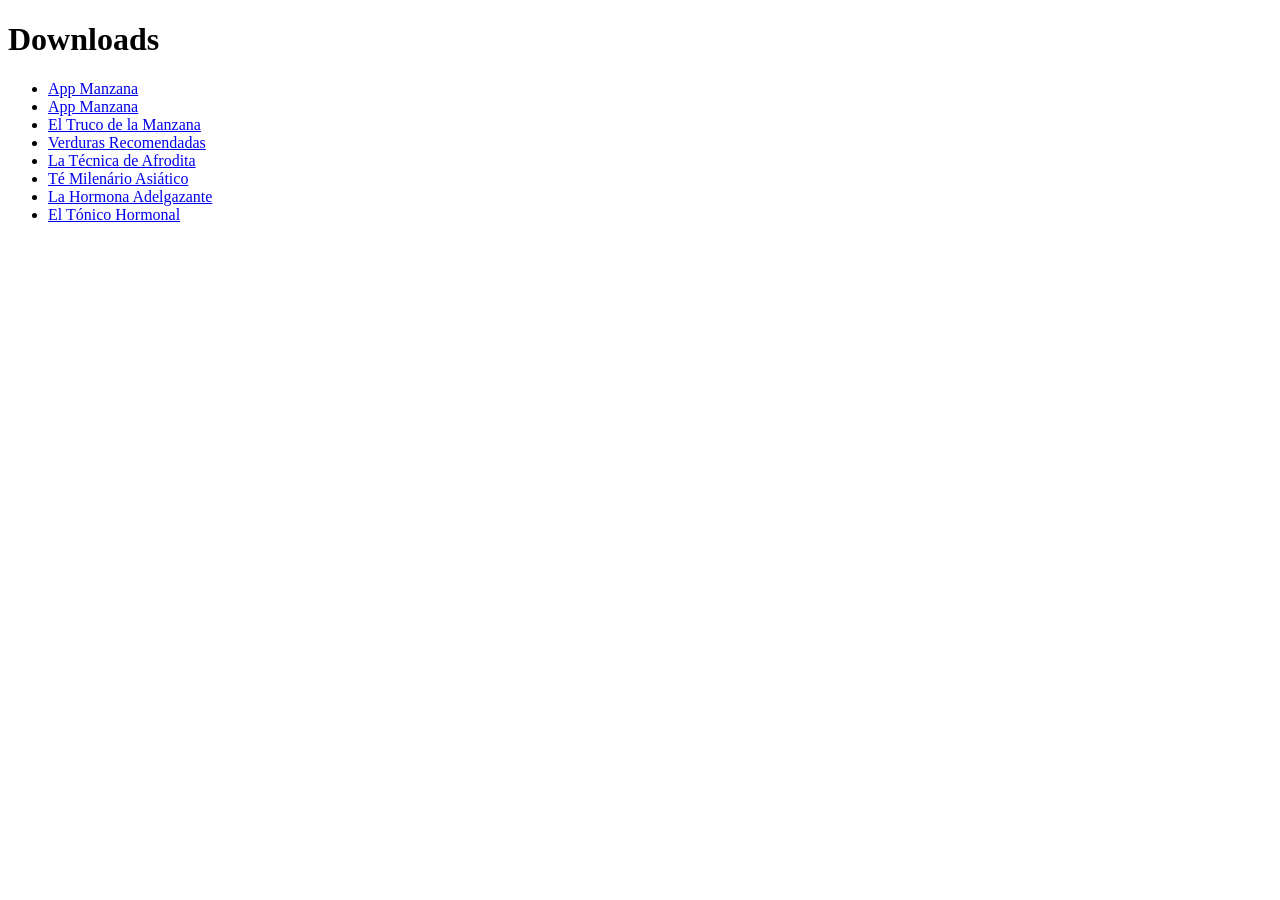
<file: _downloads.html>
<!DOCTYPE html>
<html>
	<head>
		<meta charset="UTF-8">
        <title> Downloads </title>
    </head>
    <body>
        <h1> Downloads </h1>
        <ul>
            <li><a id="index" href="index.html"> App Manzana </a></li>
            <li><a id="appManzana" href="appManzana.html"> App Manzana </a></li>
            <li><a id="ebook1" href="ebook1.html"> El Truco de la Manzana </a></li>
            <li><a id="ebook2" href="ebook2.html"> Verduras Recomendadas </a></li>
            <li><a id="ebook3" href="ebook3.html"> La Técnica de Afrodita </a></li>
            <li><a id="ebook4" href="ebook4.html"> Té Milenário Asiático </a></li>
            <li><a id="ebook5" href="ebook5.html"> La Hormona Adelgazante </a></li>
            <li><a id="ebook6" href="ebook6.html"> El Tónico Hormonal </a></li>
        </ul>
    </body>
</html>
</file>
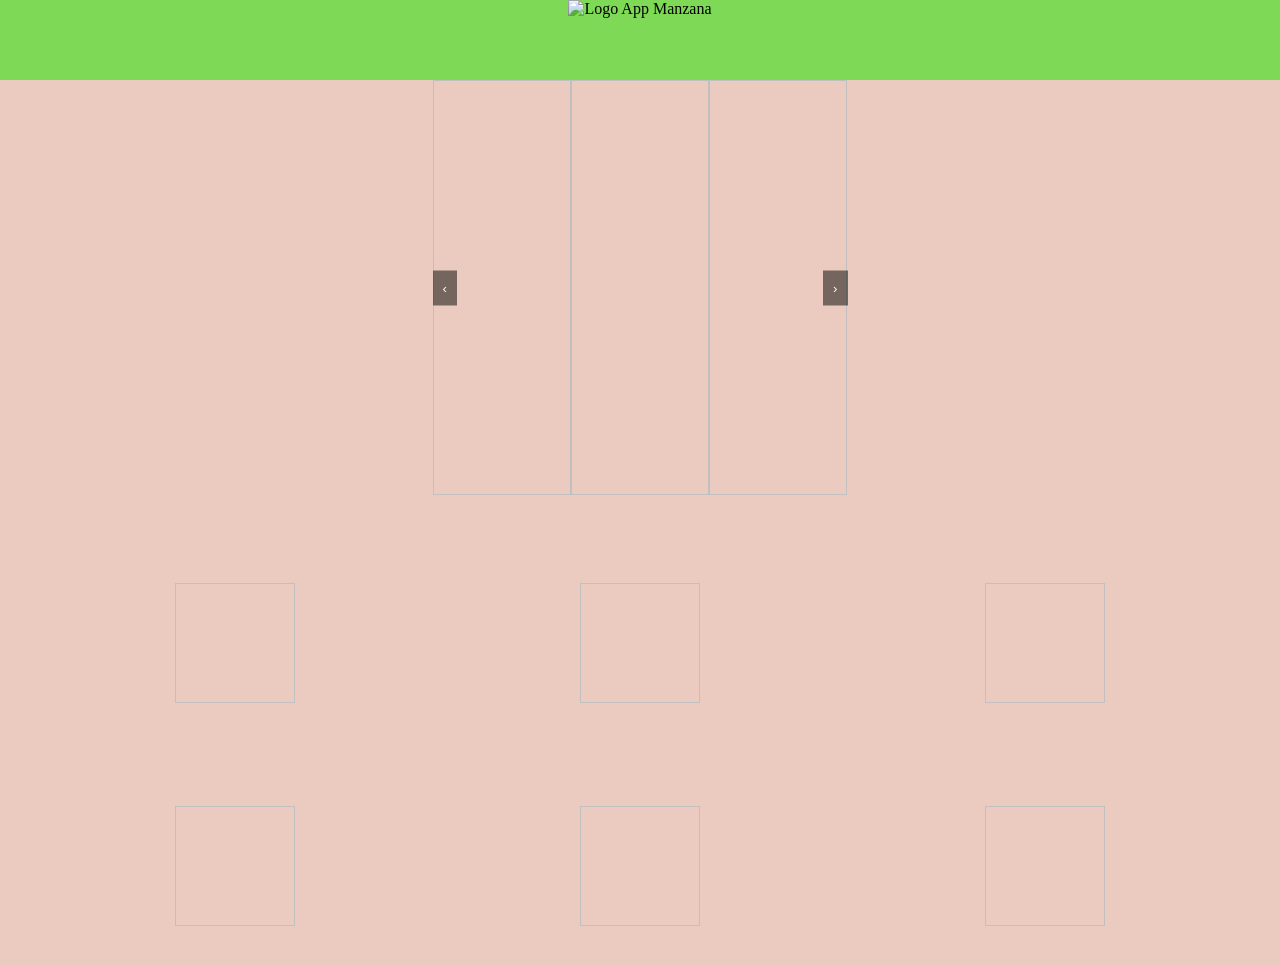
<file: appManzana.html>
<!DOCTYPE html>
<html lang="es">
<head>
  <meta charset="UTF-8">
  <meta name="viewport" content="width=device-width, initial-scale=1.0">

  <link rel="stylesheet" href="styles/appManzana.css">
  <link id="logo" rel="shortcut icon">
  <link rel="manifest" href="scripts/manifest.json"/>
  <title id="title"></title>
</head>
<body>
  <header>
    <img id="logoSemFundo" alt="Logo App Manzana">
  </header>

  <div class="slider-container">
    <div class="slider">
      <img id="imageApp2">
      <img id="imageApp3">
      <img id="imageApp4">
    </div>
    <button class="slider-btn prev">&#8249;</button>
    <button class="slider-btn next">&#8250;</button>
  </div>

  <main>
    <section onclick="window.location.href='https://drive.google.com/drive/folders/1bHlYoAIGXe-FXTbWpU3Mw2-CVy0spLYg?usp=sharing'">
      <img id="iconMaca">
      <p id="trucoManzana"></p>
    </section>

    <section onclick="window.location.href='https://drive.google.com/drive/folders/1INZiBdfU5wiFJUUfL6irlZyA-2Butvy7?usp=sharing'">
      <img id="iconsVegetais">
      <p id="verdurasRecomendadas"></p>
    </section>

    <section onclick="window.location.href='https://drive.google.com/drive/folders/1u6MJyTzgGlplTsb3WiveJHoVz7DuulmS?usp=sharing'">
      <img id="iconsRosa">
      <p id="tecnicaAfrodita"></p>
    </section>

    <section onclick="window.location.href='https://drive.google.com/drive/folders/1YsBZO2K8YAJiEV4qY6c8rXlD46dZgdK-?usp=sharing'">
      <img id="iconsChaVerde">
      <p id="teMilenarioAsiatico"></p>
    </section>

    <section onclick="window.location.href='https://drive.google.com/drive/folders/1cEXoYRLDx4BC147VTc9z4b3QwS77jVAZ?usp=sharing'">
      <img id="iconsPerdaPeso">
      <p id="hormonaAdelgazante"></p>
    </section>

    <section onclick="window.location.href='https://go.perfectpay.com.br/PPU38CP8S0P'">
      <img id="iconsMusculo">
      <p id="tonicoHormonal"></p>
    </section>

    <!-- <section id="iconsWpp" onclick="window.location.href='https://go.perfectpay.com.br/PPU38CP3PGJ'">
      <img src="assets/images_pt/bum_bum_nuca.png">
      <p>BumBum na Nuca</p>
    </section>

    <section id="iconsBumBum" onclick="window.location.href='https://go.perfectpay.com.br/PPU38CP6IBK'">
      <img src="assets/images_pt/wpp.png">
      <p>Grupo Exclusivo</p>
    </section> -->
  </main>

</body>
<script>
    function redirectToPage(ebook) {
    window.location.href = `ebook.html?ebook=${ebook}`;
  }

  const slider = document.querySelector(".slider");
  const prevBtn = document.querySelector(".prev");
  const nextBtn = document.querySelector(".next");
  const imgWidth = 100;
  let currentIndex = 0;

  prevBtn.addEventListener("click", () => {
    currentIndex = (currentIndex - 1 + 3) % 3;
    updateSliderPosition();
  });

  nextBtn.addEventListener("click", () => {
    currentIndex = (currentIndex + 1) % 3;
    updateSliderPosition();
  });

  function updateSliderPosition() {
    const newPosition = -currentIndex * imgWidth;
    slider.style.transform = `translateX(${newPosition}%)`;
  }

  function nextSlide() {
    currentIndex = (currentIndex + 1) % 3;
    updateSliderPosition();
  }

  setInterval(nextSlide, 2000);
</script>
<script src="scripts/lang_app.js"></script>
</html>
</file>
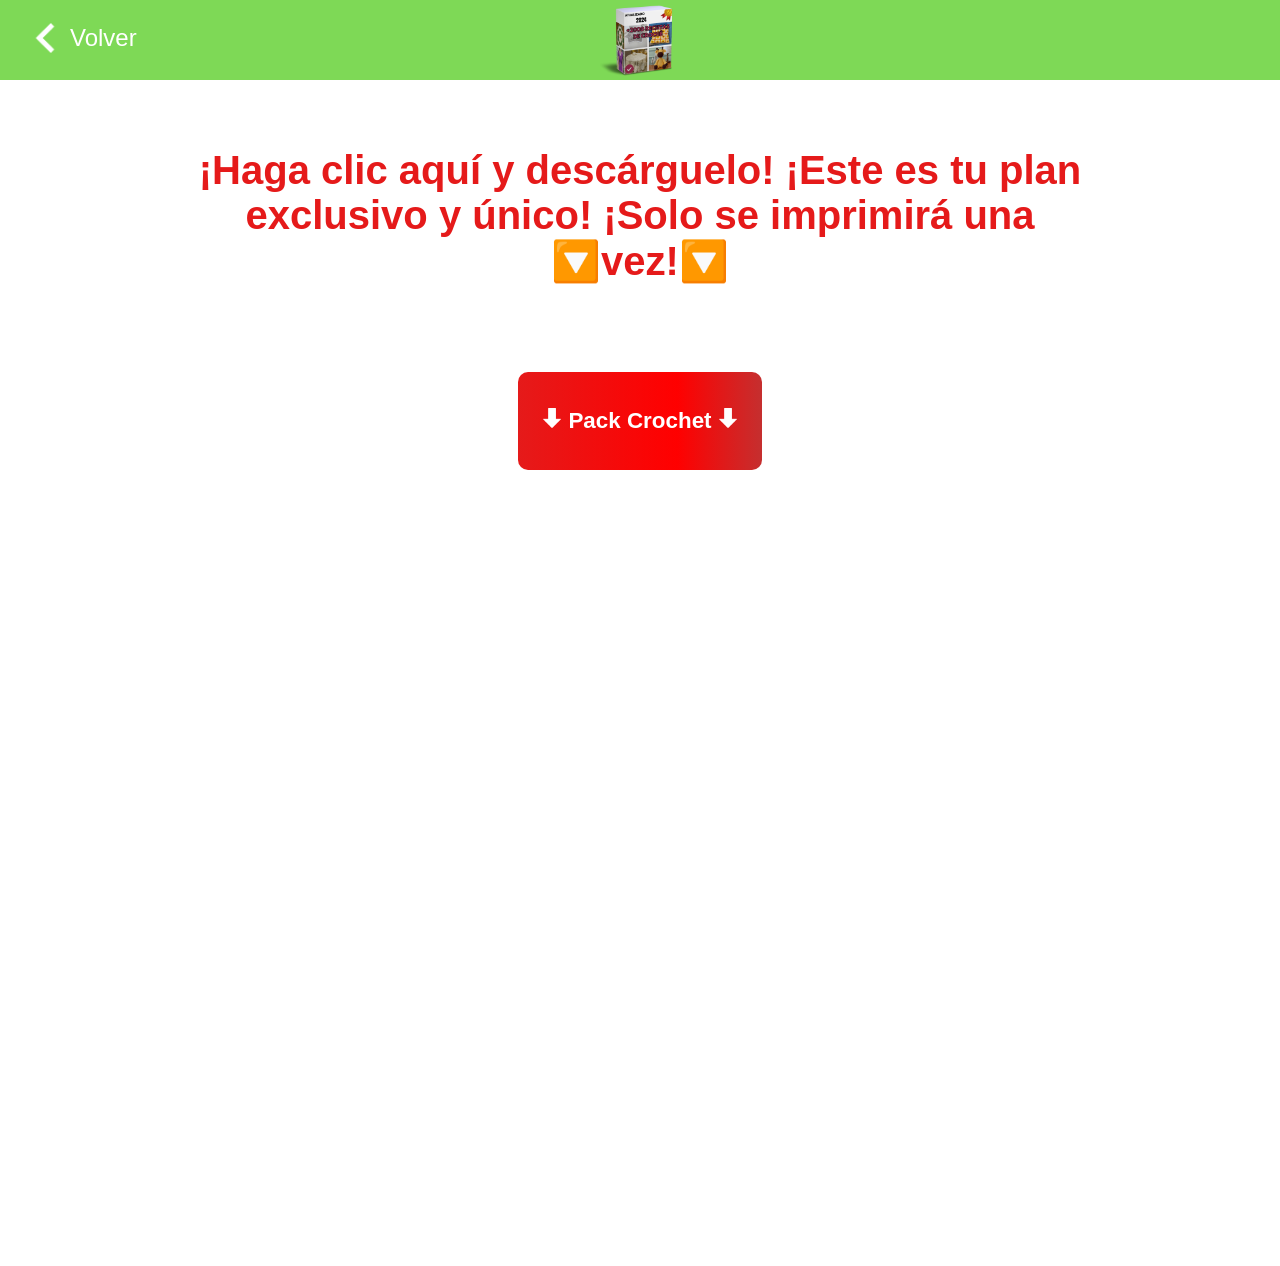
<file: ebook.html>
<!DOCTYPE html>
<html lang="es">
<head>
  <meta charset="UTF-8">
  <meta name="viewport" content="width=device-width, initial-scale=1.0">

  <link rel="stylesheet" href="styles/ebook.css">
  <link id="logo" rel="shortcut icon">

  <title id="pageTitle"></title>
</head>
<body>
  <header>
    <div class="voltar" onclick="location.href='appManzana.html'">
      <img src="assets/icons/voltar.png" class="iconVoltar">
      <p id="backButton"></p>
    </div>

    <img id="logoSemFundo" alt="Logo App Manzana">
  </header>

  <h1 id="mainHeading"></h1>

  <section>
    <a id="ebook_pdf" download>
      <img src="assets/icons/seta-para-baixo.png">
      <span id="ebookText"></span>
      <img src="assets/icons/seta-para-baixo.png">
    </a>
  </section>

  <iframe id="ebook_html" frameborder="0"></iframe>
  <script src="scripts/lang_index_ebook.js"></script>
</body>
</html>
</file>
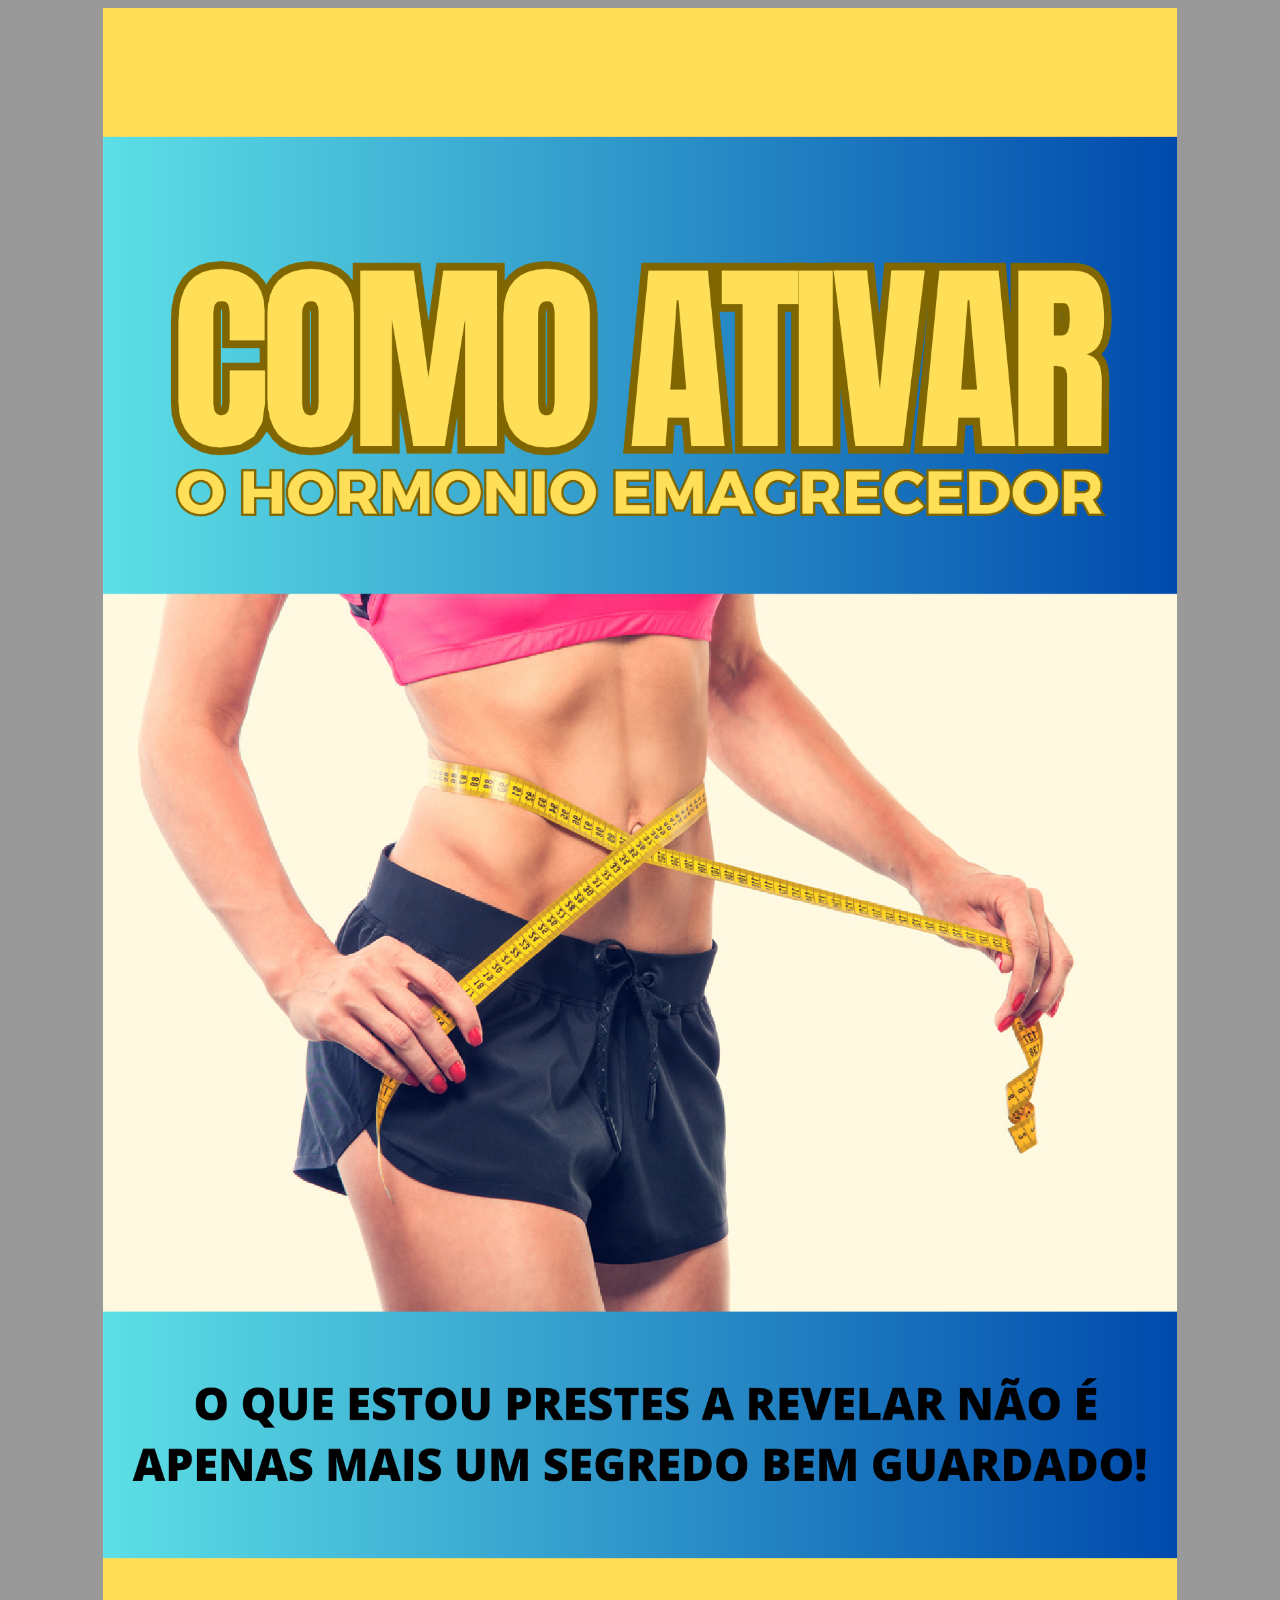
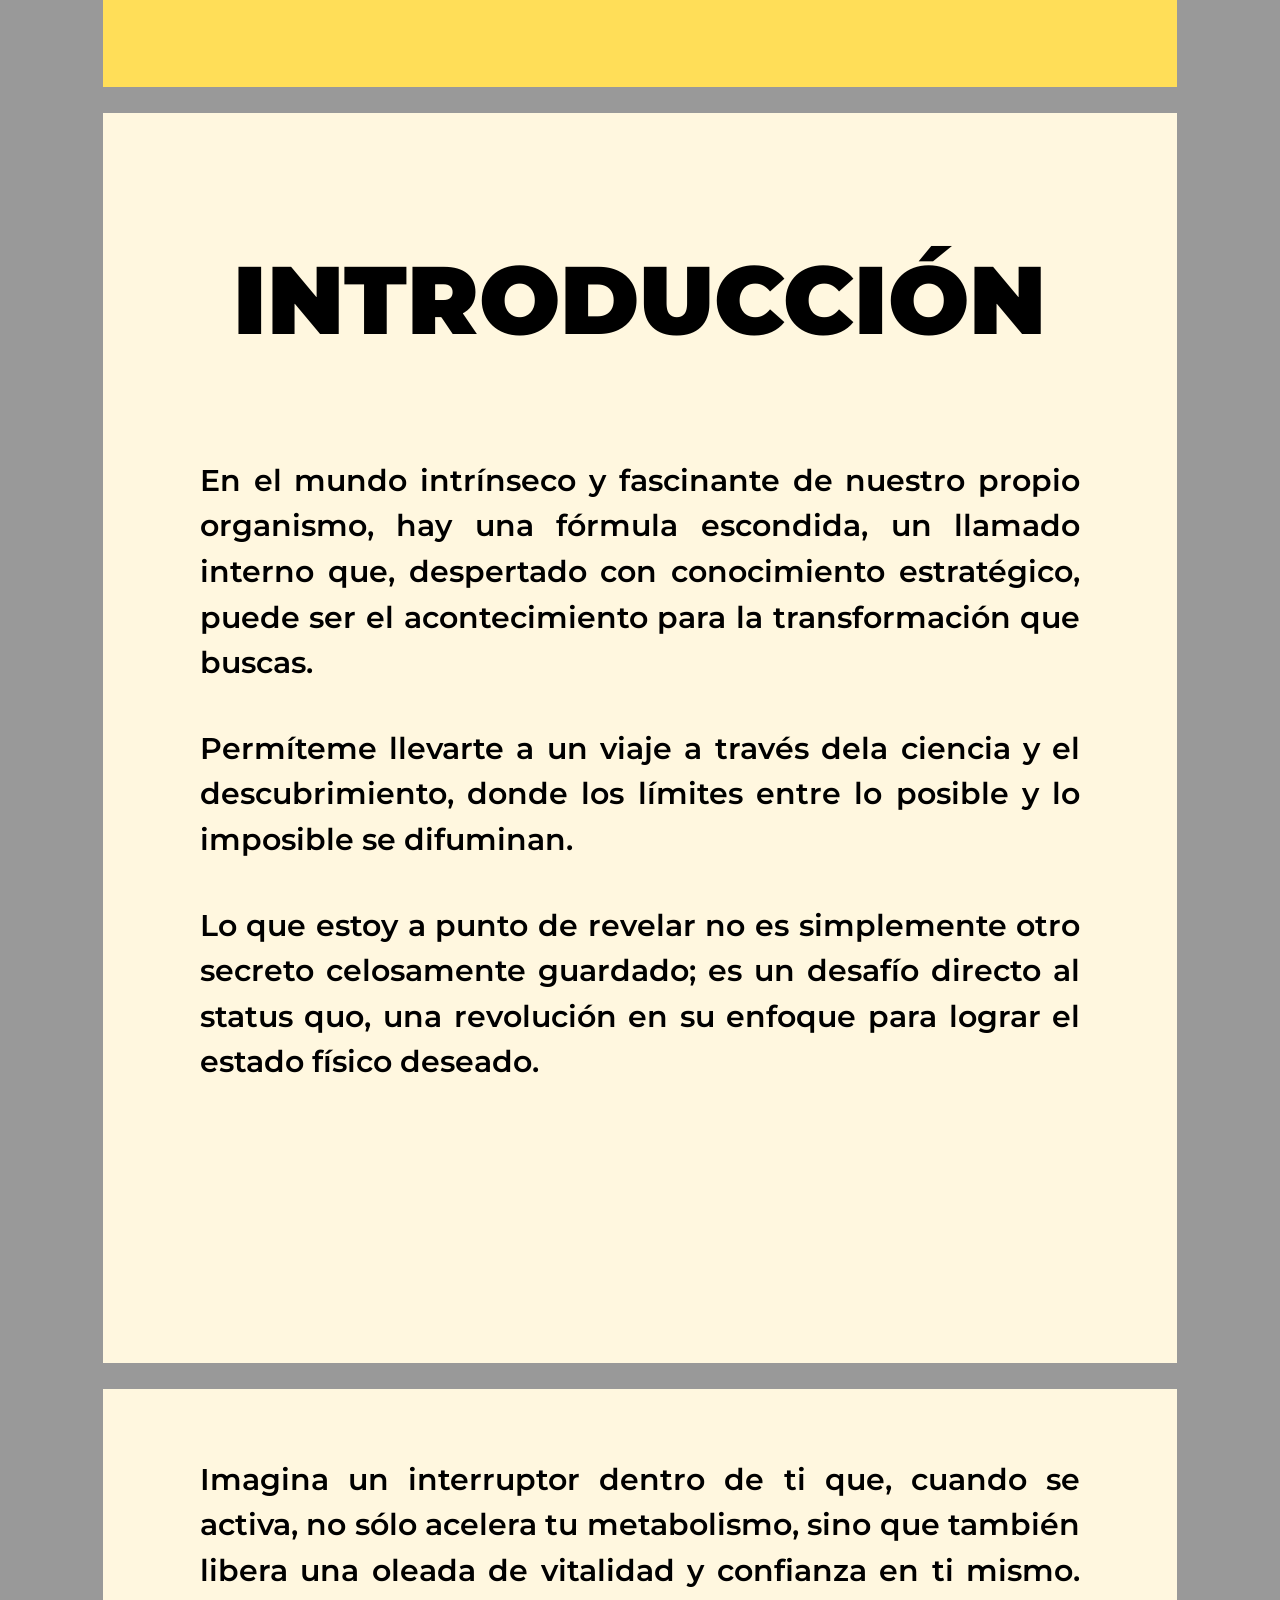
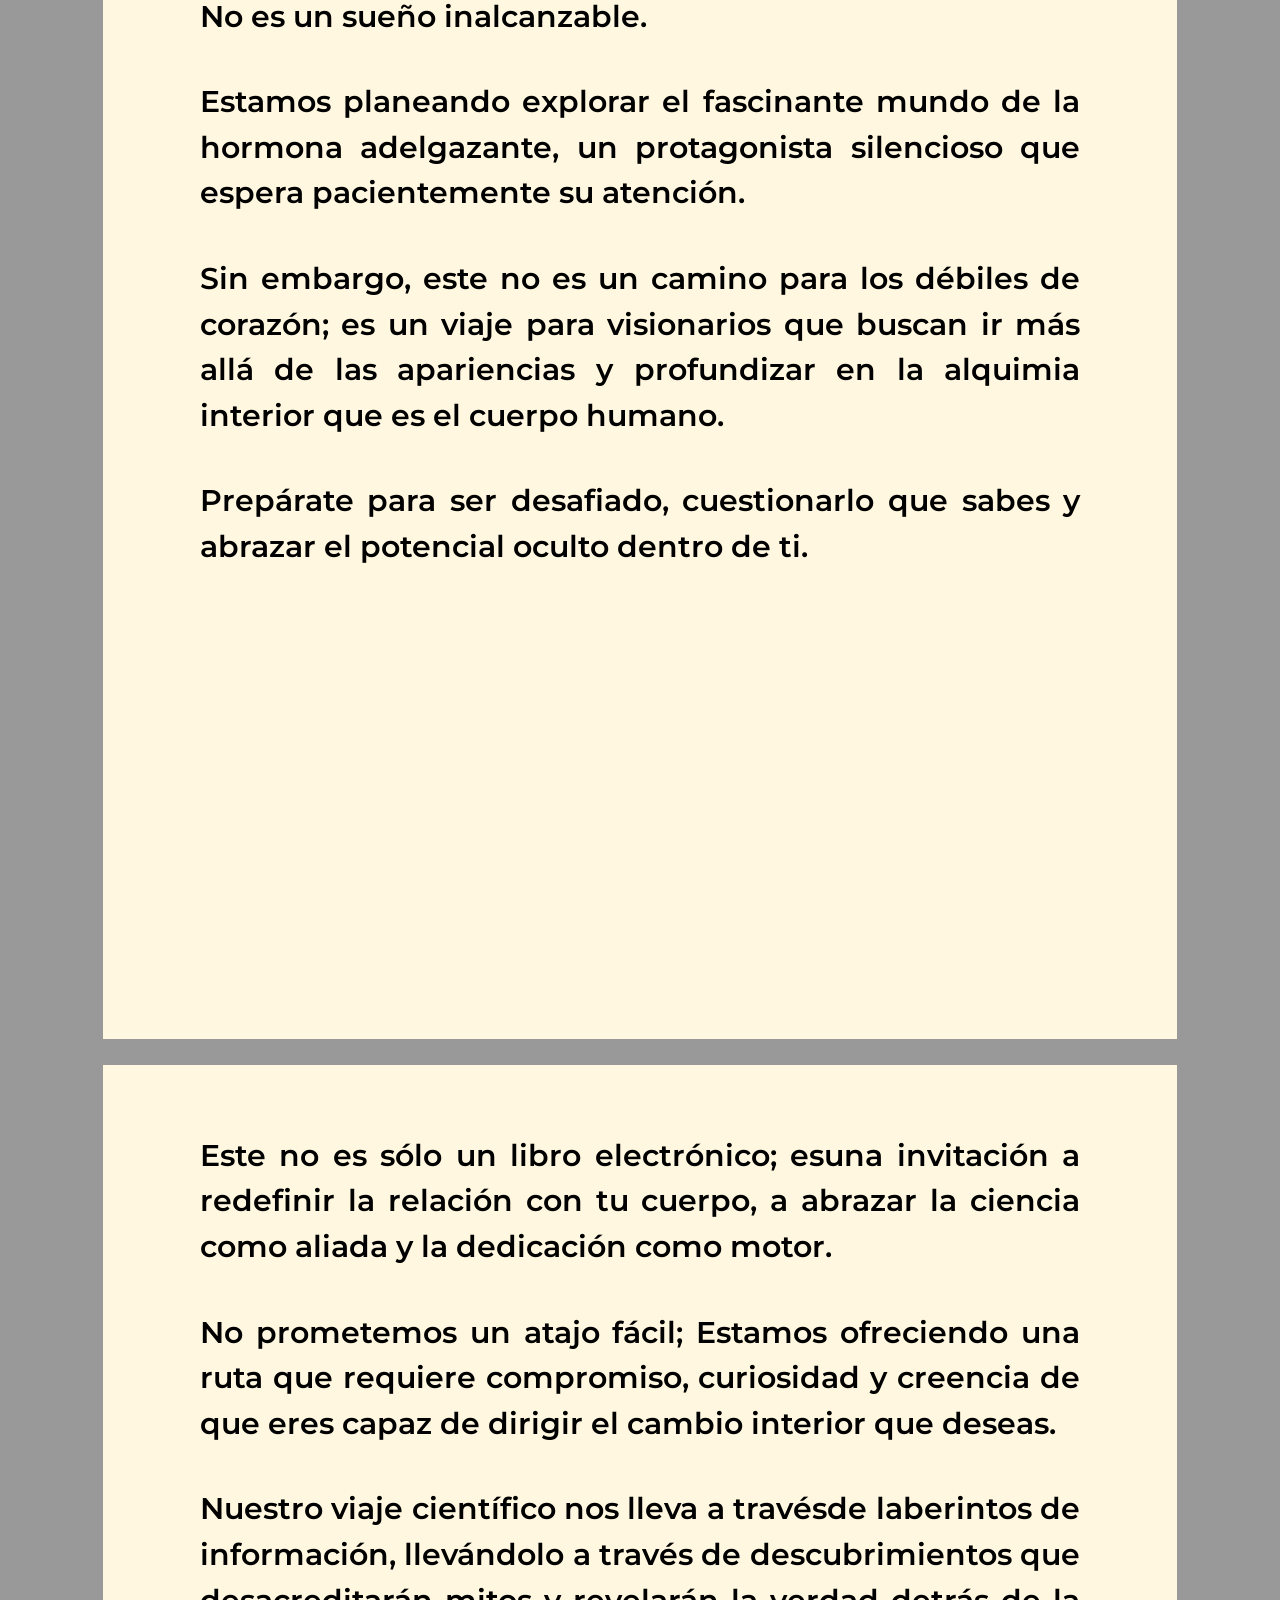
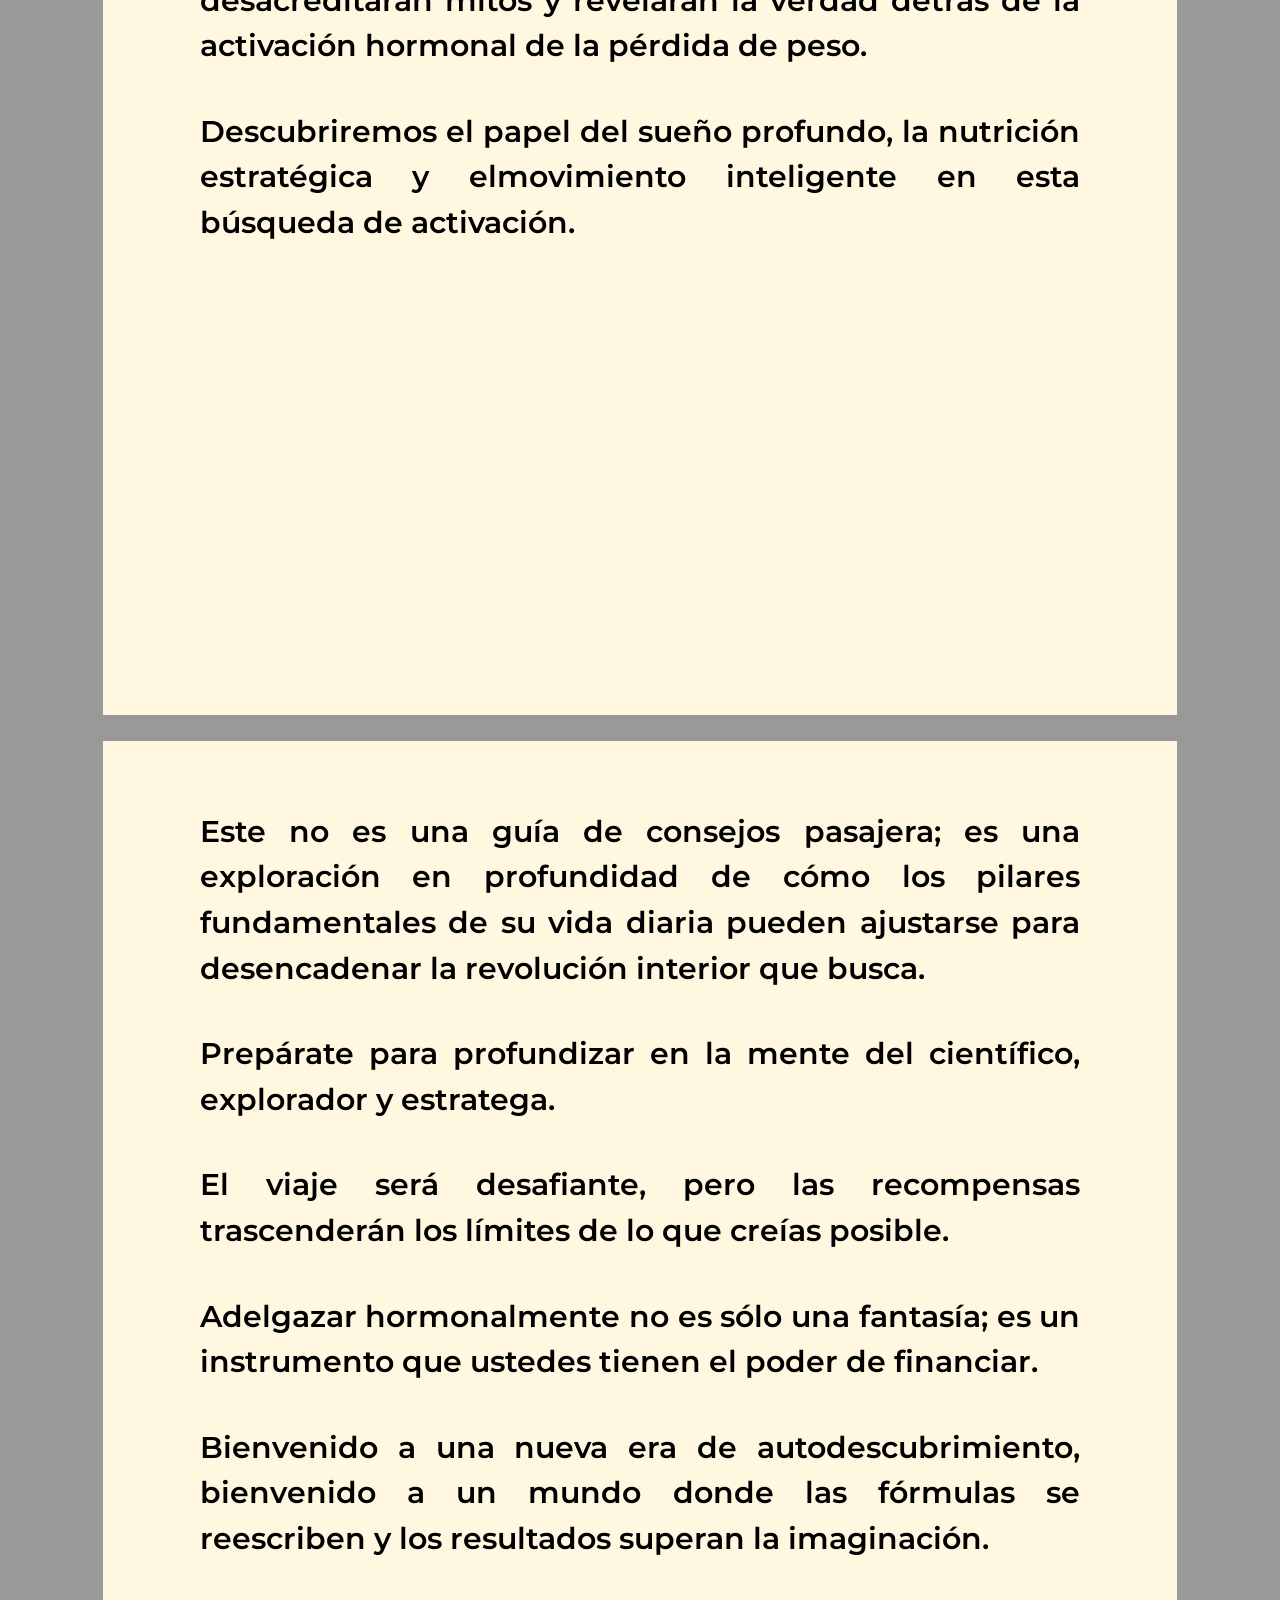
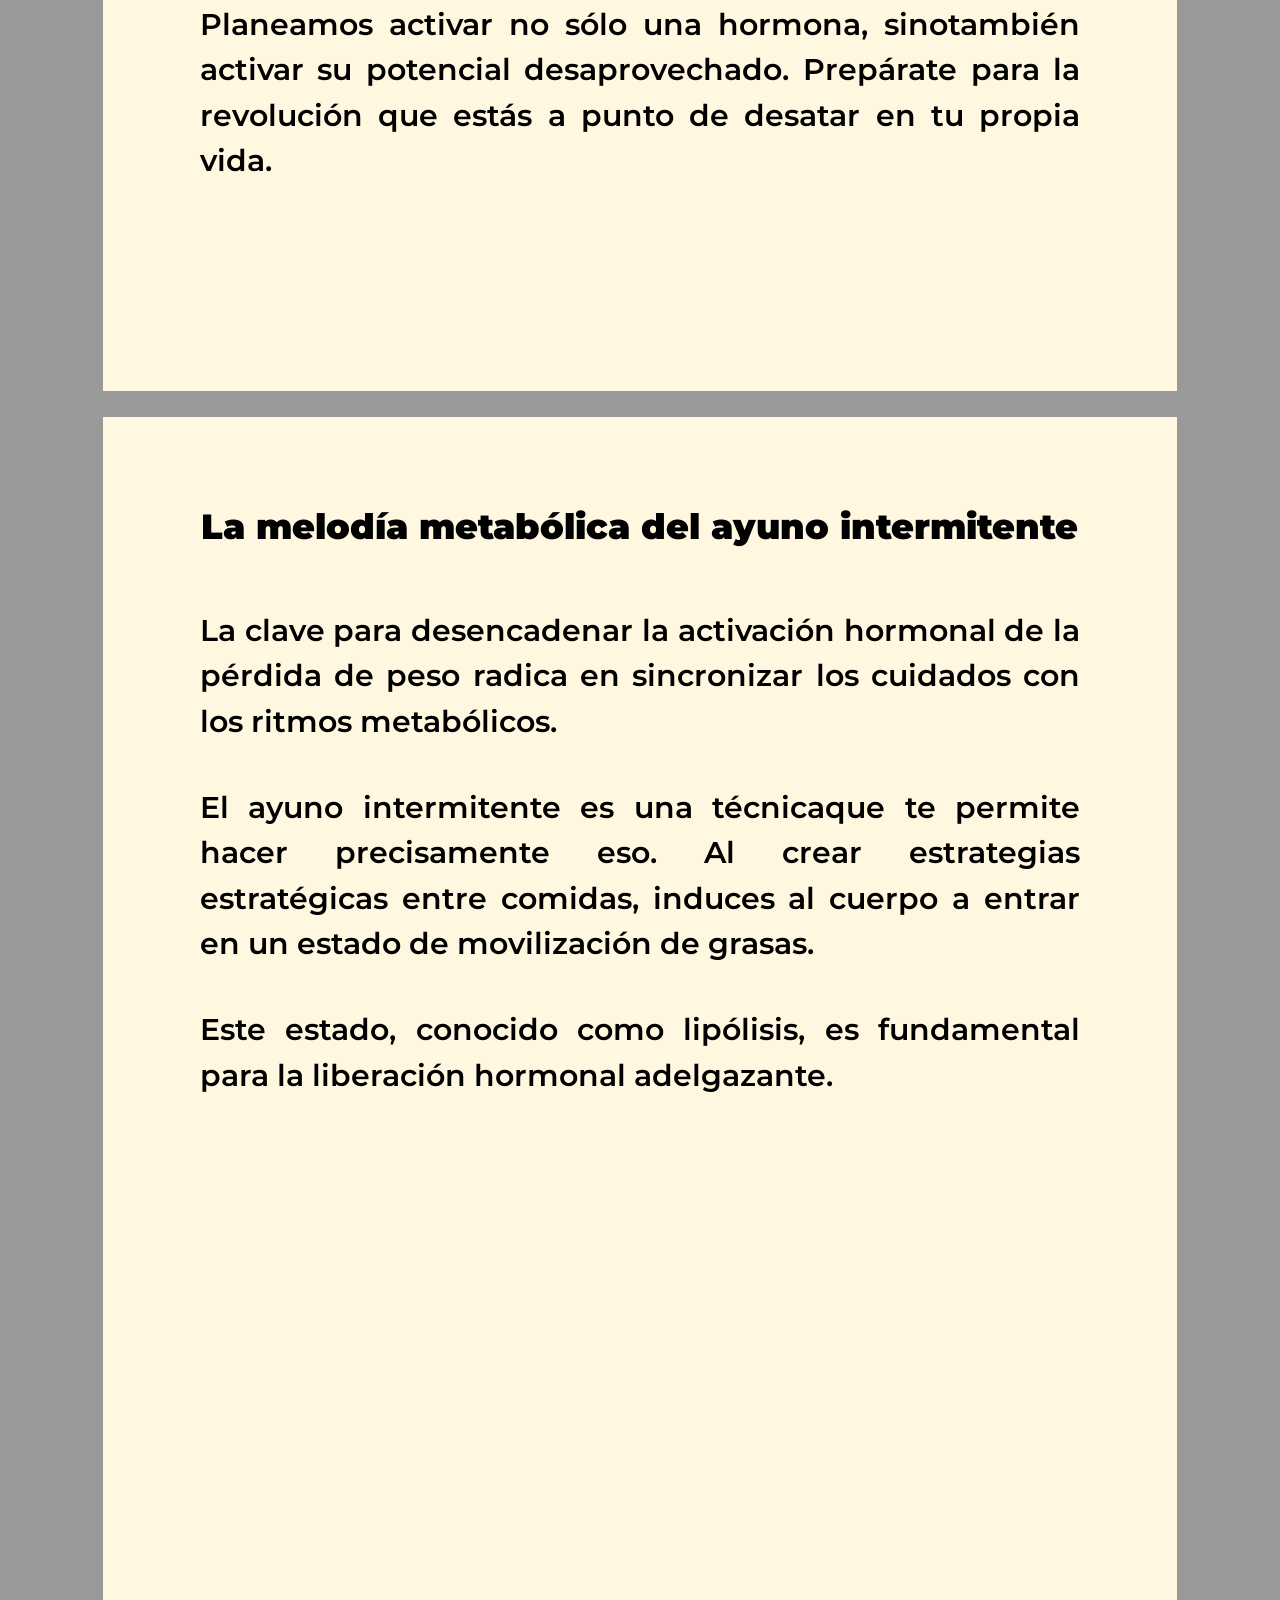
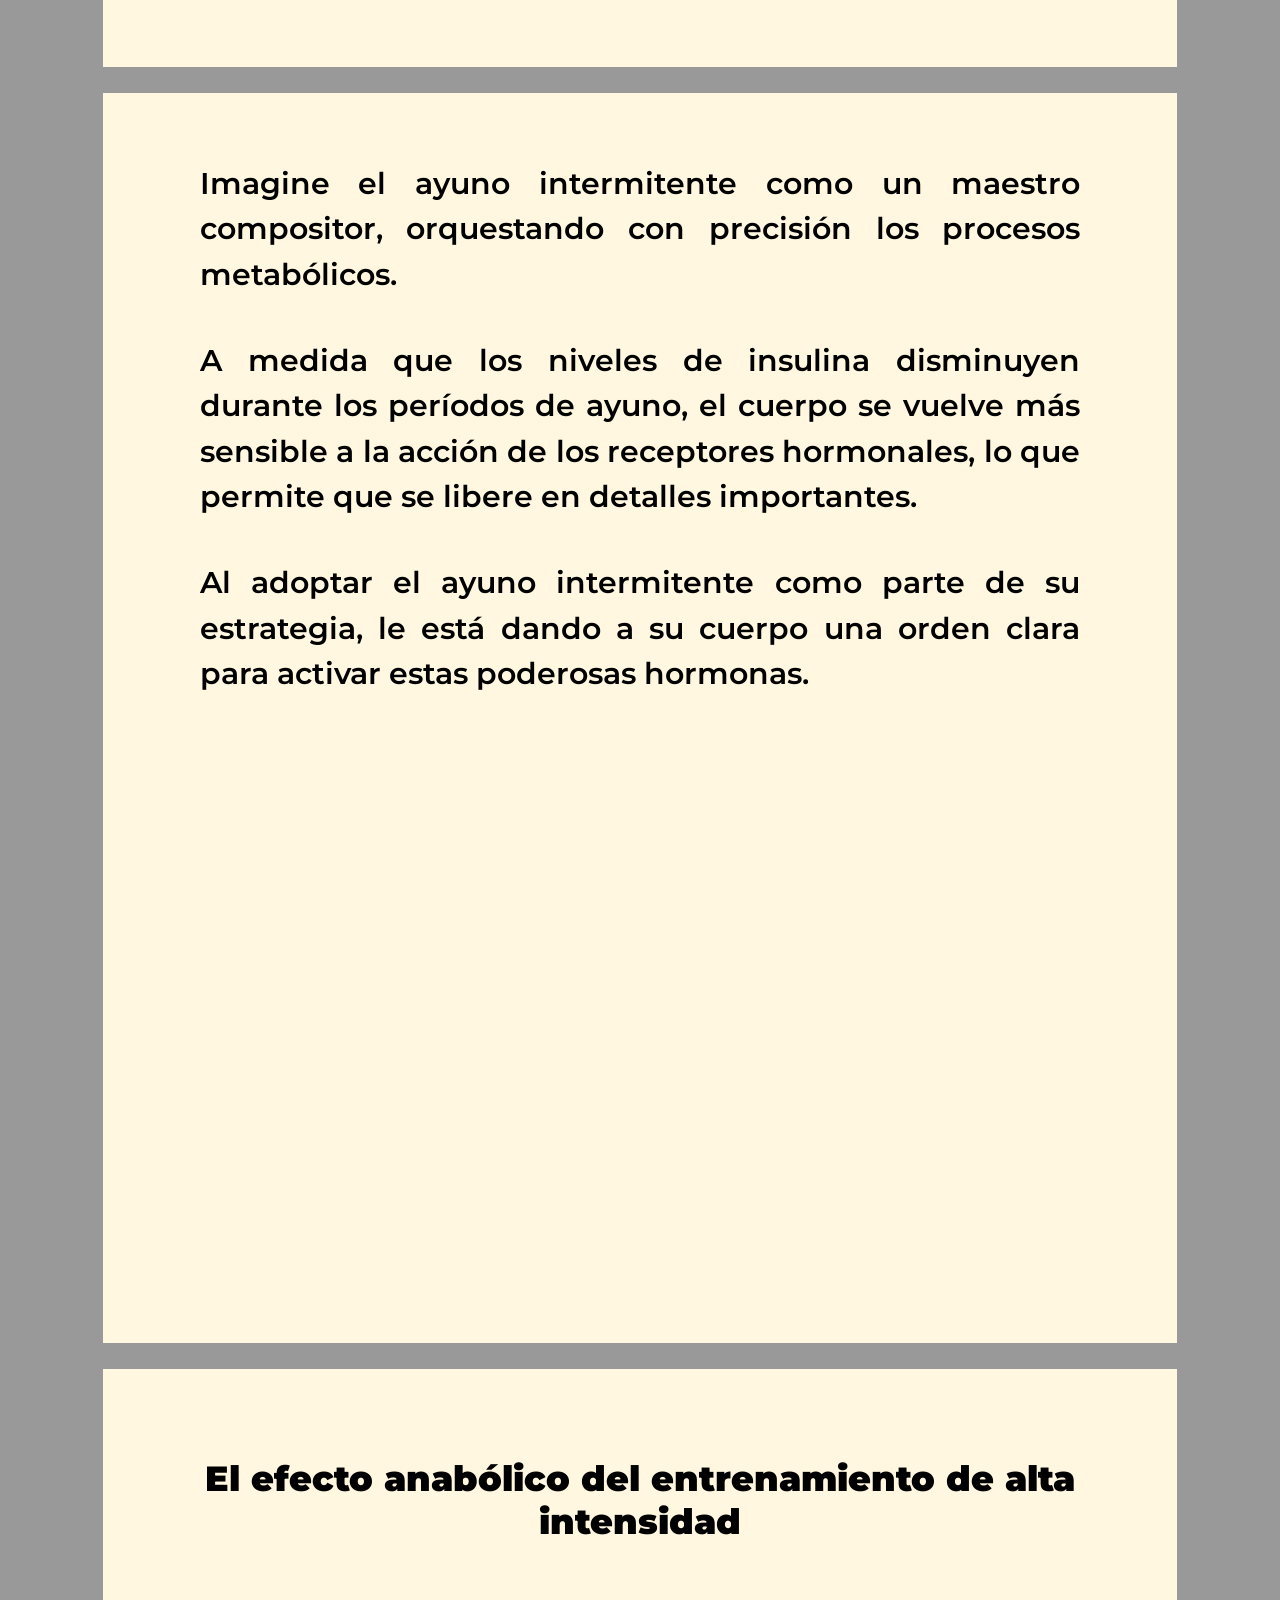
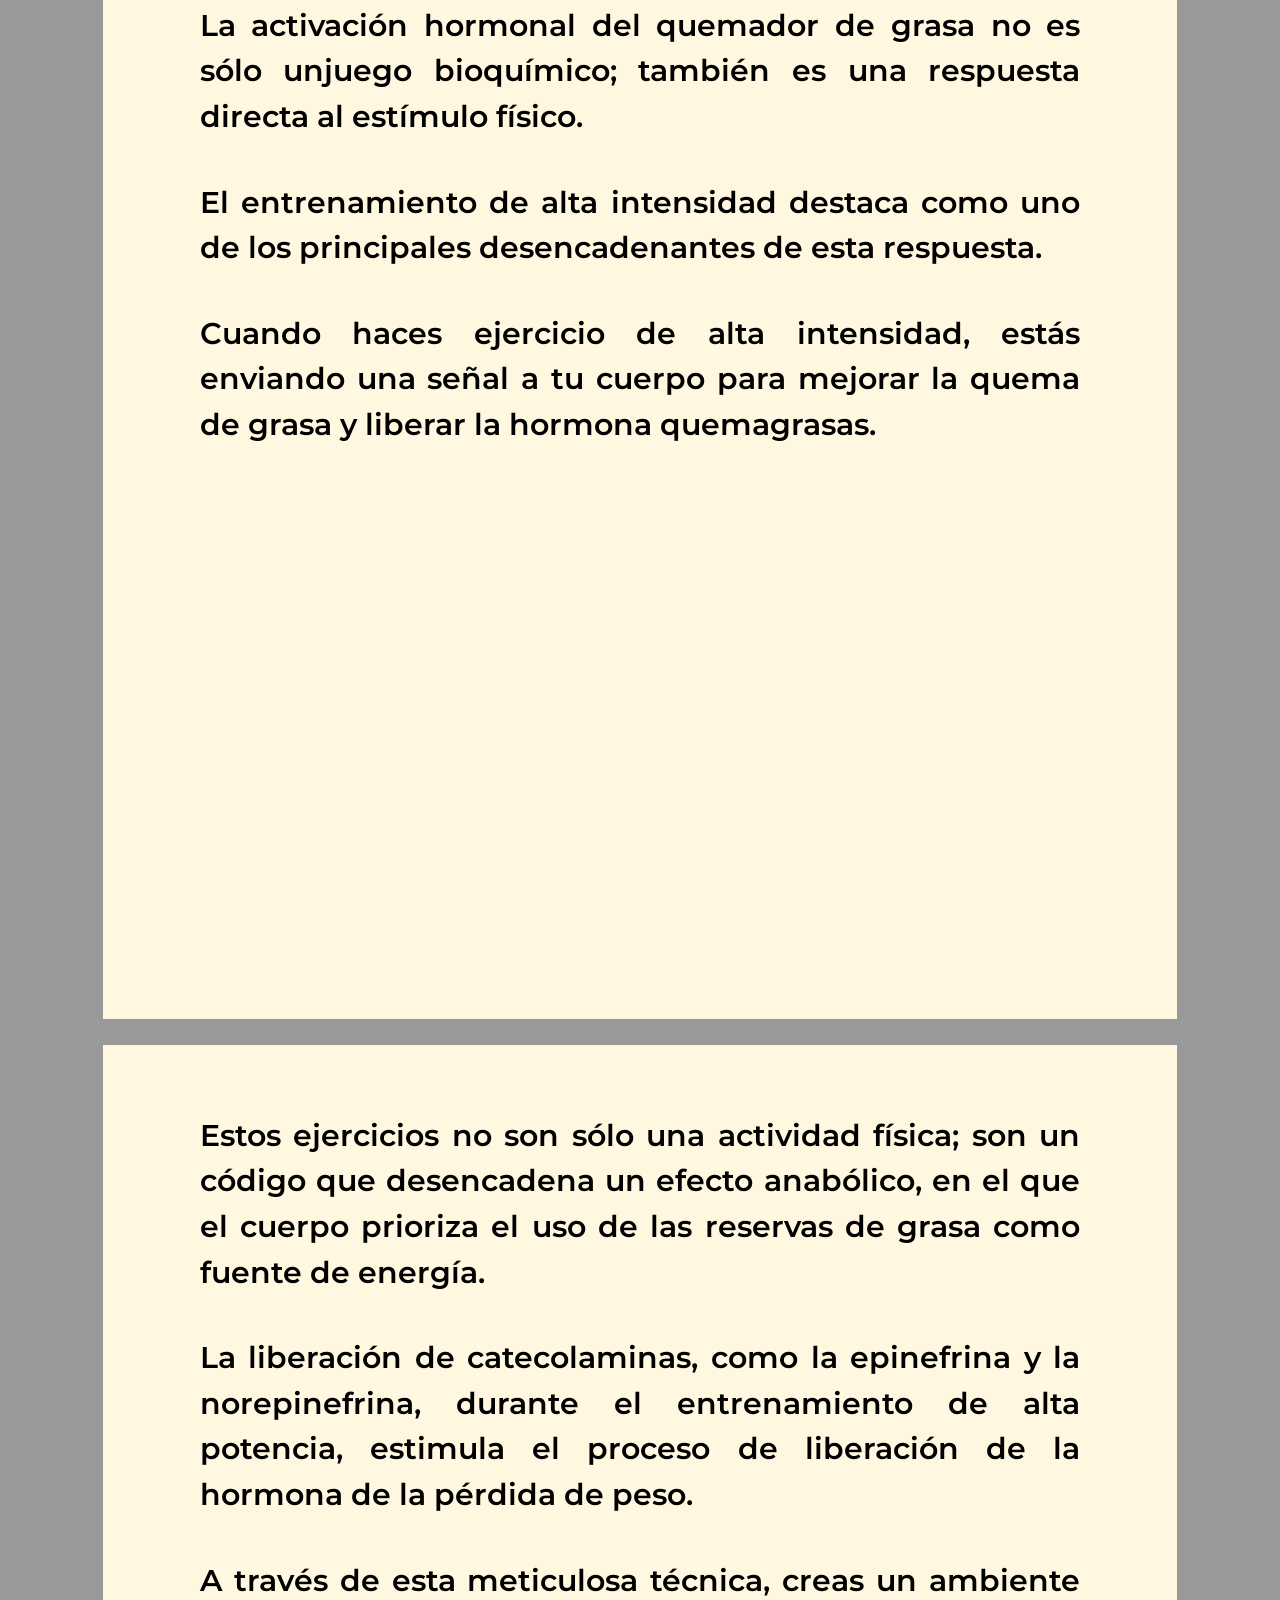
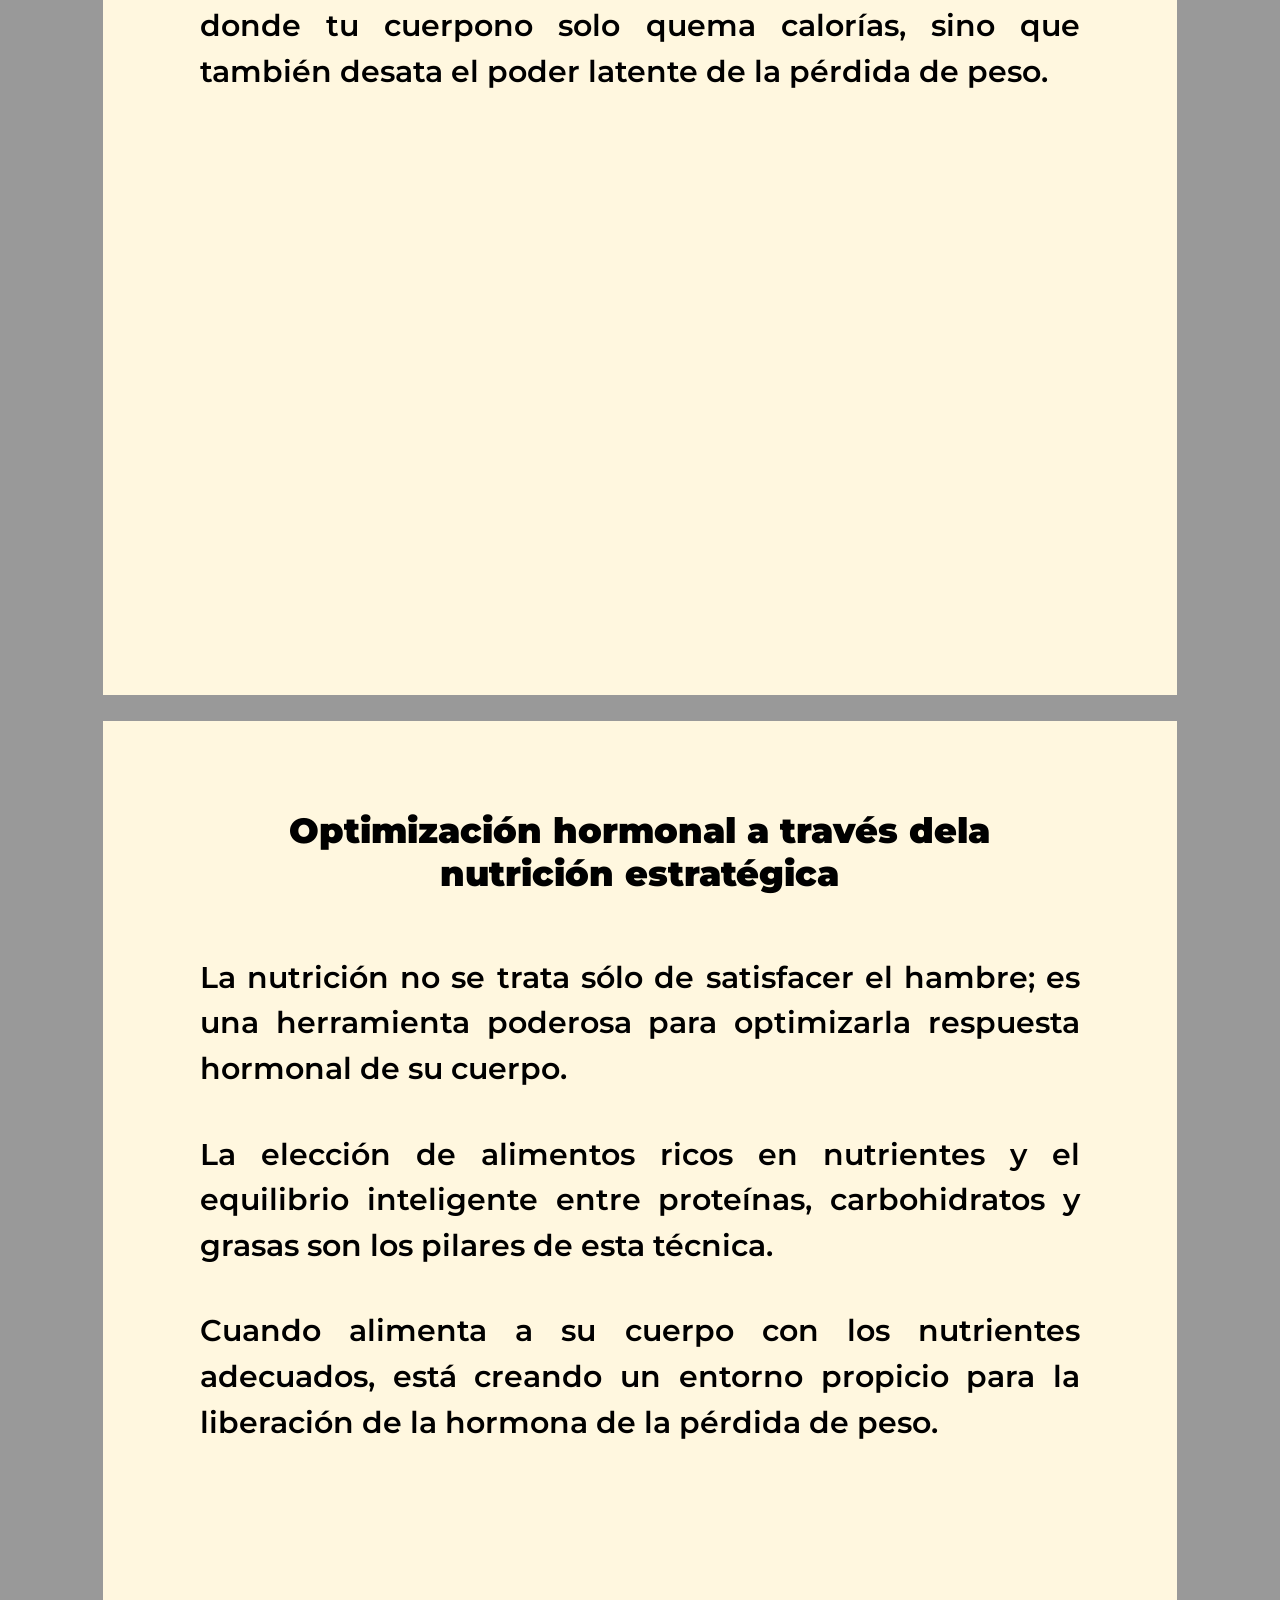
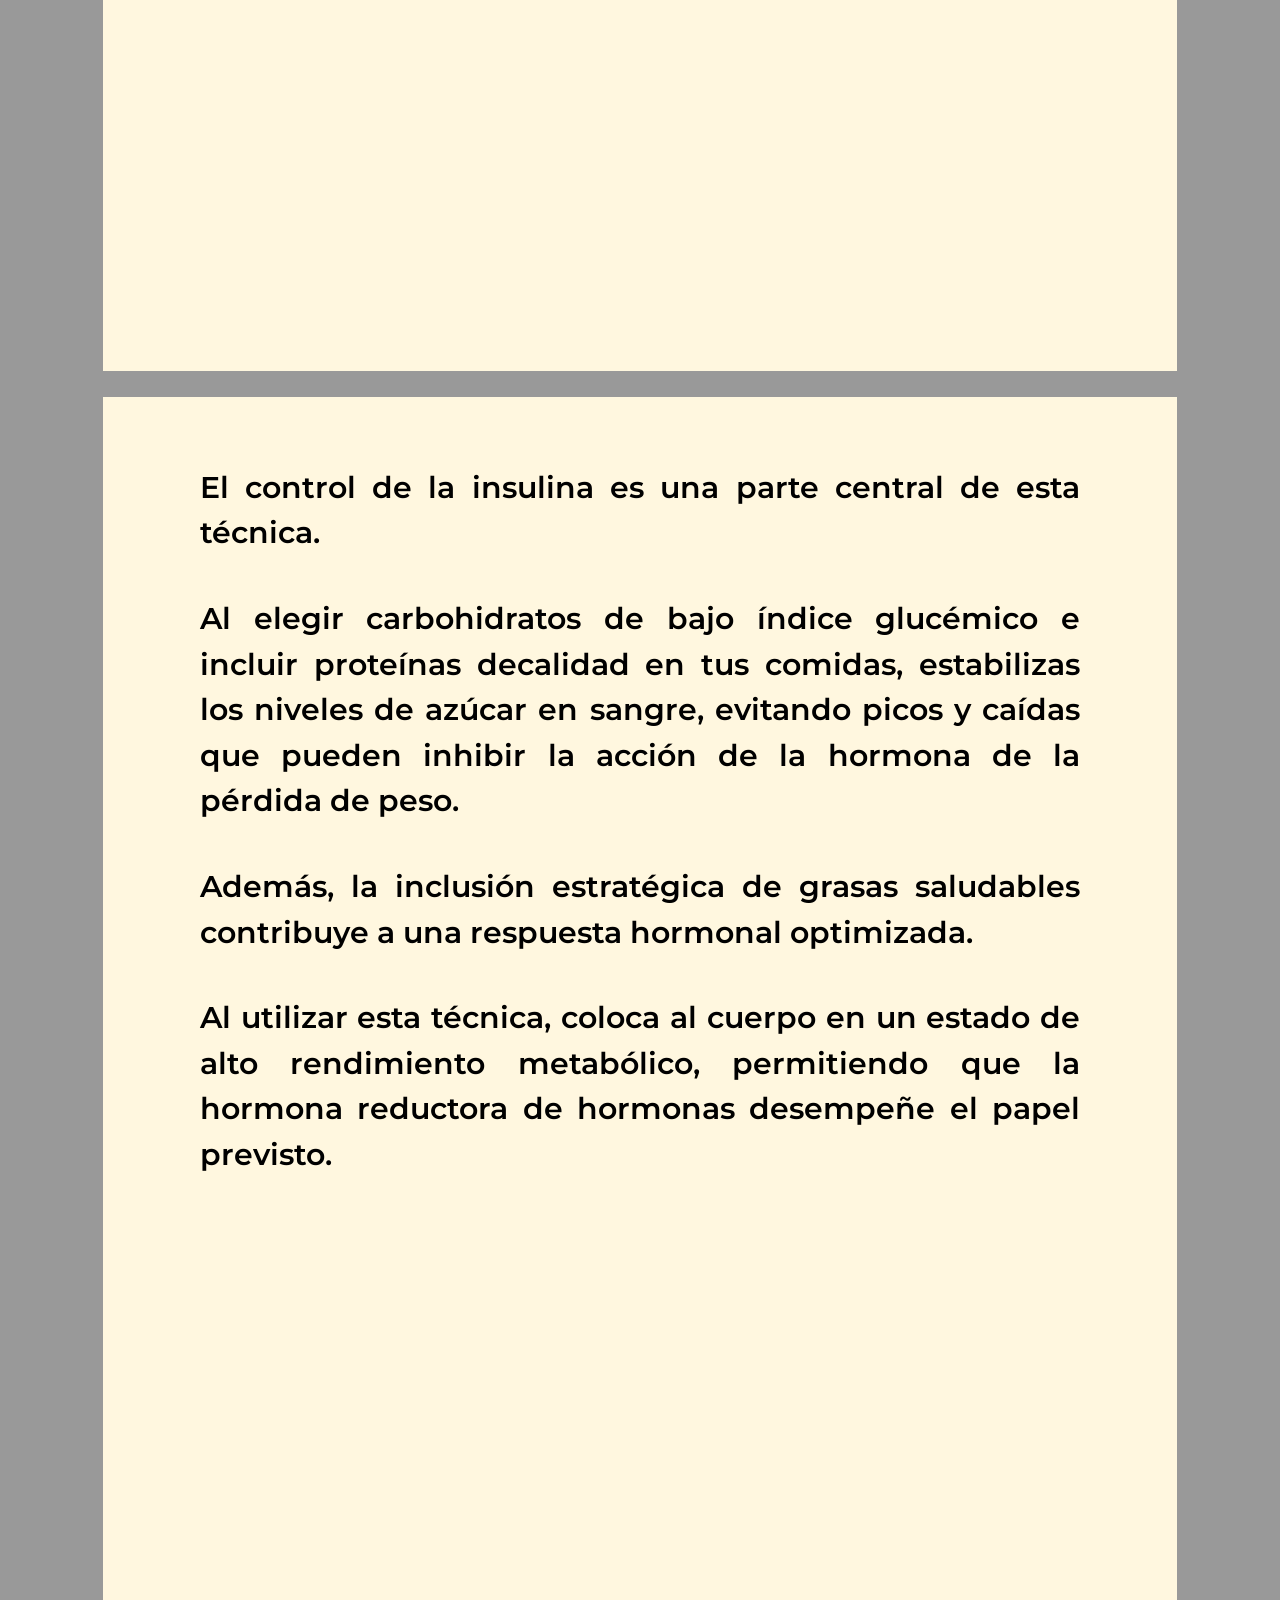
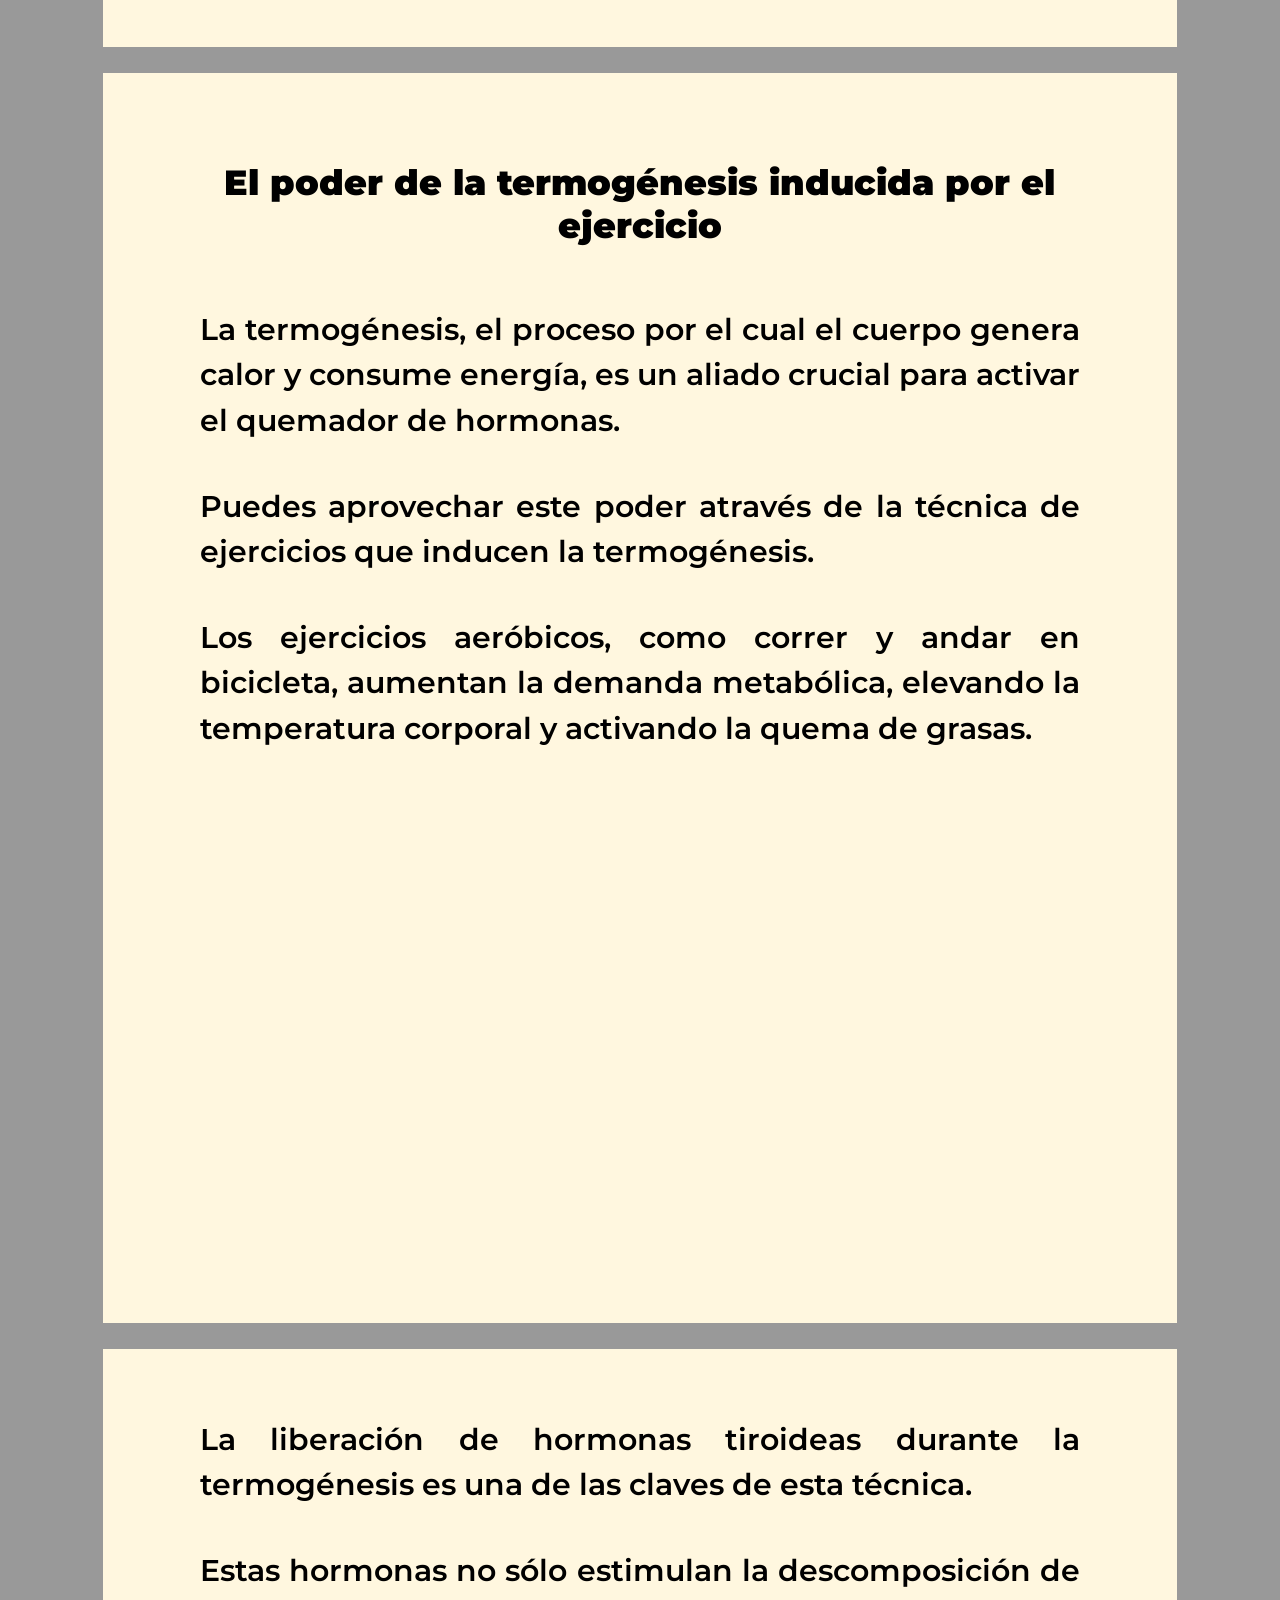
<file: ebooks/es/ativar_hormonio/ativar_hormonio.html>
<!DOCTYPE html>
<html lang="es">
<head>
  <meta charset="UTF-8">
  <meta name="viewport" content="width=device-width, initial-scale=1.0">

  <link rel="stylesheet" href="ativar_hormonio.css">
</head>
<body>
  <img src="Capa.png">

  <hr>

  <div class="page">
    <h1>INTRODUCCIÓN</h1>
    <p>En  el  mundo  intrínseco  y  fascinante  de nuestro  propio  organismo,  hay  una fórmula  escondida,  un  llamado  interno que,  despertado  con  conocimiento estratégico,  puede  ser  el  acontecimiento para la transformación que buscas.</p>
    <p>Permíteme llevarte a un viaje a través dela ciencia y el descubrimiento, donde los límites  entre  lo  posible  y  lo  imposible  se difuminan.</p>
    <p>Lo  que  estoy  a  punto  de  revelar  no  es simplemente  otro  secreto  celosamente guardado;  es  un  desafío  directo  al  status quo,  una  revolución  en  su  enfoque  para lograr el estado físico deseado.</p>
  </div>

  <hr>

  <div class="page">
    <p>Imagina  un  interruptor  dentro  de  ti  que, cuando  se  activa,  no  sólo  acelera  tu metabolismo,  sino  que  también  libera una oleada  de  vitalidad y  confianza en ti mismo. No es un sueño inalcanzable.</p>
    <p>Estamos  planeando  explorar  el fascinante  mundo  de  la  hormona adelgazante,  un  protagonista  silencioso que espera pacientemente su atención.</p>
    <p>Sin  embargo,  este  no  es  un  camino  para los  débiles  de  corazón;  es  un  viaje  para visionarios  que  buscan  ir  más  allá  de  las apariencias  y  profundizar  en  la  alquimia interior que es el cuerpo humano.</p>
    <p>Prepárate  para  ser  desafiado,  cuestionarlo que sabes y abrazar el potencial oculto dentro de ti.</p>
  </div>

  <hr>

  <div class="page">
    <p>Este  no  es  sólo  un  libro  electrónico;  esuna  invitación  a  redefinir  la  relación  con tu  cuerpo,  a  abrazar  la  ciencia  como aliada y la dedicación como motor.</p>
    <p>No  prometemos  un  atajo  fácil;  Estamos ofreciendo  una  ruta  que  requiere compromiso,  curiosidad  y  creencia  de que  eres  capaz  de  dirigir  el  cambio interior que deseas.</p>
    <p>Nuestro  viaje  científico  nos  lleva  a  travésde  laberintos  de  información,  llevándolo a  través  de  descubrimientos  que desacreditarán  mitos  y  revelarán  la verdad  detrás  de  la  activación  hormonal de la pérdida de peso.</p>
    <p>Descubriremos  el  papel  del  sueño profundo,  la  nutrición  estratégica  y  elmovimiento  inteligente  en  esta búsqueda de activación.</p>
  </div>

  <hr>

  <div class="page">
    <p>Este no  es  una  guía  de  consejos pasajera;  es una exploración en profundidad de cómo los pilares  fundamentales  de  su  vida  diaria pueden  ajustarse  para  desencadenar  la revolución interior que busca.</p>
    <p>Prepárate  para  profundizar  en  la  mente  del científico, explorador y estratega.</p>
    <p>El viaje será desafiante, pero las recompensas trascenderán  los  límites  de  lo  que  creías posible.</p>
    <p>Adelgazar  hormonalmente  no  es  sólo  una fantasía;  es  un  instrumento  que  ustedes tienen el poder de financiar.</p>
    <p>Bienvenido  a  una  nueva  era  de autodescubrimiento, bienvenido a un mundo donde  las  fórmulas  se  reescriben  y  los resultados superan la imaginación.</p>
    <p>Planeamos activar no sólo una hormona, sinotambién  activar  su  potencial desaprovechado.  Prepárate  para  la revolución  que  estás  a  punto  de  desatar  en tu propia vida.</p>
  </div>

  <hr>

  <div class="page">
    <h2>La melodía metabólica del ayuno intermitente</h2>
    <p>La  clave  para  desencadenar  la activación hormonal de la pérdida de peso  radica  en  sincronizar  los cuidados con los ritmos metabólicos.</p>
    <p>El ayuno intermitente  es  una técnicaque  te  permite  hacer  precisamente eso.  Al  crear  estrategias  estratégicas entre  comidas,  induces  al  cuerpo  a entrar  en  un  estado  de  movilización de grasas.</p>
    <p>Este  estado,  conocido  como  lipólisis, es  fundamental  para  la  liberación hormonal adelgazante.</p>
  </div>

  <hr>

  <div class="page">
    <p>Imagine el ayuno intermitente como un maestro compositor, orquestando con  precisión  los  procesos metabólicos.</p>
    <p>A  medida  que  los  niveles  de  insulina disminuyen  durante  los  períodos  de ayuno,  el  cuerpo  se  vuelve  más sensible a la acción de los receptores hormonales,  lo  que  permite  que  se libere en detalles importantes.</p>
    <p>Al  adoptar  el  ayuno  intermitente como  parte  de  su  estrategia,  le  está dando  a  su  cuerpo  una  orden  clara para  activar  estas  poderosas hormonas.</p>
  </div>

  <hr>

  <div class="page">
    <h2>El efecto anabólico del entrenamiento de alta intensidad</h2>
    <p>La  activación  hormonal  del quemador  de  grasa  no  es  sólo  unjuego  bioquímico;  también  es  una respuesta directa al estímulo físico.</p>
    <p>El  entrenamiento  de  alta  intensidad destaca  como  uno  de  los  principales desencadenantes de esta respuesta.</p>
    <p>Cuando  haces  ejercicio  de  alta intensidad,  estás  enviando  una  señal a  tu  cuerpo  para  mejorar  la  quema de  grasa  y  liberar  la  hormona quemagrasas.</p>
  </div>

  <hr>

  <div class="page">
    <p>Estos  ejercicios  no  son  sólo  una actividad  física;  son  un  código  que desencadena un efecto anabólico, en el que el cuerpo prioriza el uso de las reservas  de  grasa  como  fuente  de energía.</p>
    <p>La liberación de catecolaminas, como la  epinefrina  y  la  norepinefrina, durante  el  entrenamiento  de  alta potencia,  estimula  el  proceso  de liberación  de  la  hormona  de  la pérdida de peso.</p>
    <p>A  través  de  esta  meticulosa  técnica, creas  un  ambiente  donde  tu  cuerpono  solo  quema  calorías,  sino  que también desata el poder latente de la pérdida de peso.</p>
  </div>

  <hr>

  <div class="page">
    <h2>Optimización hormonal a través dela nutrición estratégica</h2>
    <p>La  nutrición  no  se  trata  sólo  de satisfacer  el  hambre;  es  una herramienta poderosa para optimizarla respuesta hormonal de su cuerpo.</p>
    <p>La  elección  de  alimentos  ricos  en nutrientes  y  el  equilibrio  inteligente entre  proteínas,  carbohidratos  y grasas son los pilares de esta técnica.</p>
    <p>Cuando alimenta a su cuerpo con los nutrientes  adecuados,  está  creando un entorno propicio para la liberación de la hormona de la pérdida de peso.</p>
  </div>

  <hr>

  <div class="page">
    <p>El control de  la insulina es  una parte central de esta técnica.</p>
    <p>Al elegir carbohidratos de bajo índice glucémico  e  incluir  proteínas  decalidad en tus comidas, estabilizas los niveles de azúcar en sangre, evitando picos  y  caídas  que  pueden  inhibir  la acción  de  la  hormona  de  la  pérdida de peso.</p>
    <p>Además,  la  inclusión  estratégica  de grasas  saludables  contribuye  a  una respuesta hormonal optimizada.</p>
    <p>Al  utilizar  esta  técnica,  coloca  al cuerpo  en  un  estado  de  alto rendimiento  metabólico, permitiendo  que  la  hormona reductora  de  hormonas  desempeñe el papel previsto.</p>
  </div>

  <hr>

  <div class="page">
    <h2>El poder de la termogénesis inducida por el ejercicio</h2>
    <p>La  termogénesis,  el  proceso  por  el cual  el  cuerpo  genera  calor  y consume energía, es un aliado crucial para  activar  el  quemador  de hormonas.</p>
    <p>Puedes  aprovechar  este  poder  através de la técnica de ejercicios que inducen la termogénesis.</p>
    <p>Los  ejercicios  aeróbicos,  como  correr y  andar  en  bicicleta,  aumentan  la demanda  metabólica,  elevando  la temperatura  corporal  y  activando  la quema de grasas.</p>
  </div>

  <hr>

  <div class="page">
    <p>La  liberación  de  hormonas  tiroideas durante la termogénesis es una de las claves de esta técnica.</p>
    <p>Estas  hormonas  no  sólo  estimulan  la descomposición de la grasa, sino que también promueven la activación del quemagrasas.</p>
    <p>Al  adoptar  un  enfoque  estratégico para  incorporar  ejercicios  que inducen la termogénesis en su rutina, está  desencadenando  una  respuesta interna  que  va  más  allá  de  la  simple quema de calorías.</p>
  </div>

  <hr>

  <div class="page">
    <h2>La armonización de la suplementación inteligente</h2>
    <p>La  suplementación  inteligente  no  esuna  vía  de  escape;  es  una herramienta que puede optimizar los procesos internos de su cuerpo.</p>
    <p>Algunos  suplementos  específicos ofrecen  el  potencial  de  estimular  la liberación del depletor hormonal.</p>
    <p>La  vitamina  D,  por  ejemplo, desempeña  un  papel  crucial  en  la regulación  hormonal,  incluida  la activación reductora de hormonas.</p>
  </div>

  <hr>

  <div class="page">
    <p>Sin  embargo,  la  suplementación  no debe  ser  una  medida  aislada;  es  un complemento  estratégico  a  un  estilo de vida saludable.</p>
    <p>Al  combinar  la  suplementación  con las otras técnicas mencionadas, estás creando una sinergia que optimiza la activación reductora de hormonas.</p>
    <p>La  clave  aquí  son  las  soluciones;  La suplementación  debe  ser  dirigida  y basada en evidencia.</p>
    <p>Al  adoptar  este  enfoque,  estás incorporando  otra  capa  de optimización,  un  elemento  técnico que  amplifica  la  transformación  que buscas.</p>
  </div>

  <hr>

  <div class="page">
    <p>Recuerde,  estas  técnicas  no  son meras  sugerencias;  son  estrategias respaldadas  por  la  ciencia  diseñadas para  crear  un  entorno  propicio  para la  activación  de  las  hormonas adelgazantes.</p>
    <p>Cada  elección  que  hagas  es  un  paso hacia  la  liberación  de  este  poder latente.</p>
    <p>Al  utilizar  estas  técnicas,  te convertirás  en  el  dueño  de  tu  propia transformación, llevando  tu cuerpo  a un  estado  de  adelgazamiento  activo y sostenible.</p>
  </div>

  <hr>

  <div class="page">
    <h2>El ajuste hormonal de la alimentación programada</h2>
    <p>Activar  la  hormona  de  la  pérdida  de peso  requiere  algo  más  que  elegir alimentos;  implica  un  momento estratégico de cuándo vienes.</p>
    <p>La  alimentación  programada  es  una técnica  precisa  que  envía  una  señal clara  a  su  cuerpo  para  mejorar  la liberación de la hormona.</p>
    <p>Al  crear  ventanas  específicas  para comer,  creas  una  armonía  hormonal que  va  más  allá  de  una  simple consulta de calorías.</p>
  </div>

  <hr>

  <div class="page">
    <p>Imagine  una  comida  programada como  un  hábil  reloj  que  ajusta  los relojes del metabolismo.</p>
    <p>La  técnica  de  "comer  según  el  reloj" se  alinea  con  los  ritmos  naturales  de su cuerpo.</p>
    <p>Durante las horas de mayor actividad, su  cuerpo  está  más  preparado  para entregar  nutrientes  y  liberar  la hormona de la pérdida de peso.</p>
    <p>Al  adoptar  este  enfoque,  estás decodificando  los  ritmos  internos  de tu  cuerpo,  activando  una  respuesta hormonal  que  no  sólo  optimiza  la pérdida  de  peso,  sino  que  también mejora la salud general.</p>
  </div>

  <hr>

  <div class="page">
    <h2>El arte de la variabilidad en el entrenamiento</h2>
    <p>La  monotonía  no  es  sólo  aburrida; También  es  ineficaz  a  la  hora  de activar las hormonas adelgazantes.</p>
    <p>La  técnica  de  la  variabilidad  del entrenamiento  es  una  invitación  a explorar  diferentes  modalidades  de ejercicio.</p>
    <p>Al  alternar  entre  entrenamiento cardiovascular,  entrenamiento  de fuerza y   actividades funcionales, estás creando una respuesta hormonal que responde a la novedad.</p>
  </div>

  <hr>

  <div class="page">
    <p>La  clave  de  esta  técnica  es  la estimulación  constante  de  los músculos  y  del  sistema cardiovascular.</p>
    <p>La  variación  evita  que  el  cuerpo  se adapte  y  se  estanque,  creando  una respuesta  continua  de  reducción  de hormonas.</p>
    <p>Cada  sesión  de  entrenamiento  es  un desafío  que  tu  cuerpo  acepta, liberando  hormonas  que  no  solo queman  calorías  sino  que  también desencadenan  una  transformación interna.</p>
    <p>Al  adoptar  este  enfoque,  estás creando  un  ambiente  de  constante evolución,  un  estímulo  que trasciende  lo  ordinario  y  desata  lo extraordinario.</p>
  </div>

  <hr>

  <div class="page">
    <h2>El microcosmos metabólico de la suplementación estratégica</h2>
    <p>Los nutrientes no son sólo elementos básicos;  son  herramientas  que pueden emplearse con precisión para mejorar los procesos metabólicos.</p>
    <p>La suplementación estratégica es una técnica  que  tiene  como  objetivo mejorar  la  liberación  de  hormonas para bajar de peso.</p>
    <p>Al  elegir  suplementos  que  influyen directamente  en  los  mecanismos hormonales, estás  activando un  nivel microscópico de optimización.</p>
  </div>

  <hr>

  <div class="page">
    <p>La  vitamina  C  es  un  ejemplo  clave  de esta técnica.</p>
    <p>Además de su papel como antioxidante, la  vitamina  C  también  demuestra influencia en la regulación hormonal.</p>
    <p>Su  interacción  con  el  cortisol,  la hormona  del  estrés,  crea  un  entorno propicio  para  la  liberación  de  la hormona adelgazante.</p>
    <p>La  clave  aquí  es  la  elección  precisa  delos  suplementos  basada  en  sus necesidades  individuales  y  guiada  por un profesional calificado.</p>
    <p>La suplementación estratégica  no es un enfoque  específico;  Es  una  herramienta que  encaja  perfectamente  en  el panorama  más  amplio  de  la  activación hormonal para adelgazar.</p>
  </div>

  <hr>

  <div class="page">
    <h2>La optimización de la microbiota intestinal</h2>
    <p>En  lo  más  profundo  del  intestino,  una comunidad  de  microorganismos desempeña  un  papel  clave  en  la activación  de  la  hormona  reductora  de hormonas.</p>
    <p>La  técnica  de  optimización  de  la microbiota  intestinal  implica  la promoción  de  bacterias  beneficiosas que  influyen  directamente  en  la respuesta hormonal.</p>
    <p>Al  adoptar  una  dieta  rica  en  fibra  y probióticos, se crea un entorno propicio para  la  liberación  de  hormonas  de pérdida de peso.</p>
  </div>

  <hr>

  <div class="page">
    <p>Imaginemos  una  microbiota  como  un jardín que requiere cuidados especiales.</p>
    <p>Al alimentar a las bacterias beneficiosas con fibra prebiótica, estás cultivando un suelo  fértil  para  la  liberación  de  la hormona de pérdida de peso.</p>
    <p>Estas  bacterias  no  sólo  ayudan  a  la digestión,  sino  que  también influyen  en la  forma  en  que  el  cuerpo  procesa  los nutrientes y regula las hormonas.</p>
    <p>Al  promover  su  microbiota  intestinal, está activando una dimensión oculta de activación  hormonal  adelgazante,  una técnica que va más allá de la superficie y profundiza en la fisiología interna.</p>
  </div>

  <hr>

  <div class="page">
    <h2>La ciencia de la relajación para la activación</h2>
    <p>El  cuerpo  no  es  una  máquina  sin emociones;  es  un  sistema  altamente sensible y responsivo.</p>
    <p>La  técnica  de  relajación  es  un componente  crucial  para  activar  el adelgazamiento hormonal.</p>
    <p>Mediante  el  arte  de  la  relajación  estás creando  un  ambiente  hormonal  que favorece la liberación de la hormona de la pérdida de peso.</p>
    <p>El  cortisol,  la  hormona  del  estrés,  es protagonista  en  esta  técnica.  Los  altos niveles de estrés inhiben la liberación dela  hormona  de  la  pérdida  de  peso, creando  un  bloqueo  hormonal  que impide la pérdida de peso.</p>
  </div>

  <hr>

  <div class="page">
    <p>Prácticas  como  la  meditación,  la  respiración profunda  y  el  yoga  son  herramientas  que restablecen la respuesta del cuerpo al estrés.</p>
    <p>Al  adoptar  este  enfoque,  se  crea  un  círculo virtuoso  en  el  que  la  relajación  desencadena  la iberación de la hormona de la pérdida de peso y,  a  su  vez,  la  hormona  de  la  pérdida  de  peso promueve una sensación de bienestar.</p>
    <p>Esta  técnica  no  sólo  trasciende  la  estética;  es una  estrategia  para  una  transformación holística.</p>
    <p>Recuerde, estas técnicas no son sólo conceptos abstractos;  son  estrategias  respaldadas  por  la ciencia  diseñadas  para  crear  un  ambiente interno  que  favorezca  la  activación  de  la hormona de la pérdida de peso.</p>
    <p>Cada elección que haces es un paso estratégico hacia el cuerpo que deseas.</p>
    <p>Al utilizar estas técnicas, estás desencadenando una  sinfonía  interna  de  cambio,  activando  un nivel  de  transformación  que  va  más  allá  de  la superficie y llega al centro de tu ser.</p>
  </div>

  <hr>

  <div class="page">
    <h2>CONCLUSIÓN</h2>
    <p>Al  cerrar  este  libro  electrónico,  no  sólo terminas  la  lectura,  sino  que  también inicias un viaje práctico y transformador.</p>
    <p>Las  estrategias  compartidas  no  son  sólo teorías,  sino  claves  para  desbloquear  la activación  reductora de  hormonas  en  su propia vida.</p>
    <p>Recuerda  que  cada  elección  y  cada acción  importa,  ya  que  tú  no  tienes  el control de esta transformación.</p>
    <p>El  camino  hacia  la  activación  de  la hormona  adelgazante  no  es  una promesa vacía, sino un viaje basado en laciencia y la estrategia.</p>
    <p>Ahora tienes herramientas para moldear tu cuerpo y tu vida de manera positiva.</p>
    <p>Al aplicar estas técnicas, confíe en el viaje y  el  poder  de  transformación  de  su cuerpo.</p>
  </div>

  <hr>

  <div class="page">
    <p>Esta  conclusión  no  es  el  final,  sino  más bien un nuevo comienzo.</p>
    <p>Continúa  con  determinación,  enfoque  y la  verdad  de  que  tienes  el  poder  de activar la transformación que buscas.</p>
    <p>Un viaje hacia una versión más saludable y vibrante de ti mismo está en tus manos. Hasta  luego  y  recuerda  que  el  potencial para activar el adelgazamiento hormonal está dentro de ti.</p>
  </div>
</body>
</html>
</file>
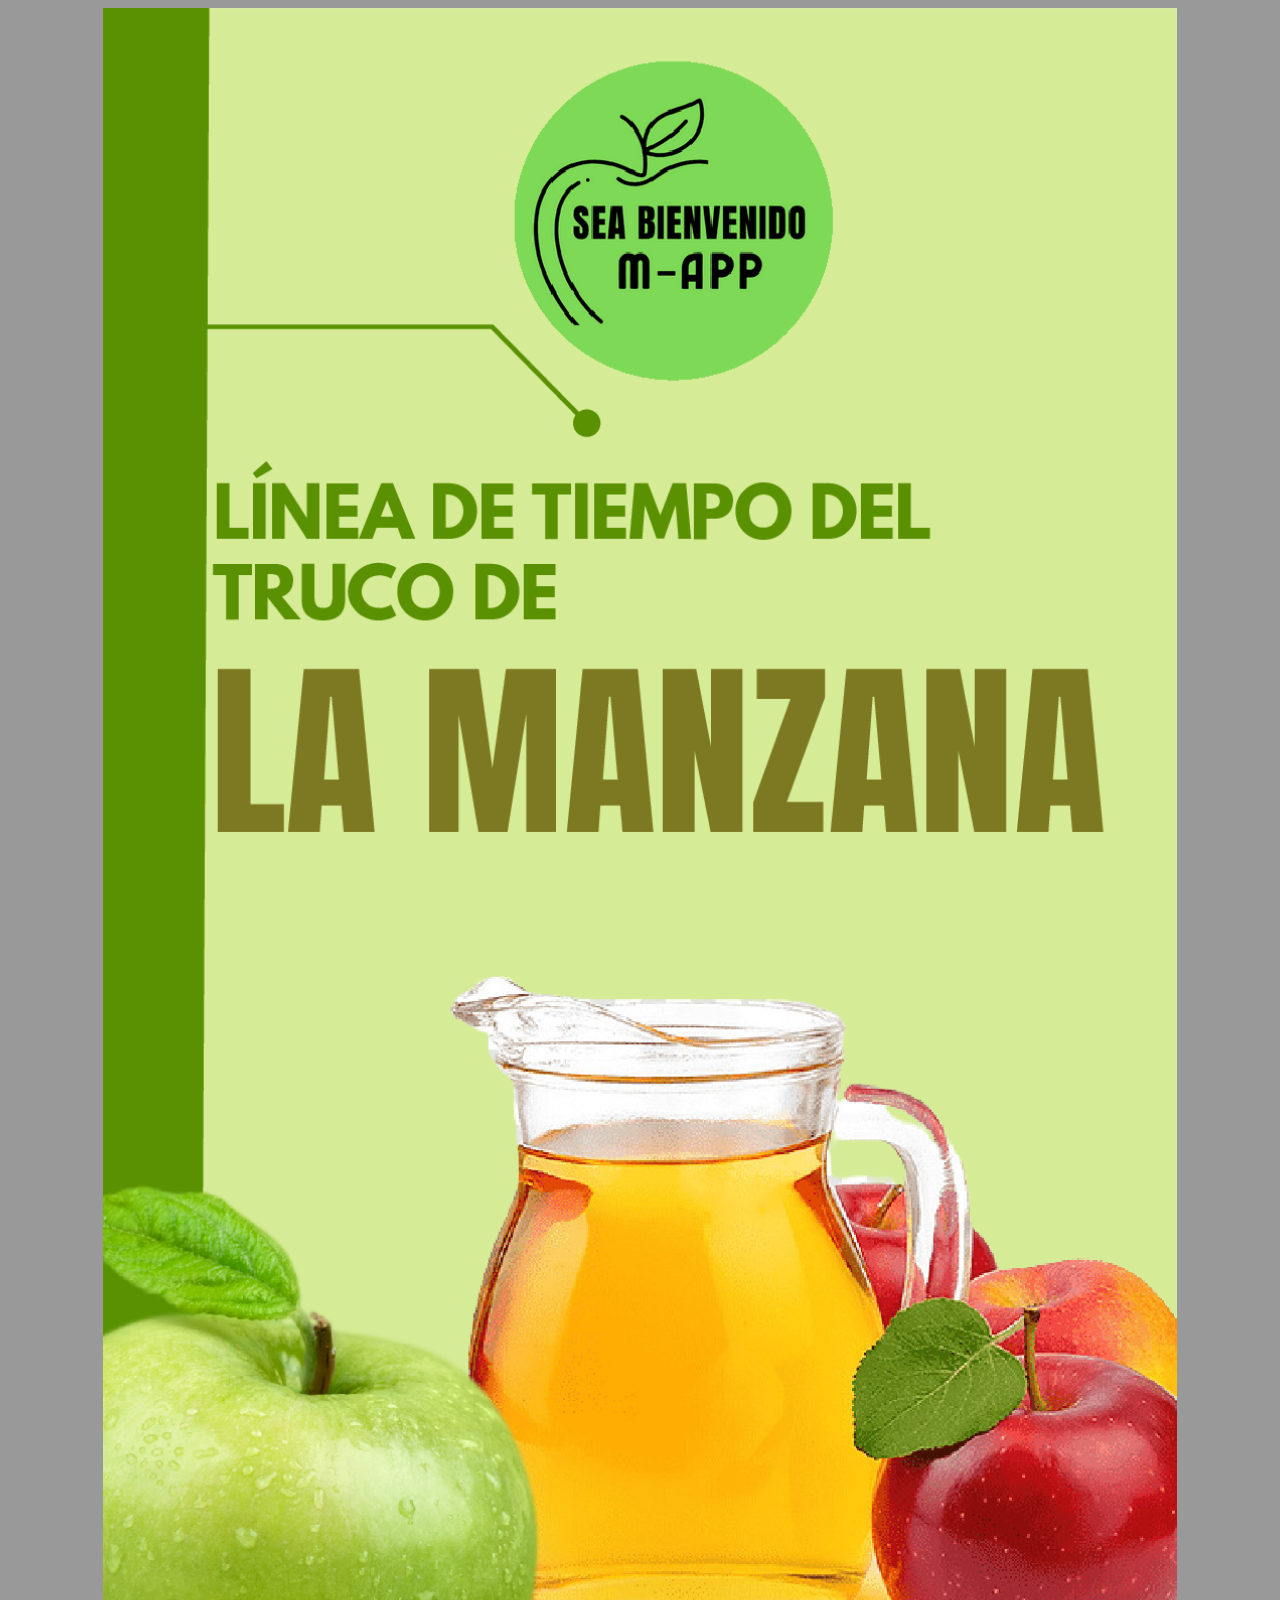
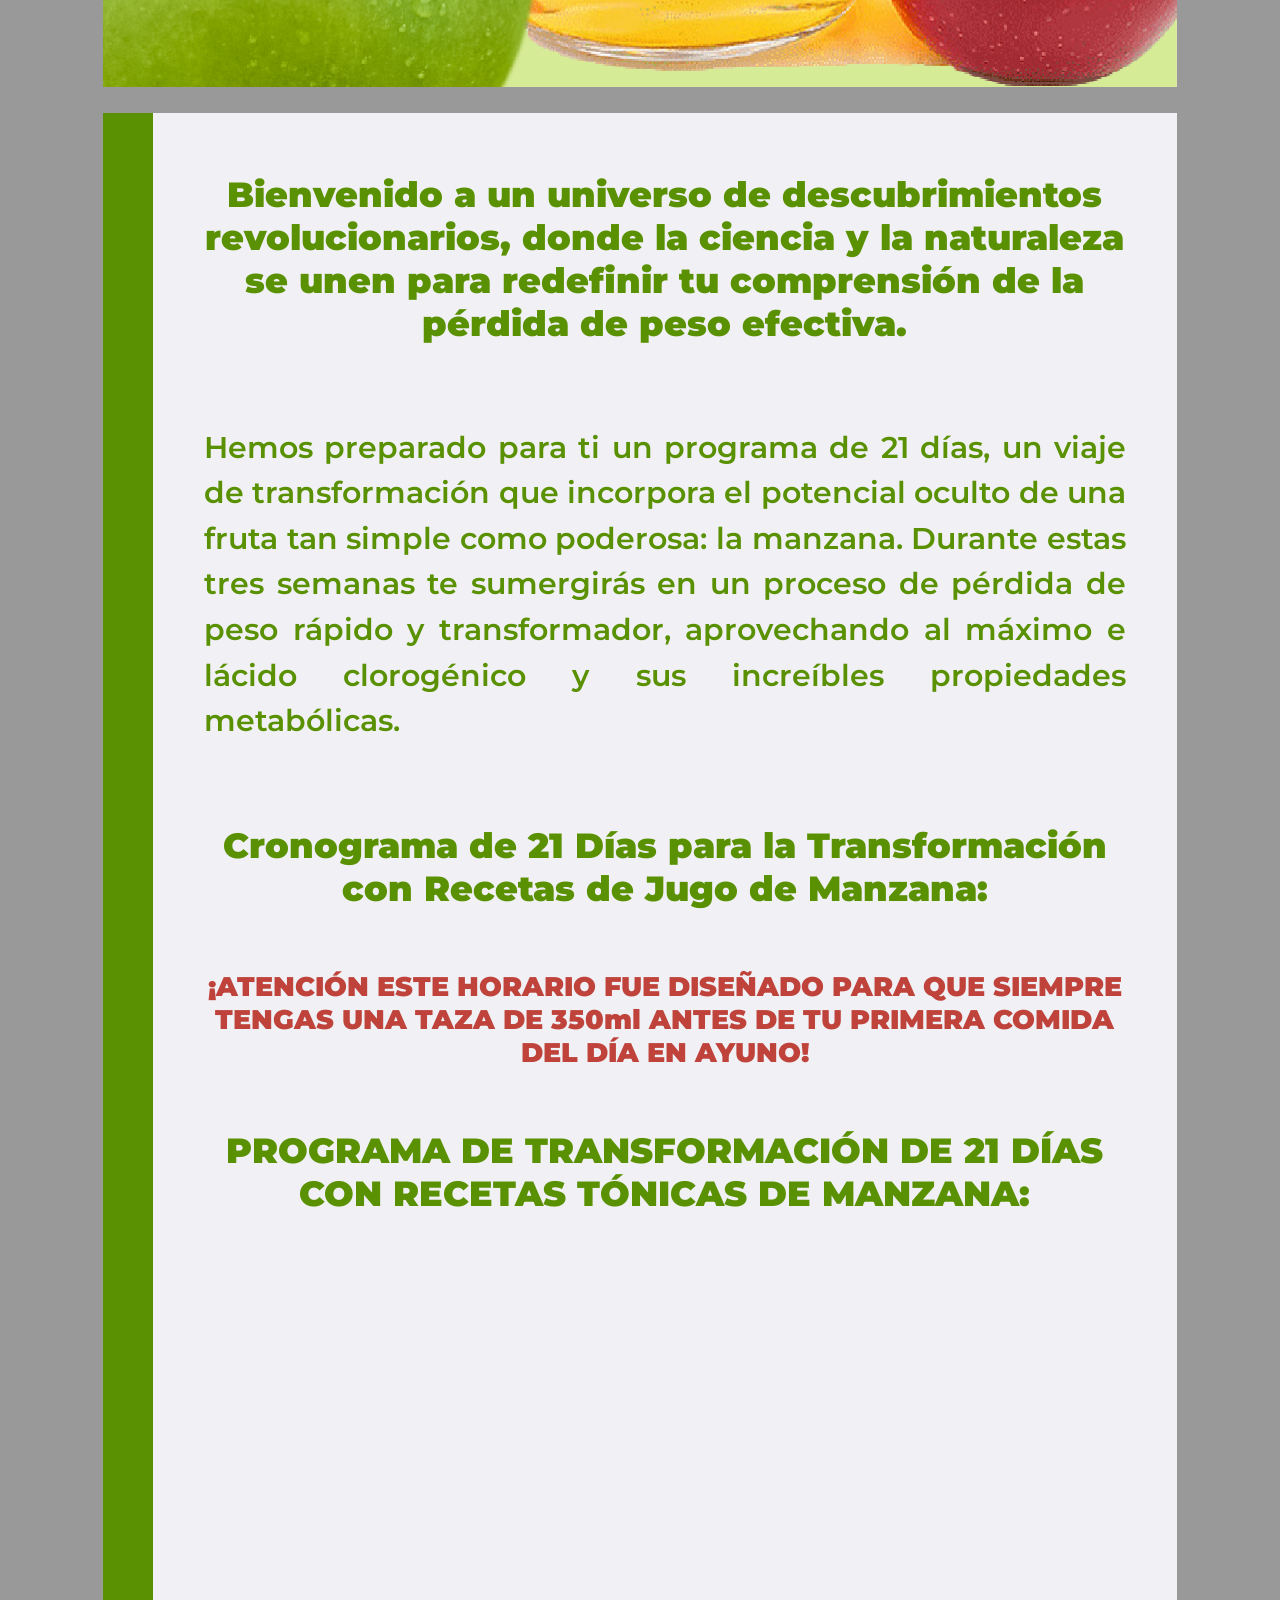
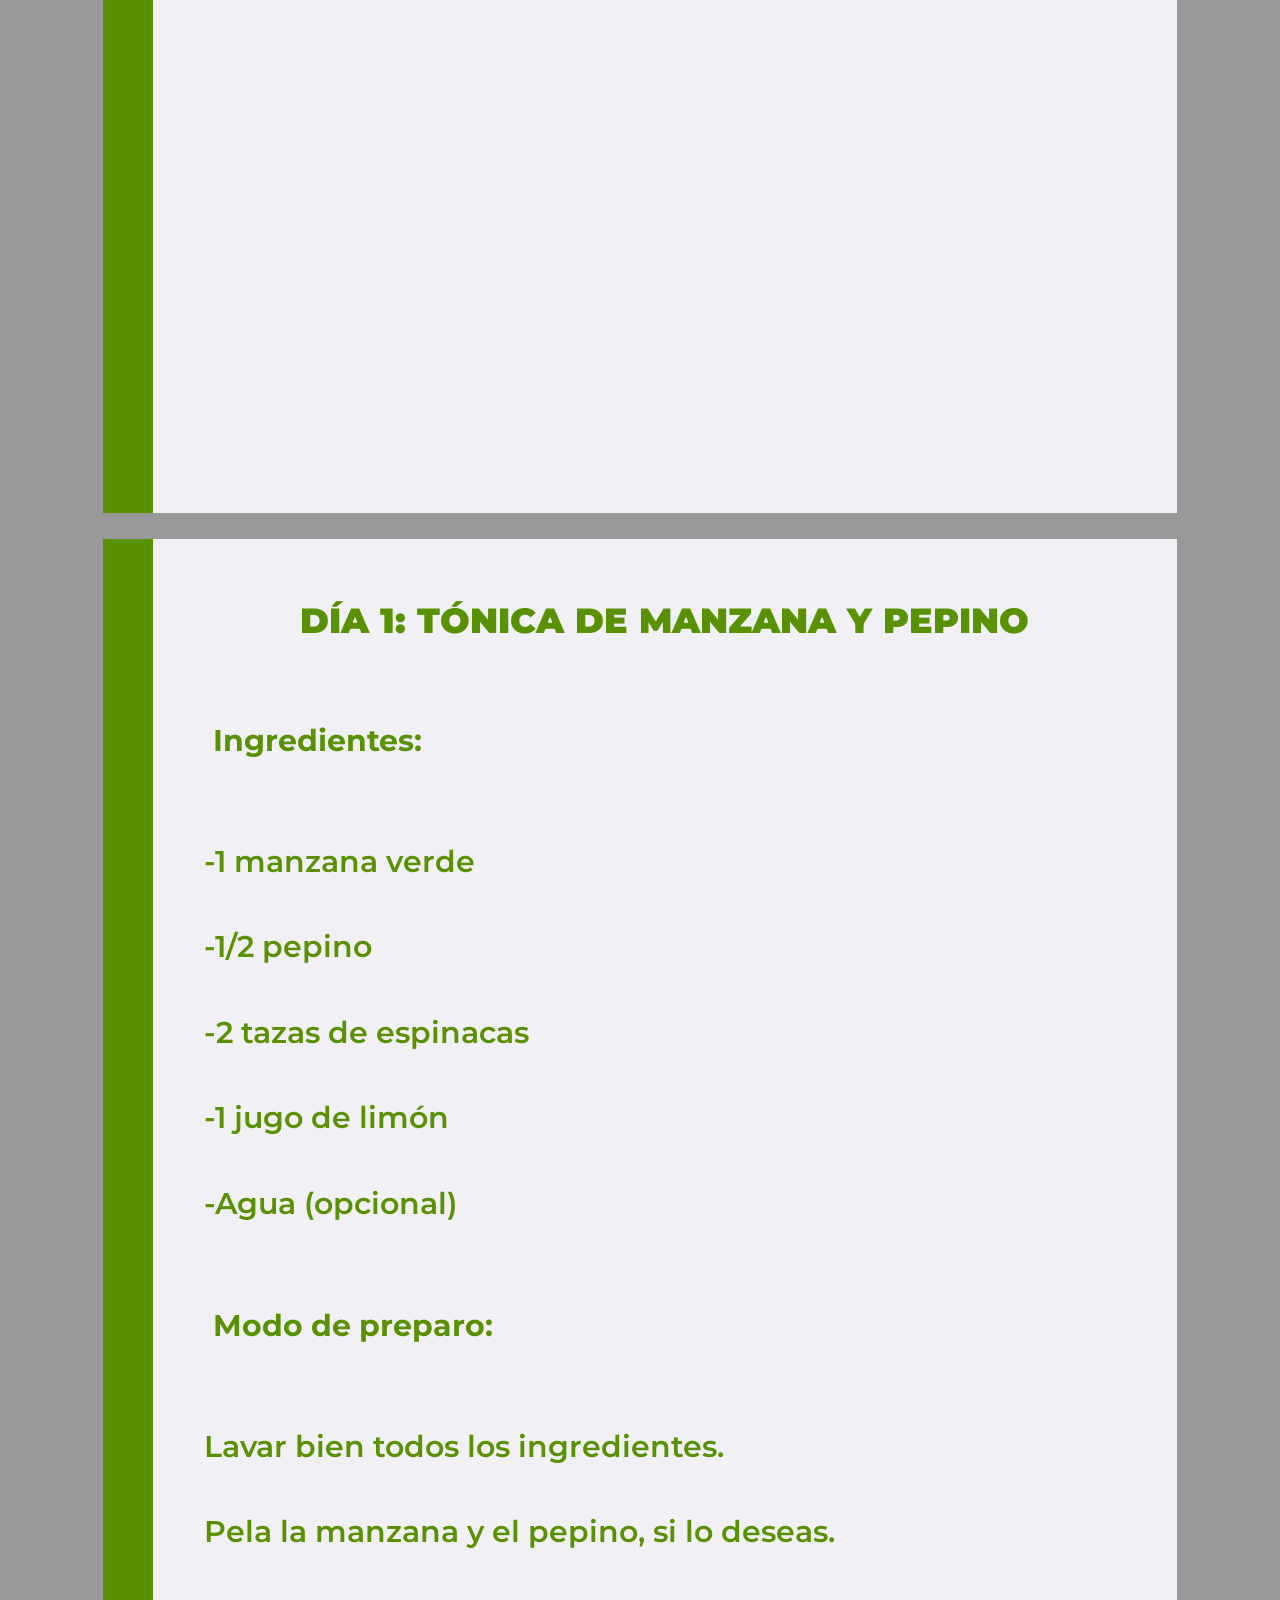
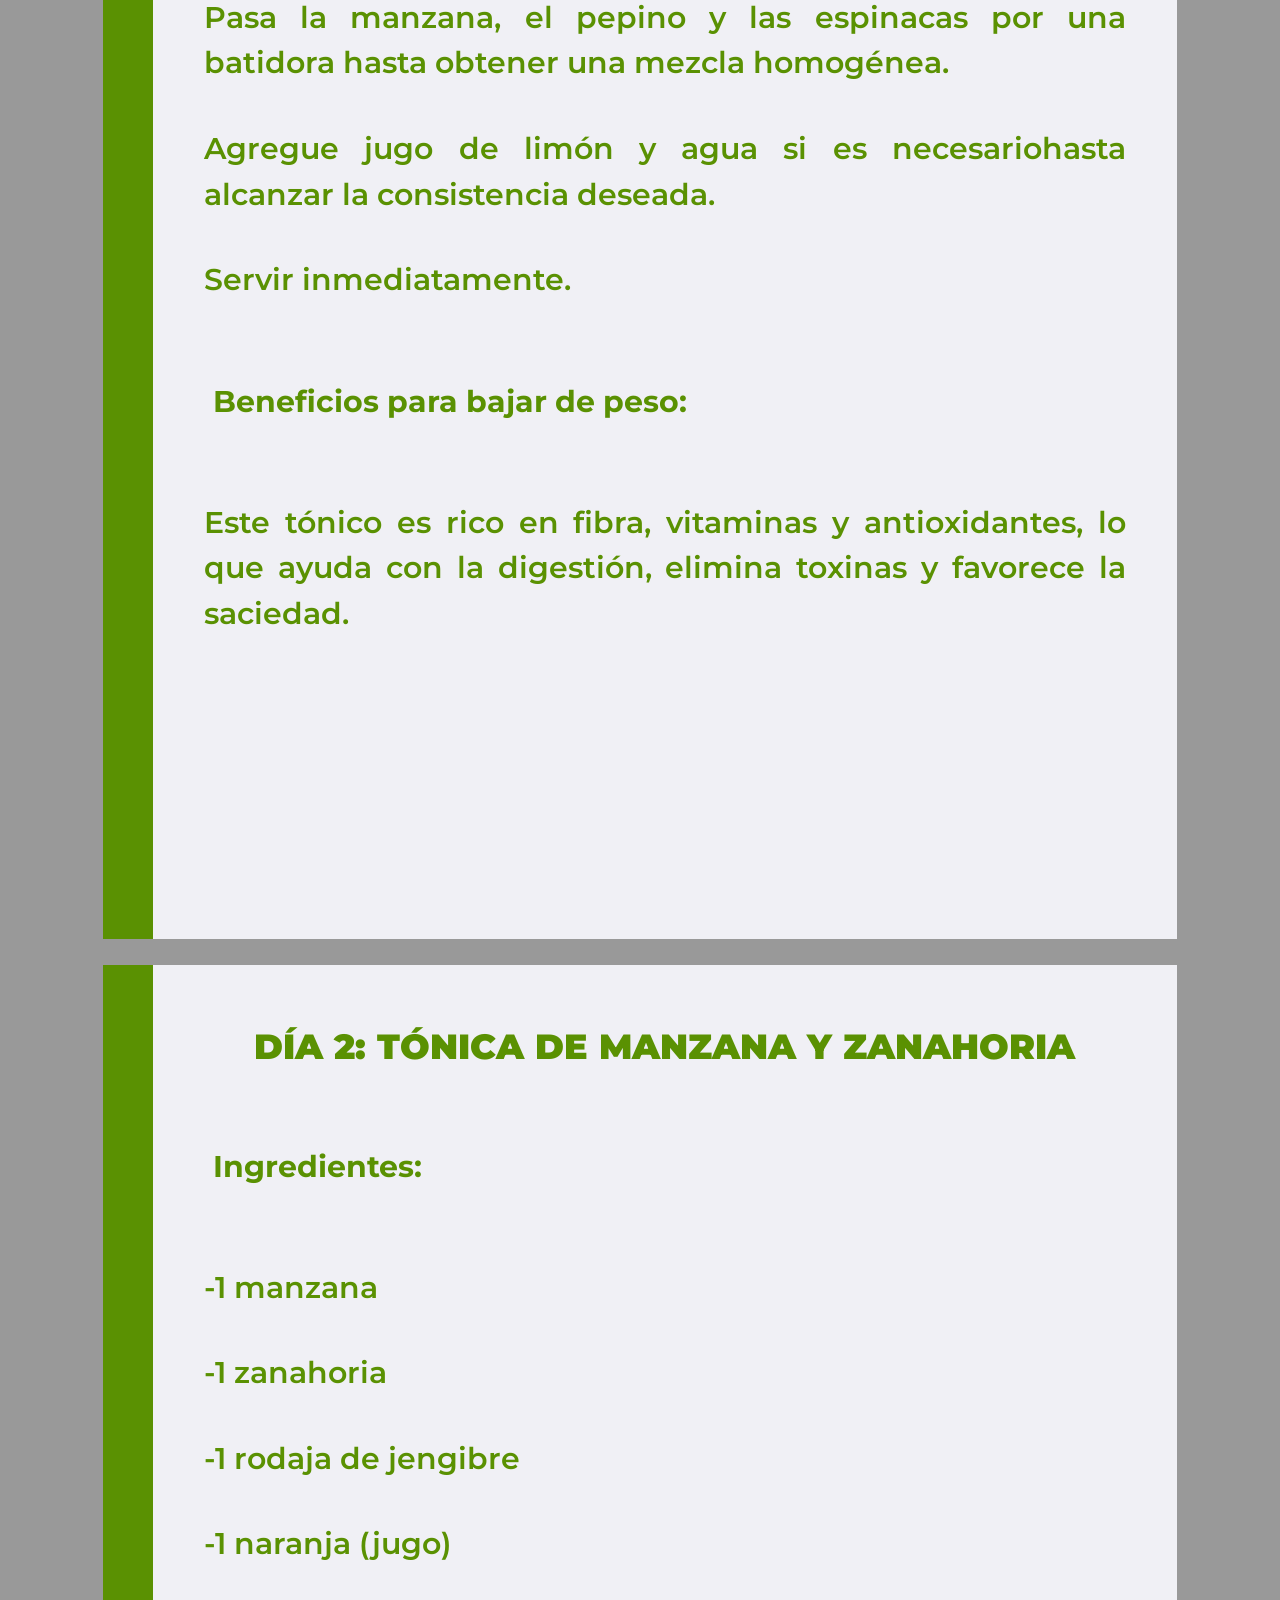
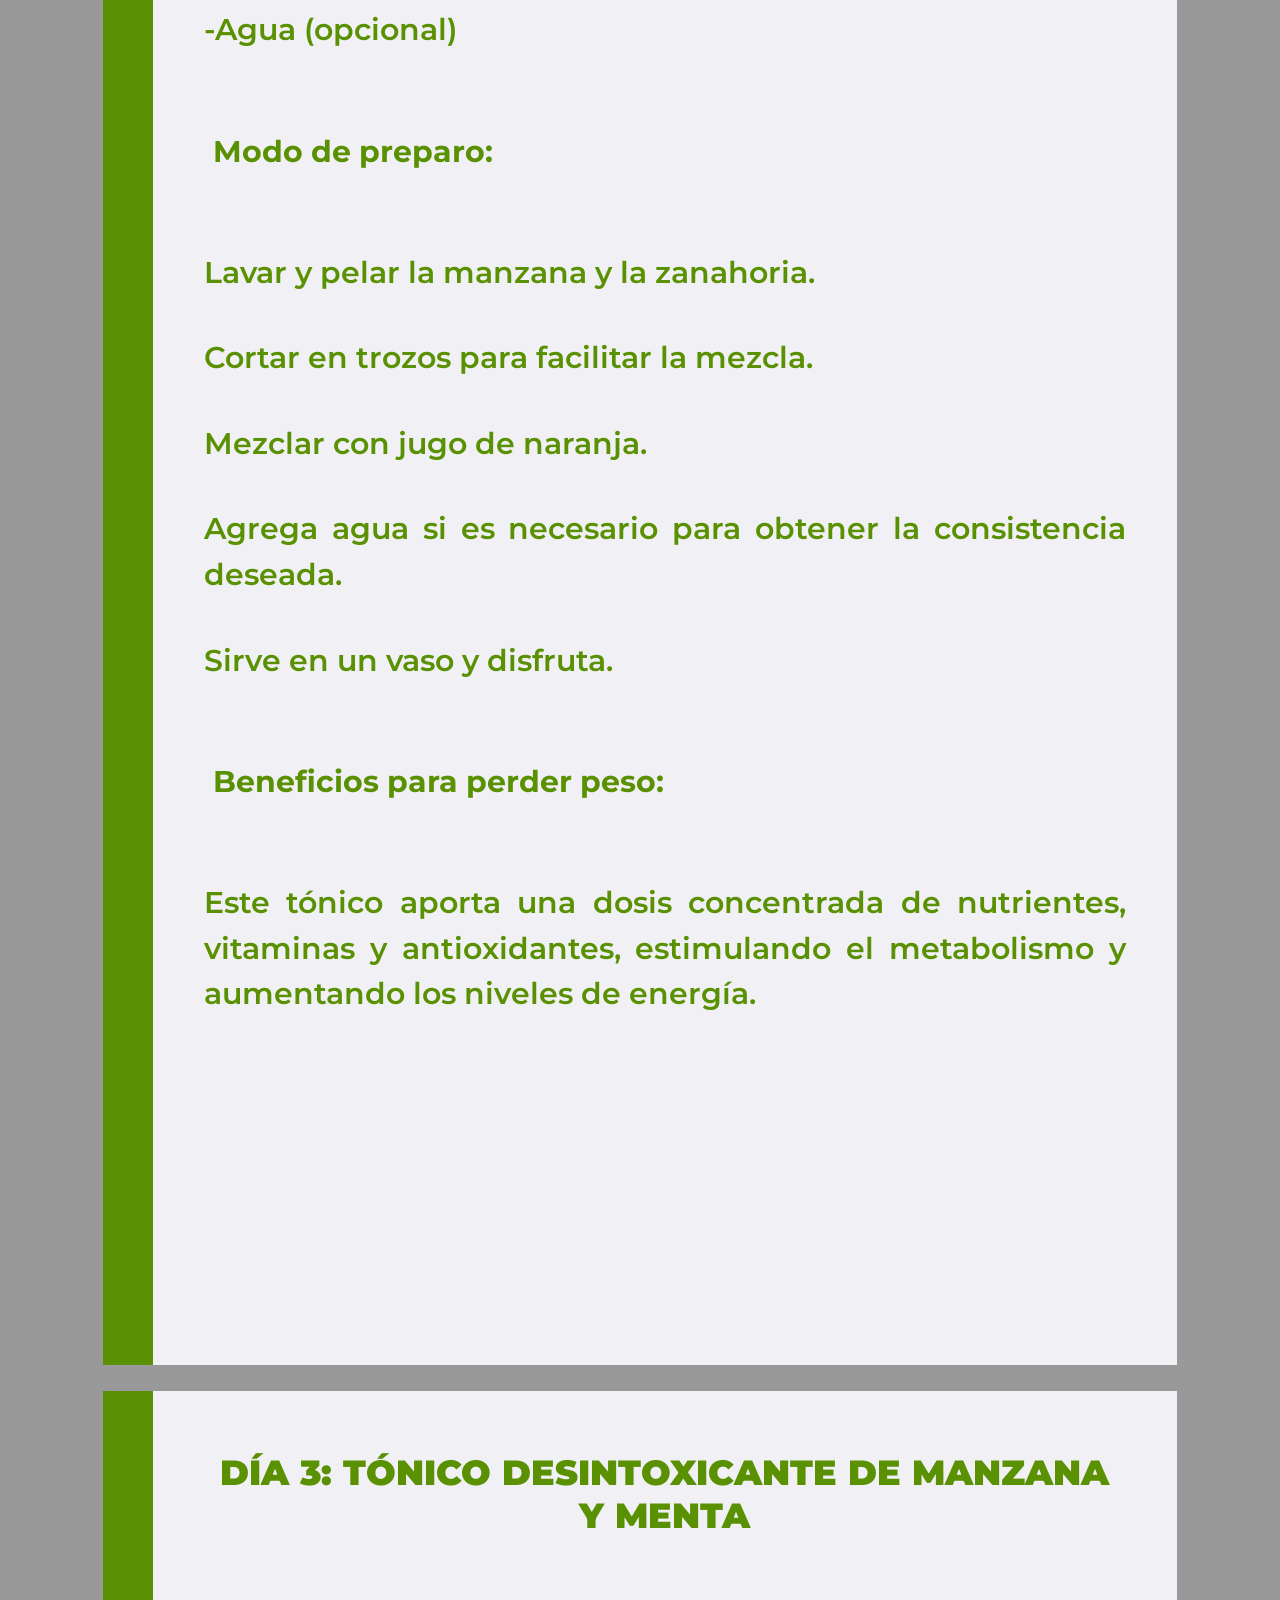
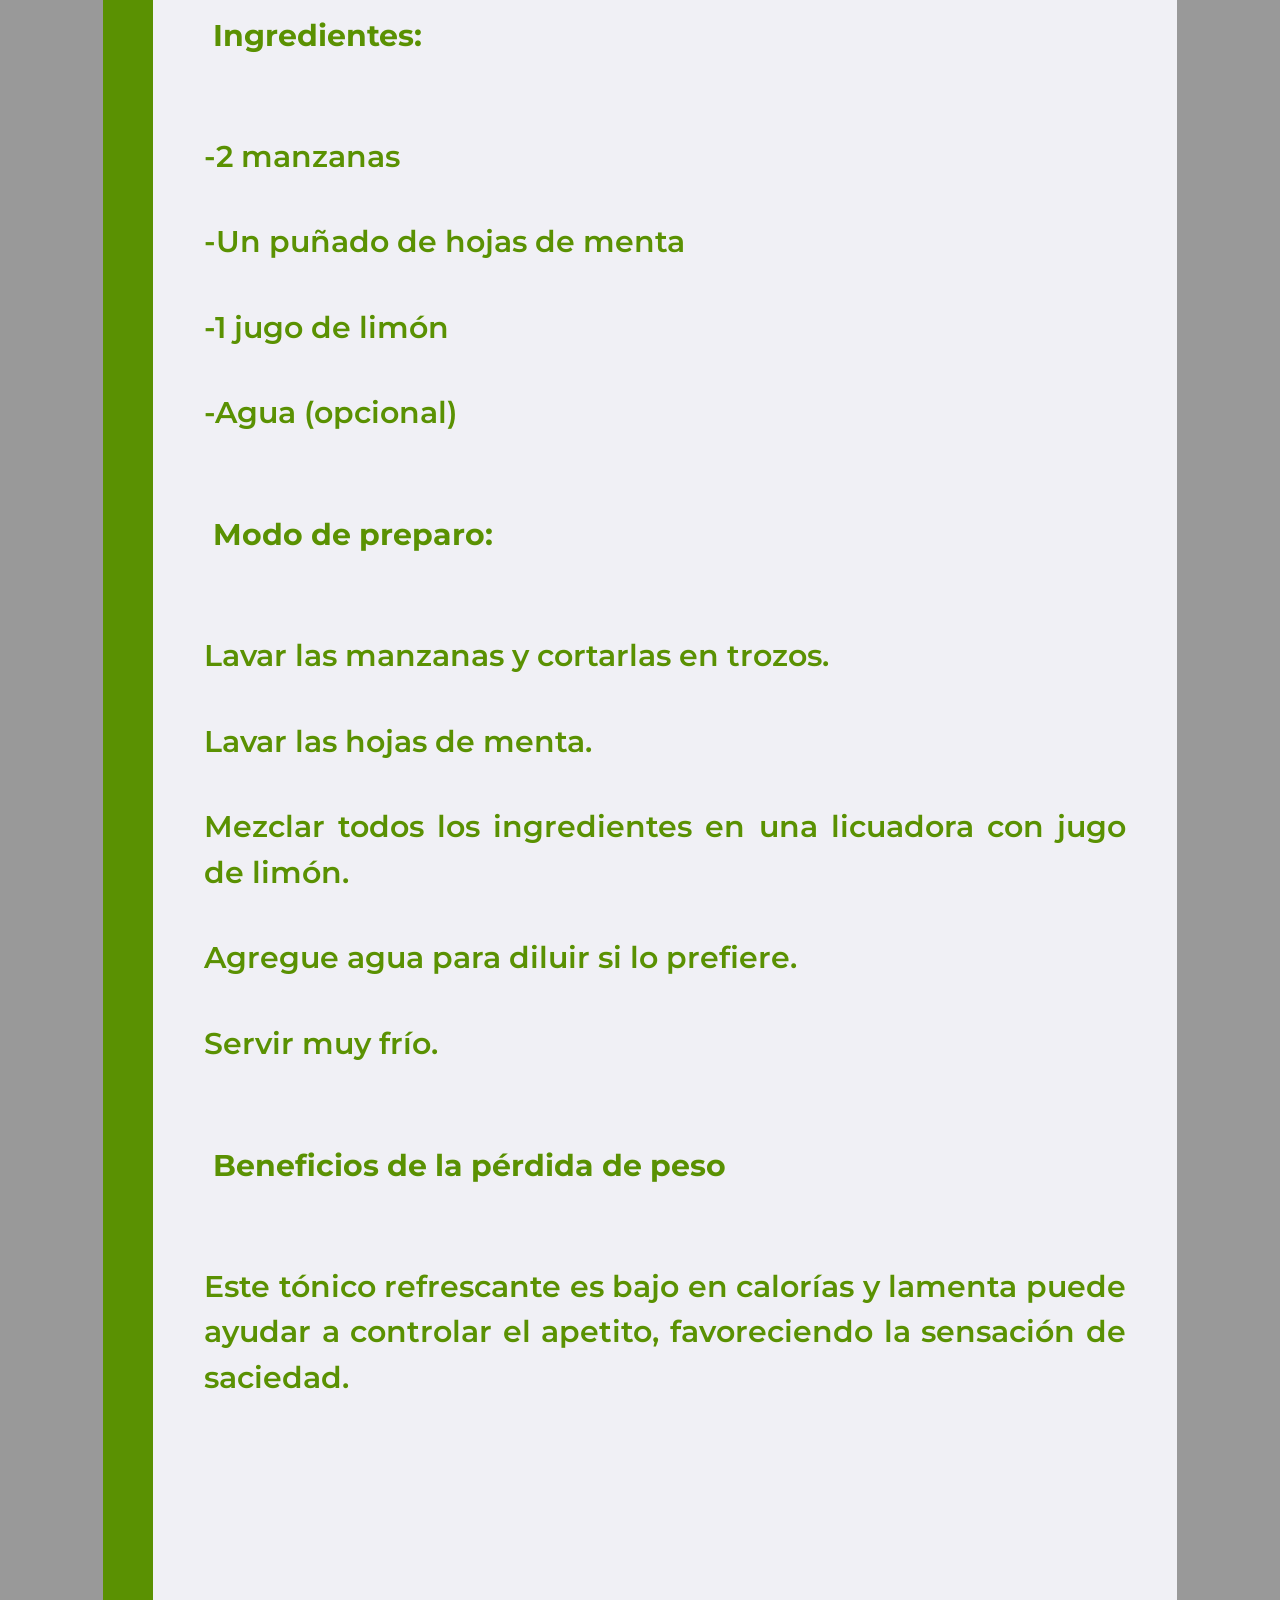
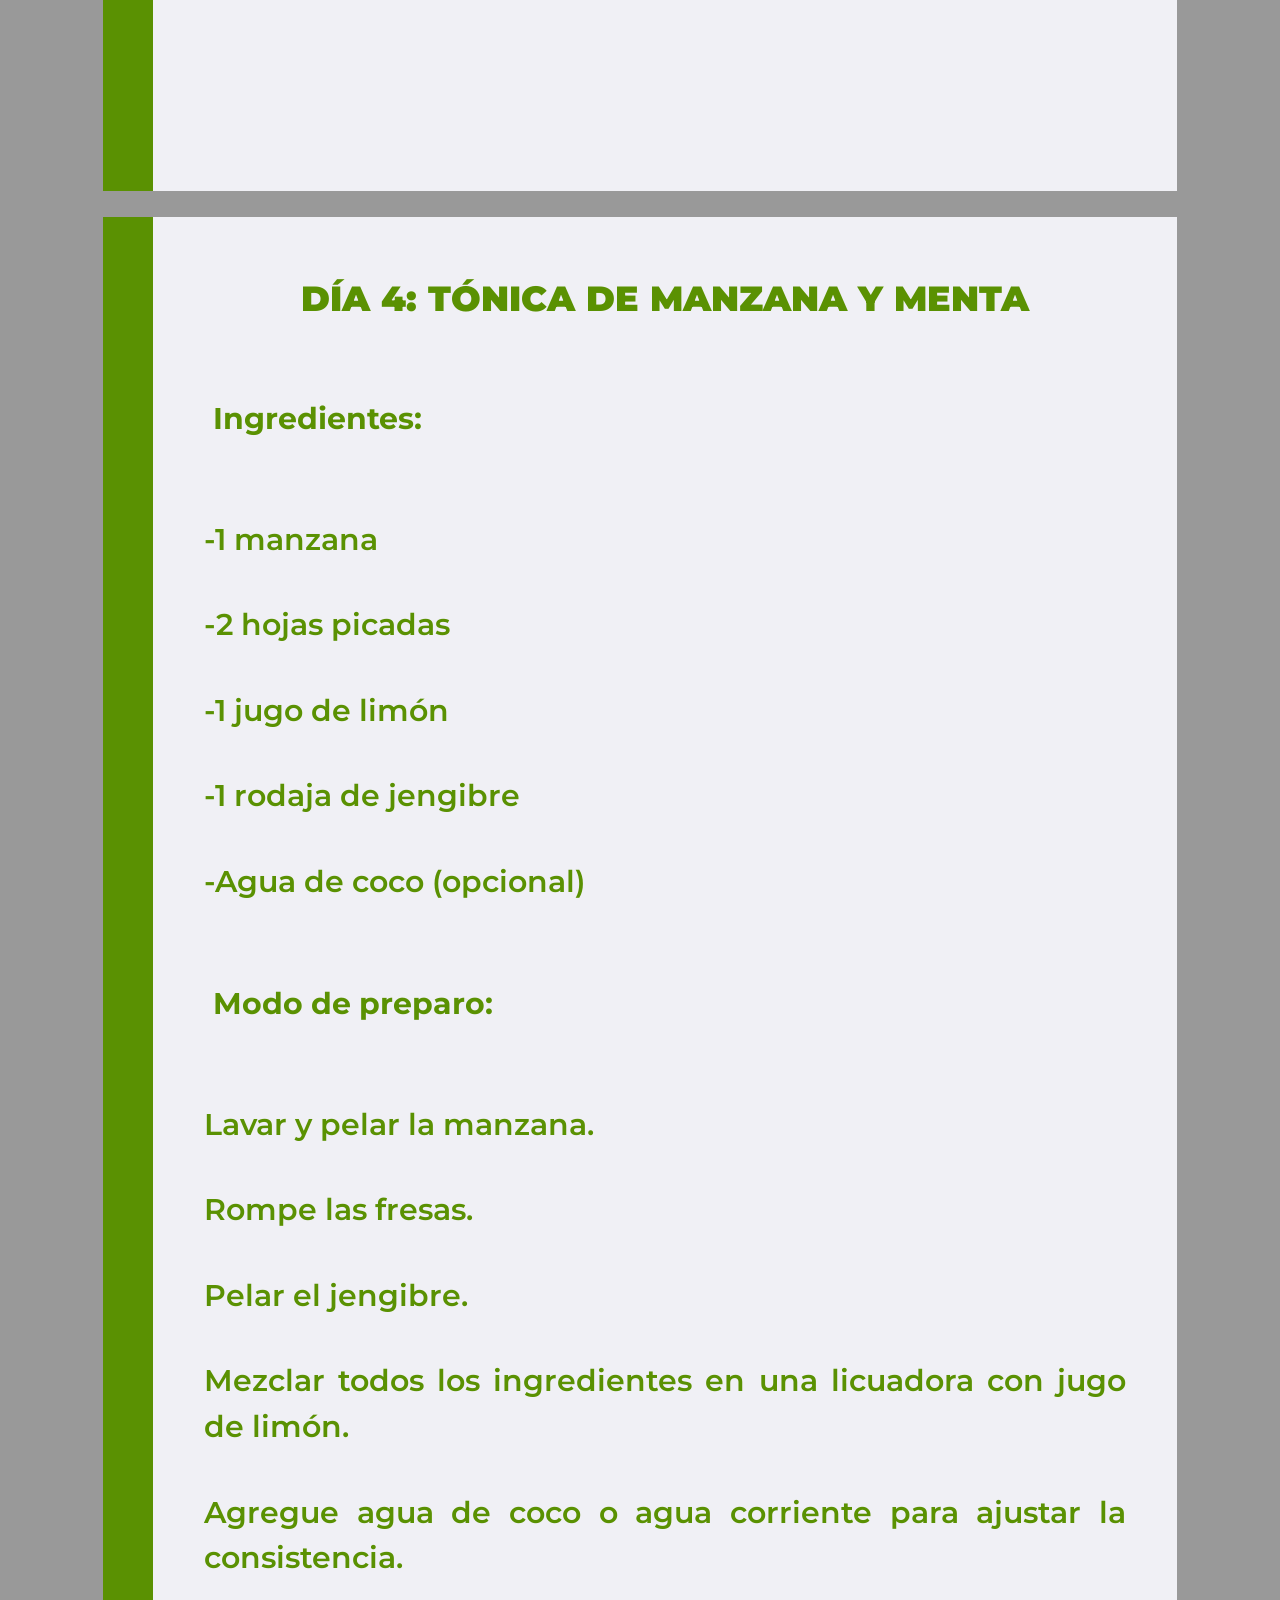
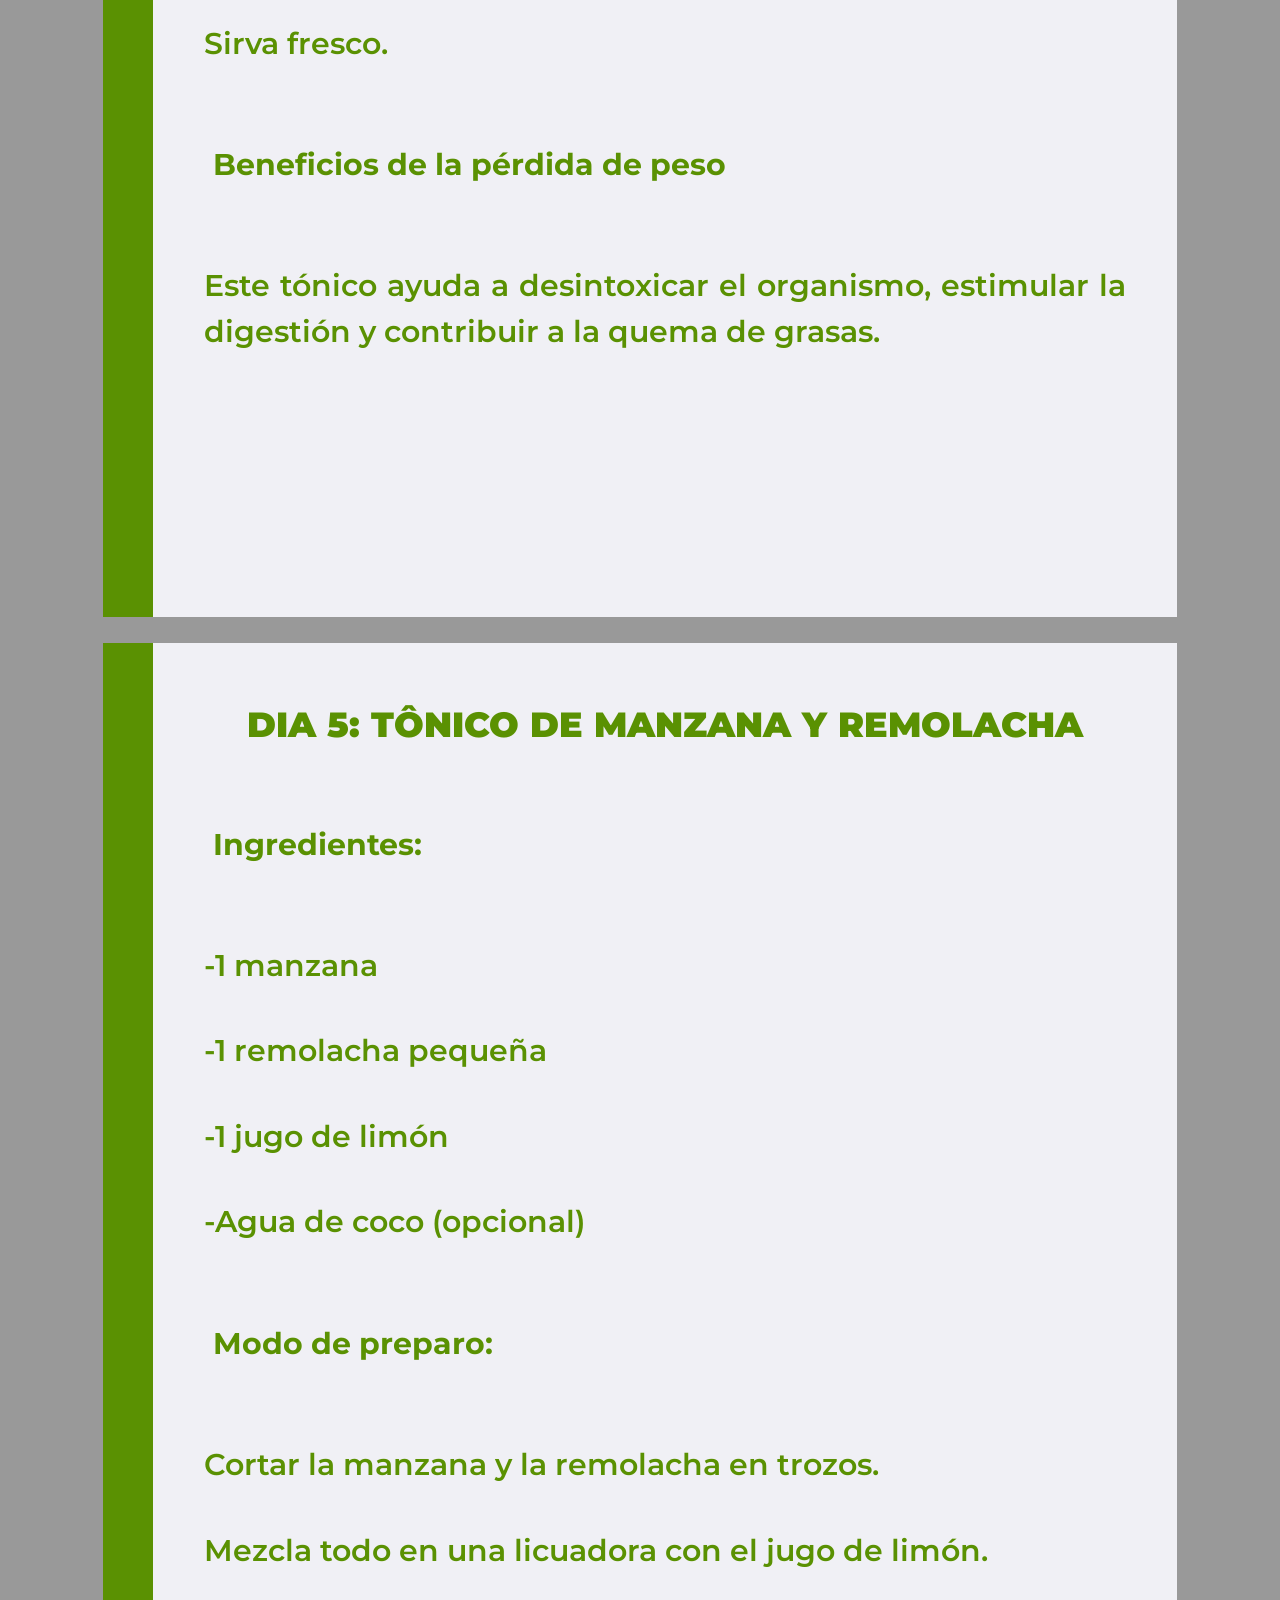
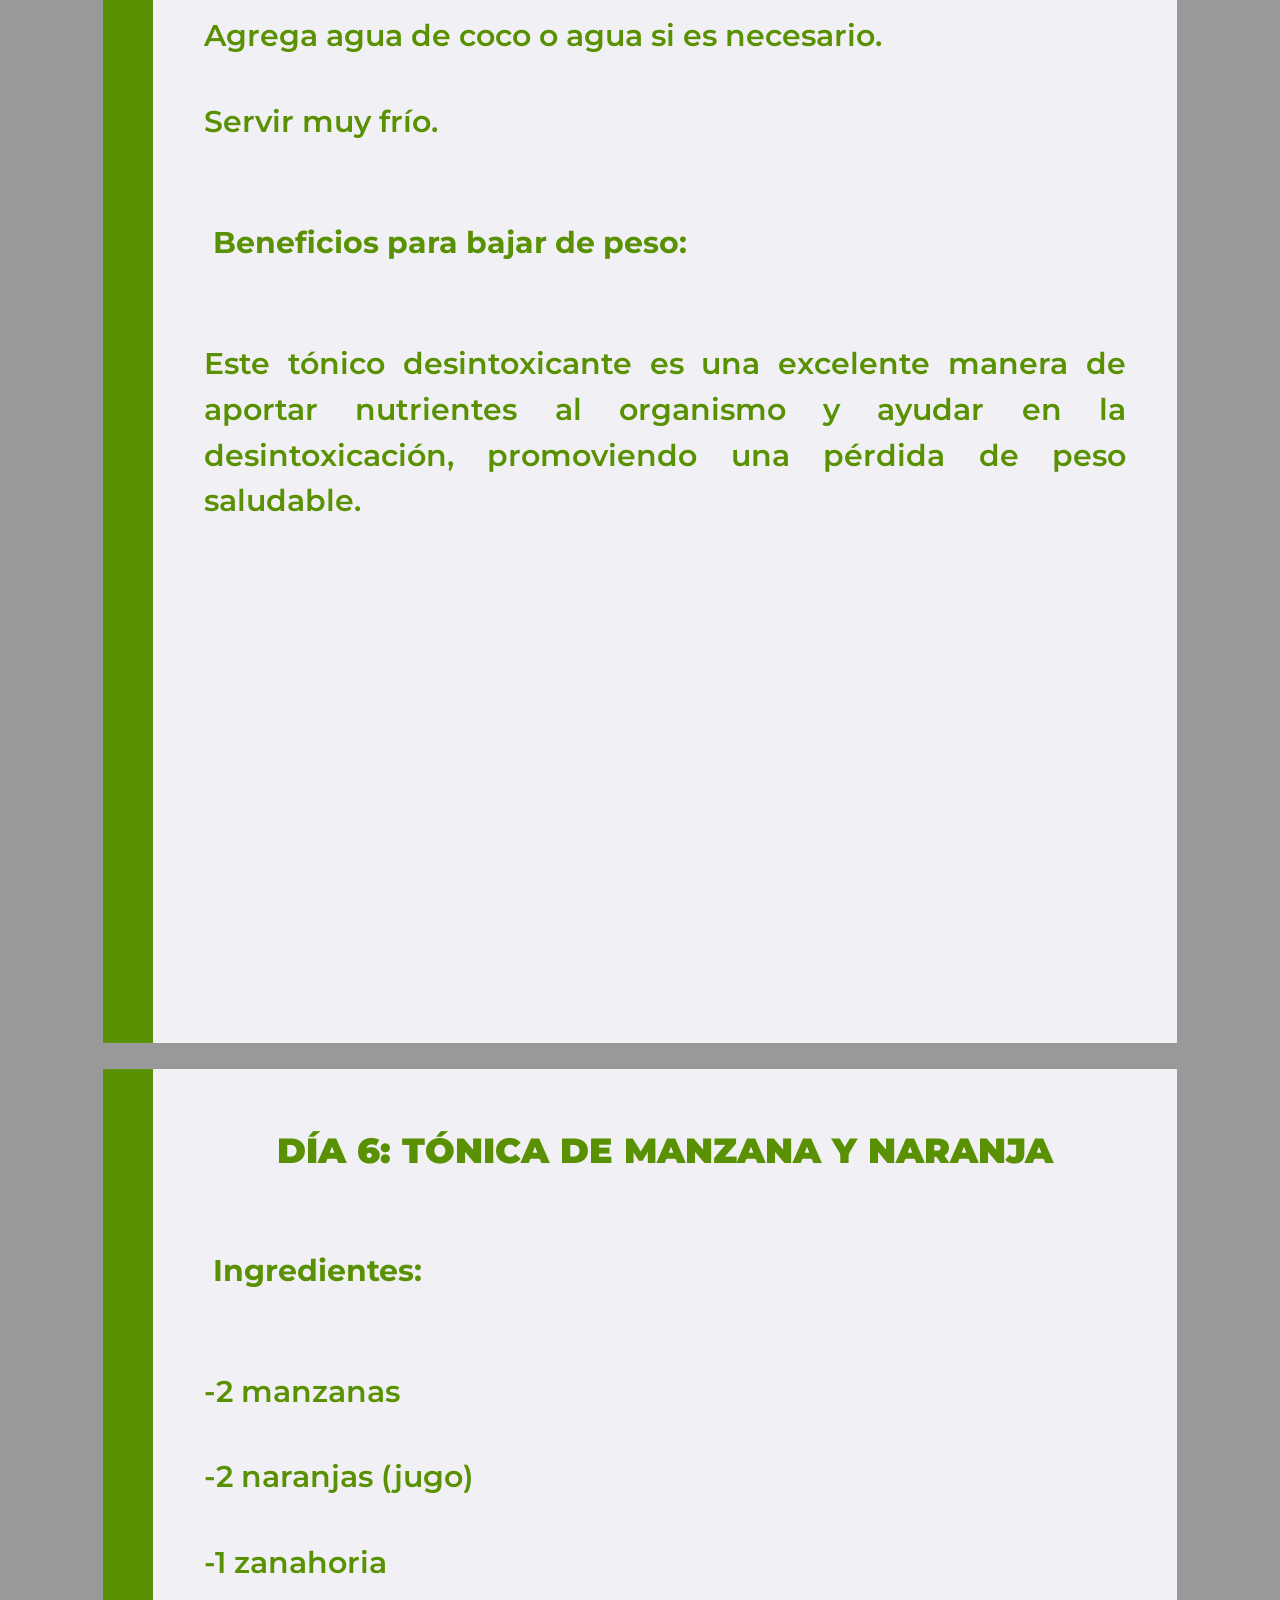
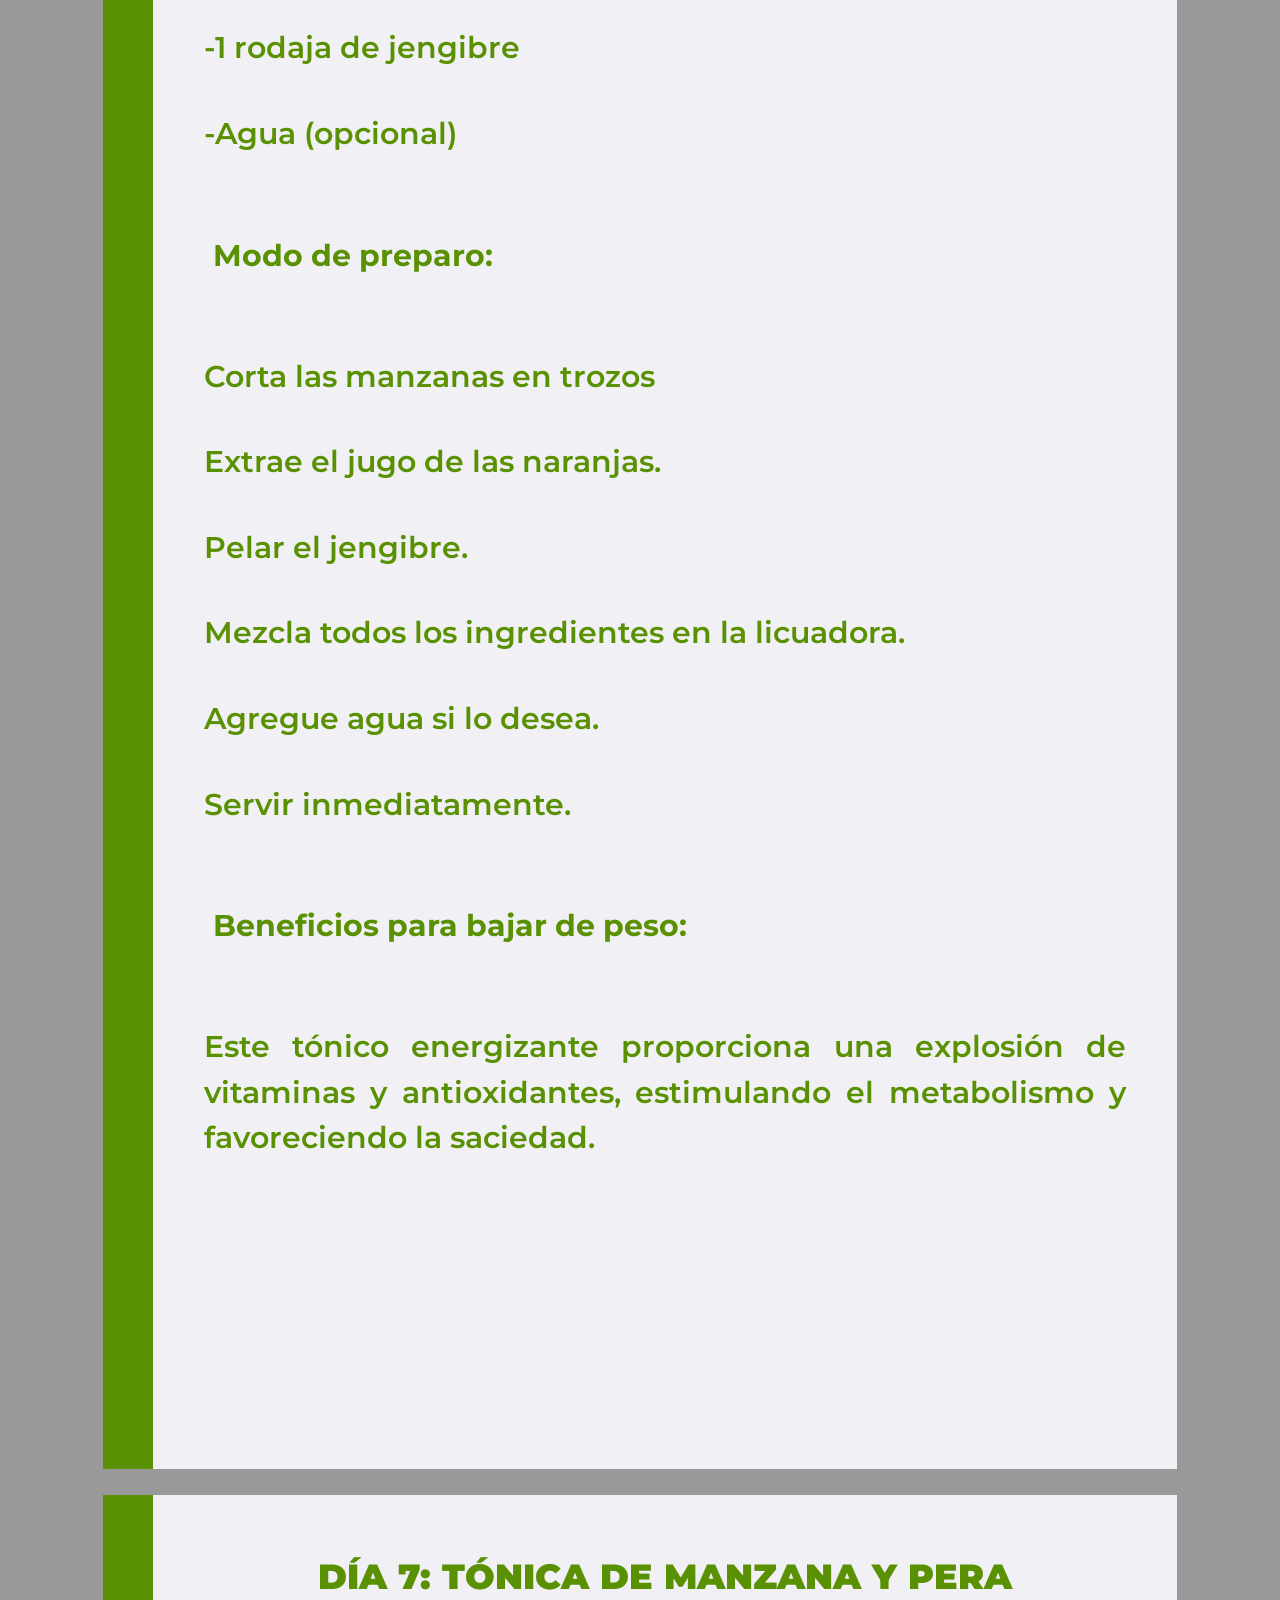
<file: ebooks/es/truco_manzana/truco_manzana.html>
<!DOCTYPE html>
<html lang="es">
<head>
  <meta charset="UTF-8">
  <meta name="viewport" content="width=device-width, initial-scale=1.0">

  <link rel="stylesheet" href="truco_manzana.css">
</head>
<body>
  <img src="Capa.png">

  <hr>

  <div class="page">
    <div class="mark"></div>

    <div class="content">
      <h2>Bienvenido a un universo de descubrimientos revolucionarios, donde la ciencia y la naturaleza se unen para redefinir tu comprensión de la pérdida de peso efectiva.</h2>
      <p>Hemos preparado para ti un programa de 21 días,  un  viaje  de  transformación  que incorpora el potencial oculto de una fruta tan simple como poderosa:  la  manzana. Durante estas  tres  semanas  te  sumergirás  en  un proceso  de  pérdida  de  peso  rápido  y transformador,  aprovechando  al  máximo  e lácido  clorogénico  y  sus  increíbles propiedades metabólicas.</p>
      <h2>Cronograma de 21 Días para la Transformación con Recetas de Jugo de Manzana:</h2>
      <h5>¡ATENCIÓN ESTE HORARIO FUE DISEÑADO PARA QUE SIEMPRE TENGAS UNA TAZA DE 350ml ANTES DE TU PRIMERA COMIDA DEL DÍA EN AYUNO!</h5>
      <h2>PROGRAMA DE TRANSFORMACIÓN DE 21 DÍAS CON RECETAS TÓNICAS DE MANZANA:</h2>
    </div>
  </div>

  <hr>

  <div class="page">
    <div class="mark"></div>

    <div class="content">
      <h2>DÍA 1: TÓNICA DE MANZANA Y PEPINO</h2>

      <h4>Ingredientes:</h4>
      <p>-1 manzana verde</p>
      <p>-1/2 pepino</p>
      <p>-2 tazas de espinacas</p>
      <p>-1 jugo de limón</p>
      <p>-Agua (opcional)</p>

      <h4>Modo de preparo:</h4>
      <p>Lavar bien todos los ingredientes.</p>
      <p>Pela la manzana y el pepino, si lo deseas.</p>
      <p>Pasa la manzana, el pepino y las espinacas por una  batidora  hasta  obtener  una  mezcla homogénea.</p>
      <p>Agregue  jugo  de  limón  y  agua  si  es  necesariohasta alcanzar la consistencia deseada.</p>
      <p>Servir inmediatamente.</p>

      <h4>Beneficios para bajar de peso:</h4>
      <p>Este  tónico  es  rico  en  fibra,  vitaminas  y antioxidantes,  lo  que  ayuda  con  la  digestión, elimina toxinas y favorece la saciedad.</p>
    </div>
  </div>

  <hr>

  <div class="page">
    <div class="mark"></div>

    <div class="content">
      <h2>DÍA 2: TÓNICA DE MANZANA Y ZANAHORIA</h2>

      <h4>Ingredientes:</h4>
      <p>-1 manzana</p>
      <p>-1 zanahoria</p>
      <p>-1 rodaja de jengibre</p>
      <p>-1 naranja (jugo)</p>
      <p>-Agua (opcional)</p>

      <h4>Modo de preparo:</h4>
      <p>Lavar y pelar la manzana y la zanahoria.</p>
      <p>Cortar en trozos para facilitar la mezcla.</p>
      <p>Mezclar con jugo de naranja.</p>
      <p>Agrega  agua  si  es  necesario  para  obtener  la consistencia deseada.</p>
      <p>Sirve en un vaso y disfruta.</p>

      <h4>Beneficios para perder peso:</h4>
      <p>Este  tónico  aporta  una  dosis  concentrada  de nutrientes,  vitaminas  y  antioxidantes, estimulando el metabolismo y aumentando los niveles de energía.</p>
    </div>
  </div>

  <hr>

  <div class="page">
    <div class="mark"></div>

    <div class="content">
      <h2>DÍA 3: TÓNICO DESINTOXICANTE DE MANZANA Y MENTA</h2>

      <h4>Ingredientes:</h4>
      <p>-2 manzanas</p>
      <p>-Un puñado de hojas de menta</p>
      <p>-1 jugo de limón</p>
      <p>-Agua (opcional)</p>

      <h4>Modo de preparo:</h4>
      <p>Lavar las manzanas y cortarlas en trozos.</p>
      <p>Lavar las hojas de menta.</p>
      <p>Mezclar  todos  los  ingredientes  en  una licuadora con jugo de limón.</p>
      <p>Agregue agua para diluir si lo prefiere.</p>
      <p>Servir muy frío.</p>

      <h4>Beneficios de la pérdida de peso</h4>
      <p>Este tónico  refrescante es  bajo  en  calorías  y  lamenta  puede  ayudar  a  controlar  el  apetito, favoreciendo la sensación de saciedad.</p>
    </div>
  </div>

  <hr>

  <div class="page">
    <div class="mark"></div>

    <div class="content">
      <h2>DÍA 4: TÓNICA DE MANZANA Y MENTA</h2>

      <h4>Ingredientes:</h4>
      <p>-1 manzana</p>
      <p>-2 hojas picadas</p>
      <p>-1 jugo de limón</p>
      <p>-1 rodaja de jengibre</p>
      <p>-Agua de coco (opcional)</p>

      <h4>Modo de preparo:</h4>
      <p>Lavar y pelar la manzana.</p>
      <p>Rompe las fresas.</p>
      <p>Pelar el jengibre.</p>
      <p>Mezclar  todos  los  ingredientes  en  una licuadora con jugo de limón.</p>
      <p>Agregue  agua  de  coco  o  agua  corriente  para ajustar la consistencia.</p>
      <p>Sirva fresco.</p>

      <h4>Beneficios de la pérdida de peso</h4>
      <p>Este tónico ayuda a desintoxicar el organismo, estimular  la  digestión  y  contribuir  a  la  quema de grasas.</p>
    </div>
  </div>

  <hr>

  <div class="page">
    <div class="mark"></div>

    <div class="content">
      <h2>DIA 5: TÔNICO DE MANZANA Y REMOLACHA</h2>

      <h4>Ingredientes:</h4>
      <p>-1 manzana</p>
      <p>-1 remolacha pequeña</p>
      <p>-1 jugo de limón</p>
      <p>-Agua de coco (opcional)</p>

      <h4>Modo de preparo:</h4>
      <p>Cortar la manzana y la remolacha en trozos.</p>
      <p>Mezcla  todo  en  una  licuadora  con  el  jugo  de limón.</p>
      <p>Agrega agua de coco o agua si es necesario.</p>
      <p>Servir muy frío.</p>

      <h4>Beneficios para bajar de peso:</h4>
      <p>Este  tónico  desintoxicante  es  una  excelente manera  de  aportar  nutrientes  al  organismo  y ayudar en la desintoxicación, promoviendo una pérdida de peso saludable.</p>
    </div>
  </div>

  <hr>

  <div class="page">
    <div class="mark"></div>

    <div class="content">
      <h2>DÍA 6: TÓNICA DE MANZANA Y NARANJA</h2>

      <h4>Ingredientes:</h4>
      <p>-2 manzanas</p>
      <p>-2 naranjas (jugo)</p>
      <p>-1 zanahoria</p>
      <p>-1 rodaja de jengibre</p>
      <p>-Agua (opcional)</p>

      <h4>Modo de preparo:</h4>
      <p>Corta las manzanas en trozos</p>
      <p>Extrae el jugo de las naranjas.</p>
      <p>Pelar el jengibre.</p>
      <p>Mezcla todos los ingredientes en la licuadora.</p>
      <p>Agregue agua si lo desea.</p>
      <p>Servir inmediatamente.</p>

      <h4>Beneficios para bajar de peso:</h4>
      <p>Este  tónico  energizante  proporciona  una explosión  de  vitaminas  y  antioxidantes, estimulando  el  metabolismo  y  favoreciendo  la saciedad.</p>
    </div>
  </div>

  <hr>

  <div class="page">
    <div class="mark"></div>

    <div class="content">
      <h2>DÍA 7: TÓNICA DE MANZANA Y PERA</h2>

      <h4>Ingredientes:</h4>
      <p>-1 manzana</p>
      <p>-1 pera</p>
      <p>-1 rodaja de jengibre</p>
      <p>-1 jugo de limón</p>
      <p>-Agua (opcional)</p>

      <h4>Modo de preparo:</h4>
      <p>Cortar la manzana y la pera en trozos.</p>
      <p>Pelar el jengibre</p>
      <p>Mezclar  todos  los  ingredientes  en  una licuadora con jugo de limón.</p>
      <p>Agregue agua para diluir si lo prefiere.</p>
      <p>Servir y disfrutar.</p>

      <h4>Beneficios de la pérdida de peso:</h4>
      <p>Este  tónico  favorece  una  digestión  saludable gracias al jengibre, mientras que la manzana y la pera aportan fibra que induce la saciedad.</p>
    </div>
  </div>

  <hr>

  <div class="page">
    <div class="mark"></div>

    <div class="content">
      <h2>DÍA 8: TÓNICA DE MANZANA Y ARÁNDANOS</h2>

      <h4>Ingredientes:</h4>
      <p>-1 manzana</p>
      <p>-1/2 taza de arándanos</p>
      <p>-1 jugo de limón</p>
      <p>-Agua (opcional)</p>

      <h4>Modo de preparo:</h4>
      <p>Cortar la manzana en trozos.</p>
      <p>Lava bien el arroz.</p>
      <p>Mezclar  todos  los  ingredientes  en  una licuadora con jugo de limón.</p>
      <p>Agrega agua para ajustar la consistencia.</p>
      <p>Servir y disfrutar.</p>

      <h4>Beneficios de la pérdida de peso:</h4>
      <p>Este  tónico  es  rico  en  antioxidantes,  lo  que ayuda  a  combatir  el  estrés  oxidativo  y contribuye a la pérdida de peso.</p>
    </div>
  </div>

  <hr>

  <div class="page">
    <div class="mark"></div>

    <div class="content">
      <h2>DIA 9: TÔNICO REFRESCANTE DE MANZANA Y COCO</h2>

      <h4>Ingredientes:</h4>
      <p>-1 manzana</p>
      <p>-1/2 taza de agua de coco</p>
      <p>-1 jugo de limón</p>
      <p>-Hielo</p>

      <h4>Modo de preparo:</h4>
      <p>Cortar la manzana en trozos.</p>
      <p>Pelar y cortar el pepino.</p>
      <p>Mezcle  todos  los  ingredientes,  incluido  el  jugo de limón y el agua de coco, en una licuadora. Agrega hielo al gusto.</p>
      <p>Mezclar hasta que esté bien mezclado</p>
      <p>Sirve y disfruta de la refrescante brisa.</p>

      <h4>Beneficios para bajar de peso:</h4>
      <p>Este tónico combina la hidratación del agua de coco con las propiedades diuréticas del pepino, por  lo  que  es  ideal  para  controlar  el  peso  y eliminar toxinas.</p>
    </div>
  </div>

  <hr>

  <div class="page">
    <div class="mark"></div>

    <div class="content">
      <h2>DÍA 10: TÓNICA DE MANZANA Y CHÍA</h2>

      <h4>Ingredientes:</h4>
      <p>1 manzana</p>
      <p>1 taza de semillas de té</p>
      <p>1/2 naranja (yugo)</p>
      <p>1/2 zanahoria</p>
      <p>1/2 vaso de agua</p>

      <h4>Modo de preparo:</h4>
      <p>Cortar la manzana y la zanahoria en trozos.</p>
      <p>Mezcla  las  semillas  de  té  con  agua  y  déjalas reposar unos minutos.</p>
      <p>Licúa  todos  los  ingredientes  en  una  licuadora, incluido el jugo de naranja</p>
      <p>Mezclar hasta que quede suave.</p>
      <p>Servir con un toque de vitalidad.</p>

      <h4>Beneficios de la pérdida de peso:</h4>
      <p>Este  tónico  aporta  fibra  procedente  de  la manzana  y  la  zanahoria,  además  de  las propiedades  saciantes  de  las  semillas  del  té, ayudando  a  controlar  el  apetito  y  regular  el metabolismo.</p>
    </div>
  </div>

  <hr>

  <div class="page">
    <div class="mark"></div>

    <div class="content">
      <h2>DÍA 11: TÓNICO ENERGIZANTE DE MANZANA</h2>

      <h4>Ingredientes:</h4>
      <p>2 manzanas</p>
      <p>1 taza de té verde frío</p>
      <p>1/2 naranja (yugo)</p>
      <p>1/2 zanahoria</p>
      <p>jugo de 1 limon</p>

      <h4>Modo de preparo:</h4>
      <p>Corta las manzanas en trozos.</p>
      <p>Pelar y cortar el jengibre.</p>
      <p>Mezcla todos los ingredientes en una licuadora, incluido el limón y el jugo verde</p>
      <p>Batir hasta que esté bien mezclado.</p>
      <p>Servir con energía verde</p>

      <h4>Beneficios de la pérdida de peso:</h4>
      <p>Este  tónico  combina  antioxidantes  verdes  con el  frescor  de  las  manzanas,  dando  como resultado un impulso metabólico y energético.</p>
    </div>
  </div>

  <hr>

  <div class="page">
    <div class="mark"></div>

    <div class="content">
      <h2>DÍA 12: TÓNICA DE MANZANA ROSA Y FRAMBUESA</h2>

      <h4>Ingredientes:</h4>
      <p>-1 manzana</p>
      <p>-1/2 taza de frambuesas</p>
      <p>-Yugo de 1 naranja</p>
      <p>-1 remolacha pequeña</p>

      <h4>Modo de preparo:</h4>
      <p>Cortar la manzana y la remolacha en trozos.</p>
      <p>Mezcla  todo  en  una  licuadora  con  el  jugo  de naranja.</p>
      <p>Agrega  agua  hasta  obtener  la  consistencia deseada.</p>
      <p>Licúa hasta obtener un tono rosado vibrante.</p>
      <p>Servir y sumergir en el elixir rosa.</p>

      <h4>Beneficios de la pérdida de peso:</h4>
      <p>Este  tónico  aporta  una  doble  dosis  de antioxidantes  de  manzana  y  frambuesa, ayudando  a  eliminar  toxinas  y  favorecer  la salud celular.</p>
    </div>
  </div>

  <hr>

  <div class="page">
    <div class="mark"></div>

    <div class="content">
      <h2>DÍA 13: TÓNICO DE FIESTA DE MANZANA Y CÍTRICOS</h2>

      <h4>Ingredientes:</h4>
      <p>-2 manzanas</p>
      <p>-1 pomelo (yugo)</p>
      <p>-Yugo de 1 limón</p>
      <p>-Unas hojas de albahaca</p>
      <p>-Agua (opcional)</p>

      <h4>Modo de preparo:</h4>
      <p>Cortar las manzanas en trozos.</p>
      <p>Combine  todos  los  ingredientes  en  una licuadora, incluido el jugo de limón y el jugo de toronja</p>
      <p>Agregue agua para diluir si lo desea.</p>
      <p>Batir hasta obtener una mezcla armoniosa</p>
      <p>Servir y celebrar la Fiesta de la Manzana Cítrica.</p>

      <h4>Beneficios para bajar de peso:</h4>
      <p>Este  tónico  cítrico  potencia  la  vitalidad  con  el sabor  de  la  manzana  y  el  frescor  del  pomelo, mientras  que  las  propiedades  del  pomelo pueden ayudar a quemar grasas.</p>
    </div>
  </div>

  <hr>

  <div class="page">
    <div class="mark"></div>

    <div class="content">
      <h2>DIA 14: TÔNICO REVITALIZANTE DE MANZANA Y JENGIBRE</h2>

      <h4>Ingredientes:</h4>
      <p>-2 manzanas</p>
      <p>-1 rodaja de jengibre</p>
      <p>-1 jugo de limón</p>
      <p>-1 taza de agua de coco</p>

      <h4>Modo de preparo:</h4>
      <p>Cortar las manzanas en trozos.</p>
      <p>Pelar y cortar el jengibre.</p>
      <p>Mezcle todos los ingredientes en una licuadora, incluido el jugo de limón y el agua de coco.</p>
      <p>Batir hasta obtener una mezcla armoniosa</p>
      <p>Sirve y refresca con Apple-Ginger Remedy.</p>

      <h4>Beneficios de la pérdida de peso:</h4>
      <p>Este tónico combina la hidratación del agua de coco  con  las  propiedades  termogénicas  del jengibre, favoreciendo la quema de grasas.</p>
    </div>
  </div>

  <hr>

  <div class="page">
    <div class="mark"></div>

    <div class="content">
      <h2>DIA 14: TÔNICO REVITALIZANTE DE MANZANA Y JENGIBRE</h2>

      <h4>Ingredientes:</h4>
      <p>-2 manzanas</p>
      <p>-1 rodaja de jengibre</p>
      <p>-1 jugo de limón</p>
      <p>-1 taza de agua de coco</p>

      <h4>Modo de preparo:</h4>
      <p>Cortar las manzanas en trozos.</p>
      <p>Pelar y cortar el jengibre.</p>
      <p>Mezcle todos los ingredientes en una licuadora, incluido el jugo de limón y el agua de coco.</p>
      <p>Batir hasta obtener una mezcla armoniosa</p>
      <p>Sirve y refresca con Apple-Ginger Remedy.</p>

      <h4>Beneficios de la pérdida de peso:</h4>
      <p>Este tónico combina la hidratación del agua de coco  con  las  propiedades  termogénicas  del jengibre, favoreciendo la quema de grasas.</p>
    </div>
  </div>

  <hr>

  <div class="page">
    <div class="mark"></div>

    <div class="content">
      <h2>DÍA 15: TÓNICA DE MANZANA VERDE Y KIWI</h2>

      <h4>Ingredientes:</h4>
      <p>-1 manzana verde</p>
      <p>-2 kiwis</p>
      <p>-1 jugo de limón</p>
      <p>-Agua (opcional)</p>

      <h4>Modo de preparo:</h4>
      <p>Corta la manzana verde y el kiwi en trozos.</p>
      <p>Mezclar  todos  los  ingredientes  en  una licuadora con jugo de limón.</p>
      <p>Agregue agua para diluir si es necesario.</p>
      <p>Mezcla hasta obtener una mezcla refrescante.</p>
      <p>Sirve y disfruta del Kiwi Verde.</p>

      <h4>Beneficios de la pérdida de peso:</h4>
      <p>Este tónico verde aporta vitamina C y fibra, que favorecen la saciedad y la quema de grasas.</p>
    </div>
  </div>

  <hr>

  <div class="page">
    <div class="mark"></div>

    <div class="content">
      <h2>DIA 16: TÔNICO DE MANZANA Y ACELGA</h2>

      <h4>Ingredientes:</h4>
      <p>-1 manzana</p>
      <p>-Unas hojas de acelga</p>
      <p>-1 jugo de limón</p>
      <p>-1/2 pepino</p>
      <p>-Agua (opcional)</p>

      <h4>Modo de preparo:</h4>
      <p>Corte la manzana y el pepino en trozos.</p>
      <p>Lave bien las hojas de acelga.</p>
      <p>Combine  todos  los  ingredientes  en  una licuadora con el jugo de limón.</p>
      <p>Agregue agua para diluir si lo prefiere.</p>
      <p>Bata hasta obtener un tono verde vibrante.</p>
      <p>Sirva y revitalícese con el Tónico Verde.</p>

      <h4>Beneficios de la pérdida de peso:</h4>
      <p>Este  tónico  verde  aporta  nutrientes  esenciales y es bajo en calorías, lo que es excelente para la pérdida de peso.</p>
    </div>
  </div>

  <hr>

  <div class="page">
    <div class="mark"></div>

    <div class="content">
      <h2>DÍA 17: TÓNICA DE MANZANA Y PERA VERDE</h2>

      <h4>Ingredientes:</h4>
      <p>-1 manzana verde</p>
      <p>-1 pera verde</p>
      <p>-1 jugo de limón</p>
      <p>-1 rodaja de jengibre</p>
      <p>-Agua (opcional)</p>

      <h4>Modo de preparo:</h4>
      <p>Cortar la manzana y la pera en trozos.</p>
      <p>Pelar el jengibre.</p>
      <p>Mezclar  todos  los  ingredientes  en  unalicuadora con jugo de limón.</p>
      <p>Agregue agua para diluir si es necesario.</p>
      <p>Licúa hasta obtener un refrescante tono verde.</p>
      <p>Sirve y disfruta de Energía Verde.</p>

      <h4>Beneficios para bajar de peso:</h4>
      <p>Este  tónico  verde  estimula  la  digestión  y favorece  la  saciedad  gracias  a  las  fibras  de  la manzana y la pera.</p>
    </div>
  </div>

  <hr>

  <div class="page">
    <div class="mark"></div>

    <div class="content">
      <h2>DÍA 18: TÓNICO REVITALIZANTE DE MANZANA Y FRAMBUESA</h2>

      <h4>Ingredientes:</h4>
      <p>-1 manzana</p>
      <p>-1/2 taza de frambuesas</p>
      <p>-1 jugo de limón</p>
      <p>-Agua (opcional)</p>

      <h4>Modo de preparo:</h4>
      <p>Cortar la manzana en trozos.</p>
      <p>Lave bien las frambuesas</p>
      <p>Combine  todos  los  ingredientes  en  una licuadora con el jugo de limón.</p>
      <p>Agregue agua si lo prefiere más líquido.</p>
      <p>Bata hasta obtener un tónico revitalizante.</p>
      <p>Sirva y renuévese con el Elixir de Frambuesa</p>

      <h4>Beneficios para la pérdida de peso</h4>
      <p>Este  tónico  revitalizante  proporciona antioxidantes  y  fibra,  contribuyendo  a  la  salud metabólica y a la pérdida de peso.</p>
    </div>
  </div>

  <hr>

  <div class="page">
    <div class="mark"></div>

    <div class="content">
      <h2>DÍA 20: TÓNICA DE MANZANA Y MORA</h2>

      <h4>Ingredientes:</h4>
      <p>-1 manzana</p>
      <p>-1/2 taza de moras</p>
      <p>-1 jugo de limón</p>
      <p>-Agua (opcional)</p>

      <h4>Modo de preparo:</h4>
      <p>Cortar la manzana en trozos.</p>
      <p>Lava bien las moras.</p>
      <p>Mezcla  todo  en  una  licuadora  con  el  jugo  de limón.</p>
      <p>Agrega agua si prefieres más líquido.</p>
      <p>Mézclalo con un tónico rejuvenecedor de mora.</p>
      <p>Sirve y rejuvenece con Blackberry Elixir.</p>

      <h4>Beneficios para bajar de peso</h4>
      <p>Este tónico de moras es rico en antioxidantes y bajo  en  calorías,  lo  cual  es  excelente  para mantenerte saciado y controlar tu peso.</p>
    </div>
  </div>

  <hr>

  <div class="page">
    <div class="mark"></div>

    <div class="content">
      <h2>DÍA 21: TÓNICA DE DESPEDIDA DE MANZANA Y PIÑA</h2>

      <h4>Ingredientes:</h4>
      <p>-1 manzana</p>
      <p>-1 rodaja de piña</p>
      <p>-1 jugo de limón</p>
      <p>-Unas hojas de albahaca</p>
      <p>-Agua (opcional)</p>

      <h4>Modo de preparo:</h4>
      <p>Cortar la manzana en trozos.</p>
      <p>Corta la piña en trozos.</p>
      <p>Lavar las hojas de albahaca.</p>
      <p>Mezclar  todos  los  ingredientes  en  una licuadora con jugo de limón.</p>
      <p>Agrega agua si prefieres más líquido.</p>
      <p>Mezcla  hasta  tener  un  tónico  exótico  de despedida.</p>
      <p>Sirva y celebre su viaje de 21 días hacia un estilo de vida más saludable.</p>

      <h4>Beneficios para bajar de peso</h4>
      <p>Este tónico de  despedida combina los sabores exóticos  de  la  piña  y  la  albahaca  con  las propiedades  saciantes  de  la  manzana, marcando el final de tu viaje de 21 días hacia un estilo de vida más saludable.</p>
    </div>
  </div>

  <hr>

  <div class="page">
    <div class="mark"></div>

    <div class="content">
      <h1>CONCLUSIÓN:</h1>

      <p>Con  este  cronograma  de  21  días  tendrás pautas  claras  para  incorporar  estas  recetas de  jugo  de  manzana  a  tu  rutina  diaria, aprovechar  al  máximo  los  beneficios  del ácido  clorogénico  y  trabajar  hacia  una pérdida  de  peso  efectiva  y  sostenible. Prepárate  para  una  transformación  que trascenderá los límites de la pérdida de peso convencional,  mientras  descubrimos  los secretos  de  la  manzana  y  el  ácido clorogénico.  Ha  llegado  el  momento  de comenzar tu viaje hacia un nuevo capítulo en tu vida.</p>
    </div>
  </div>
</body>
</html>
</file>
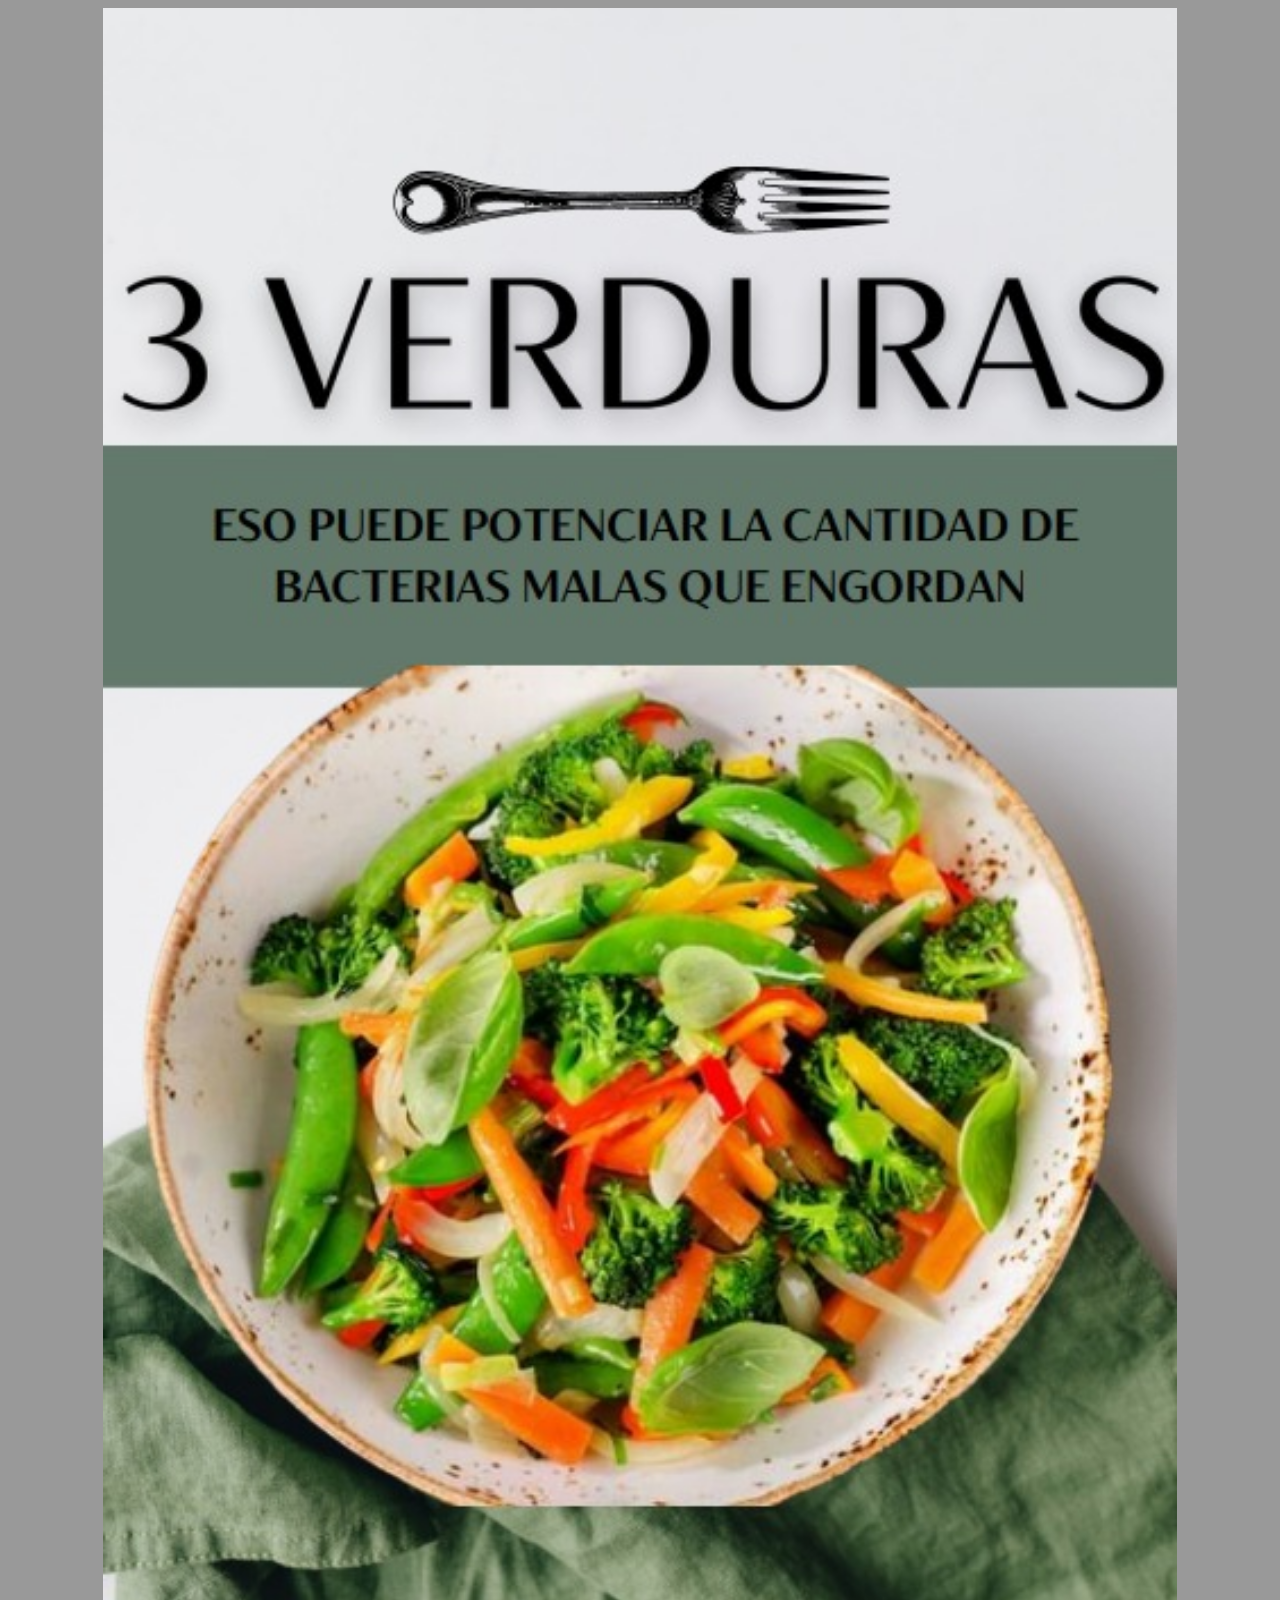
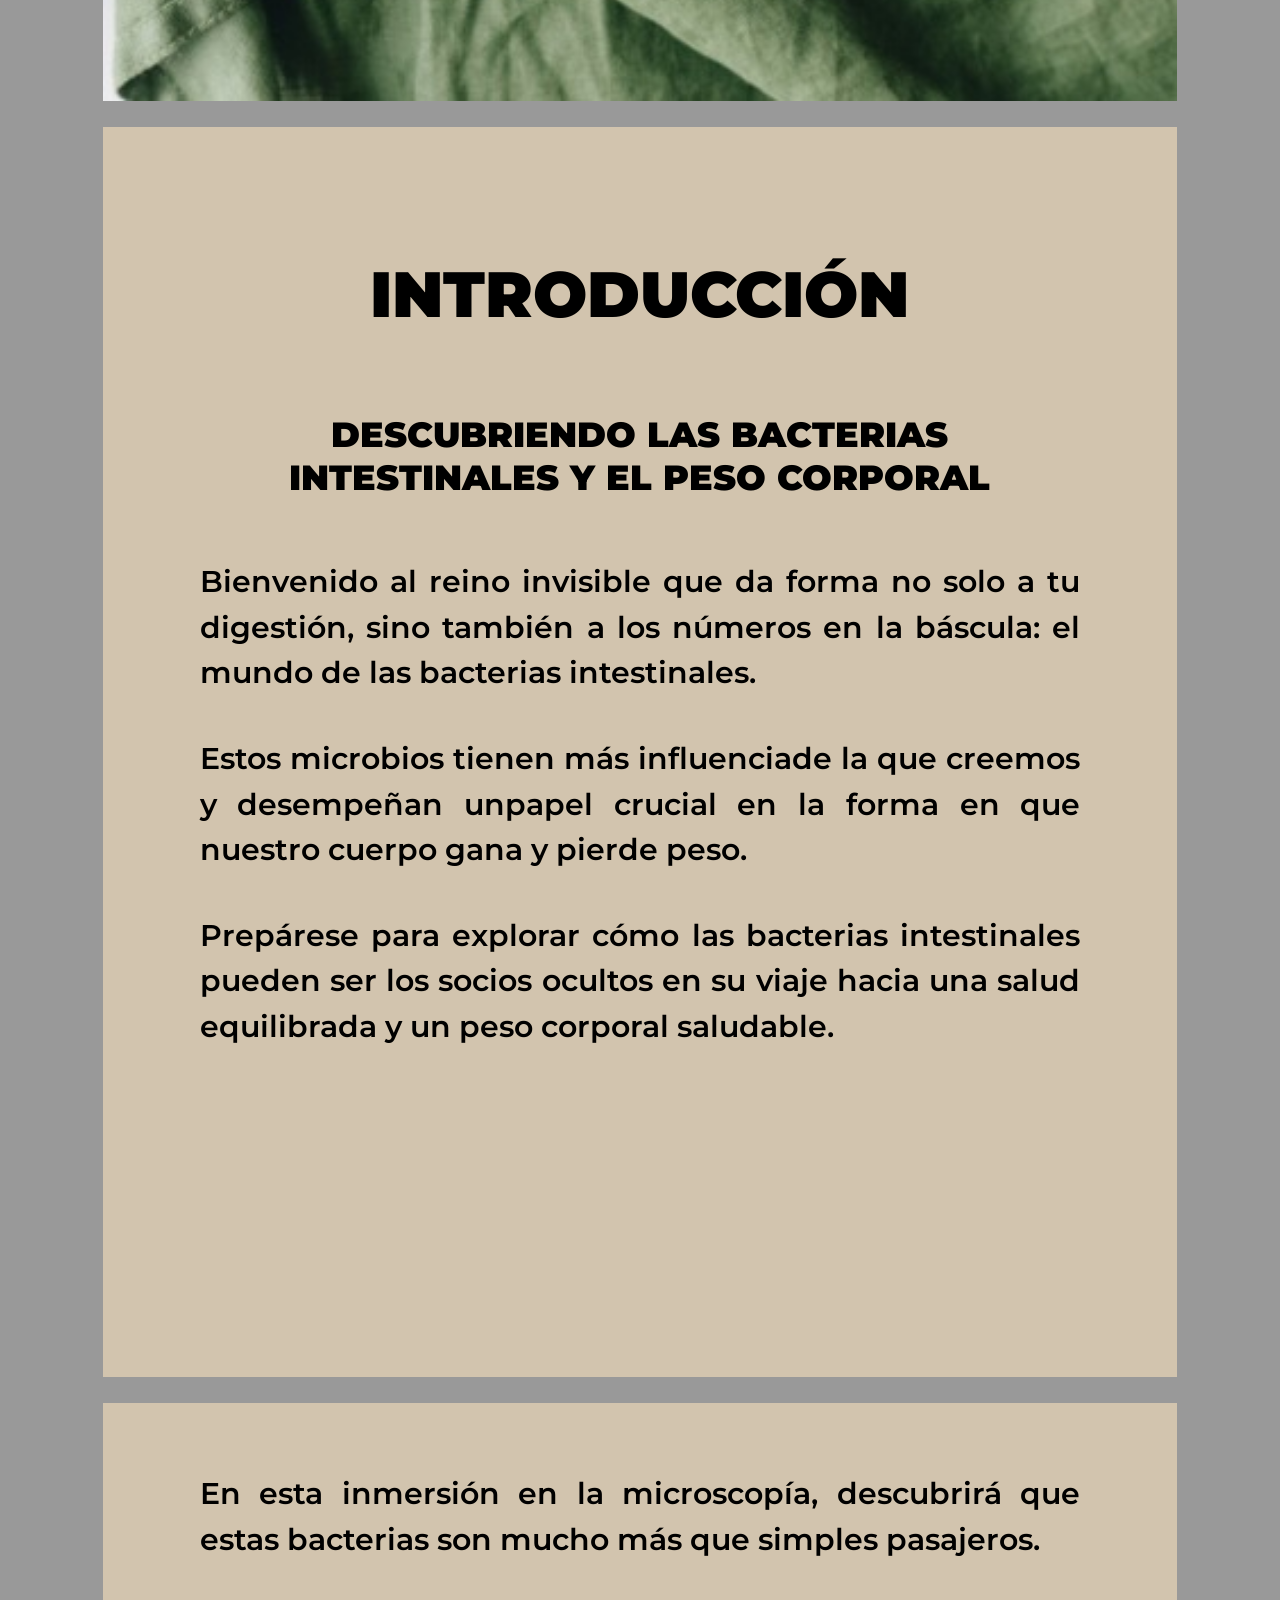
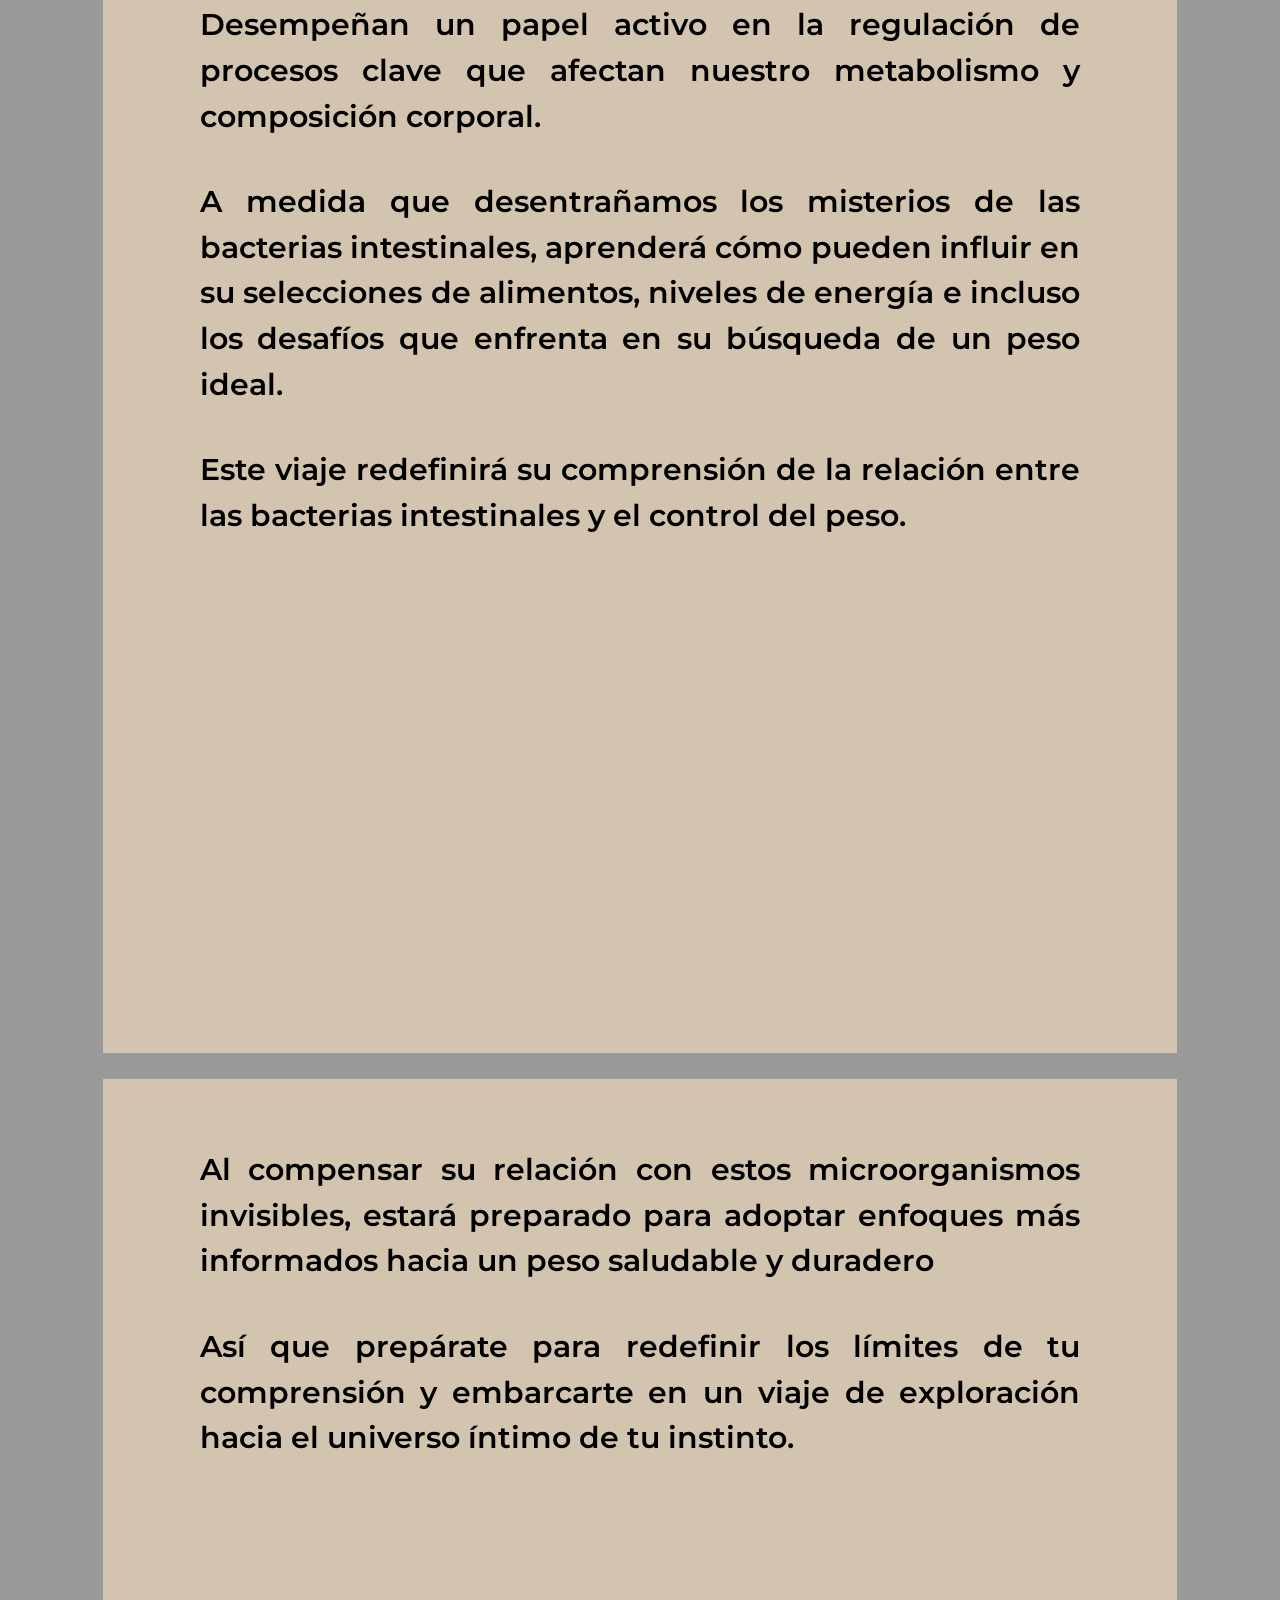
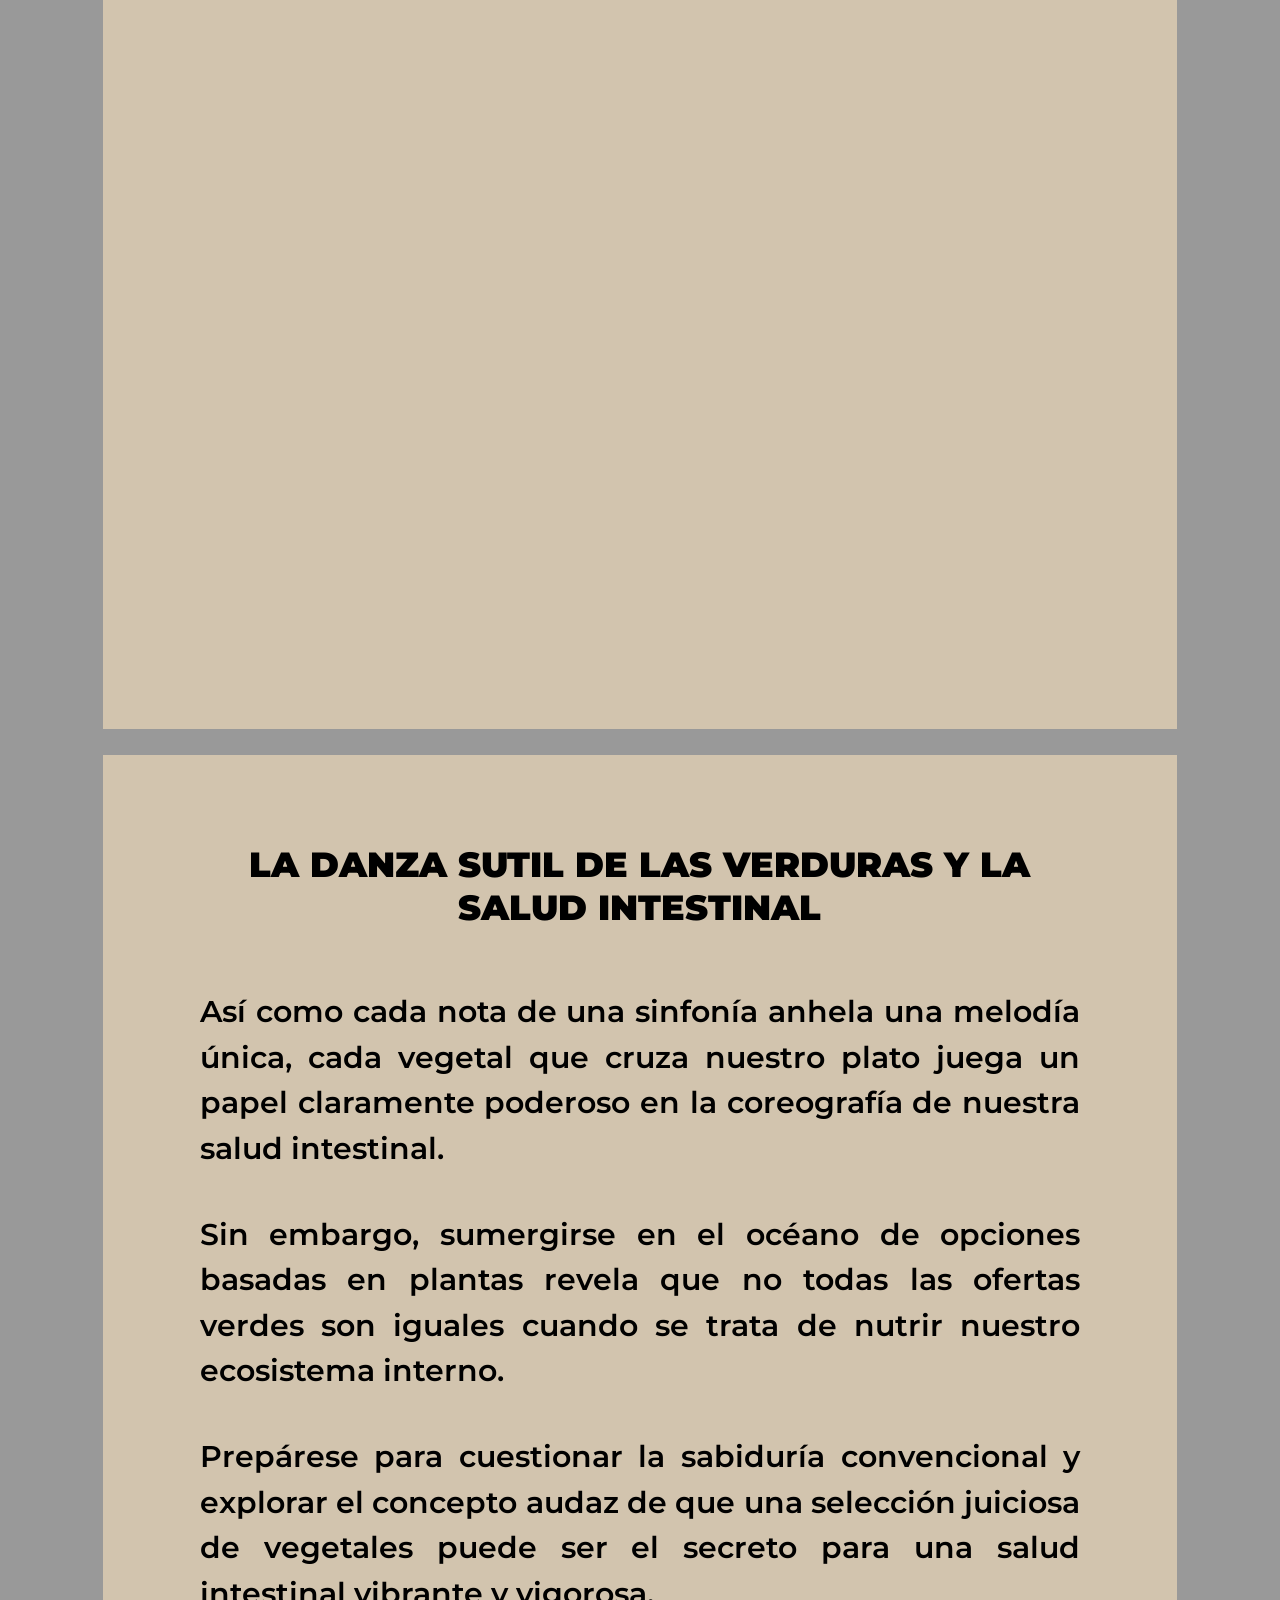
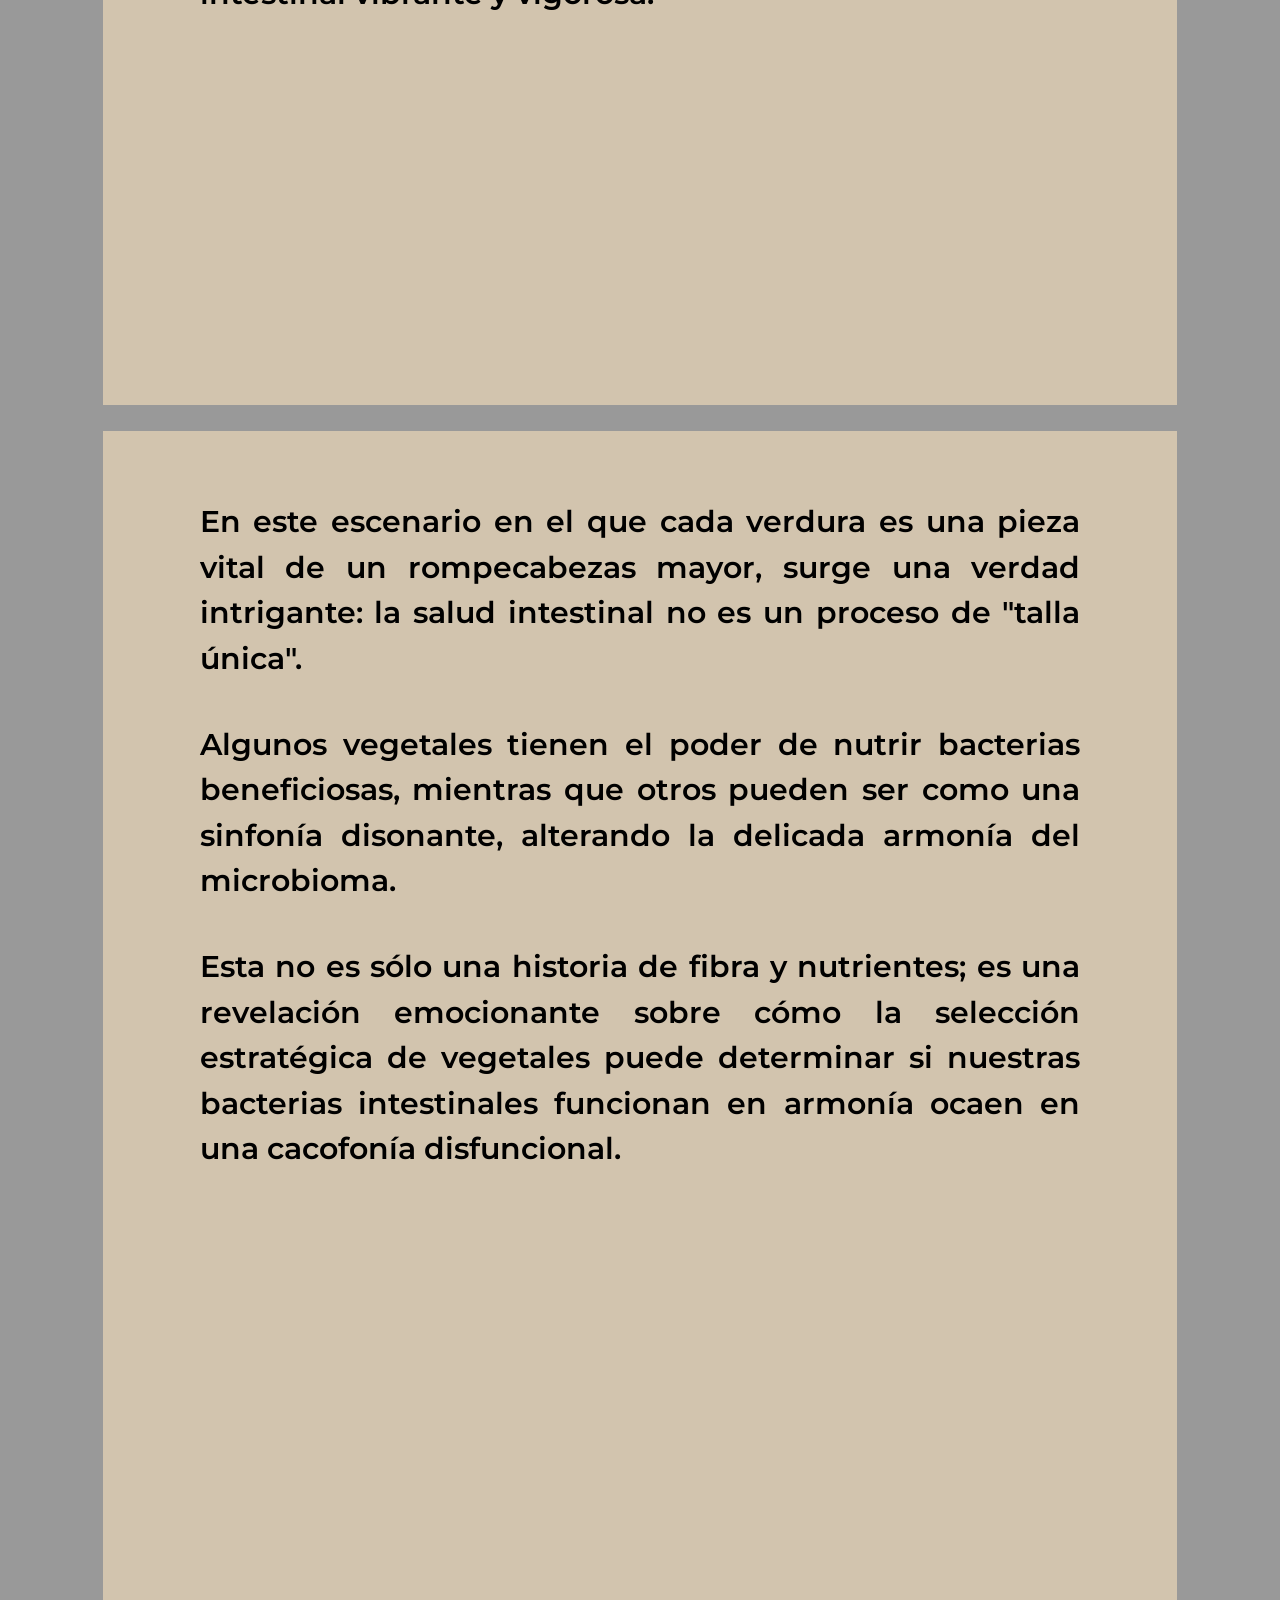
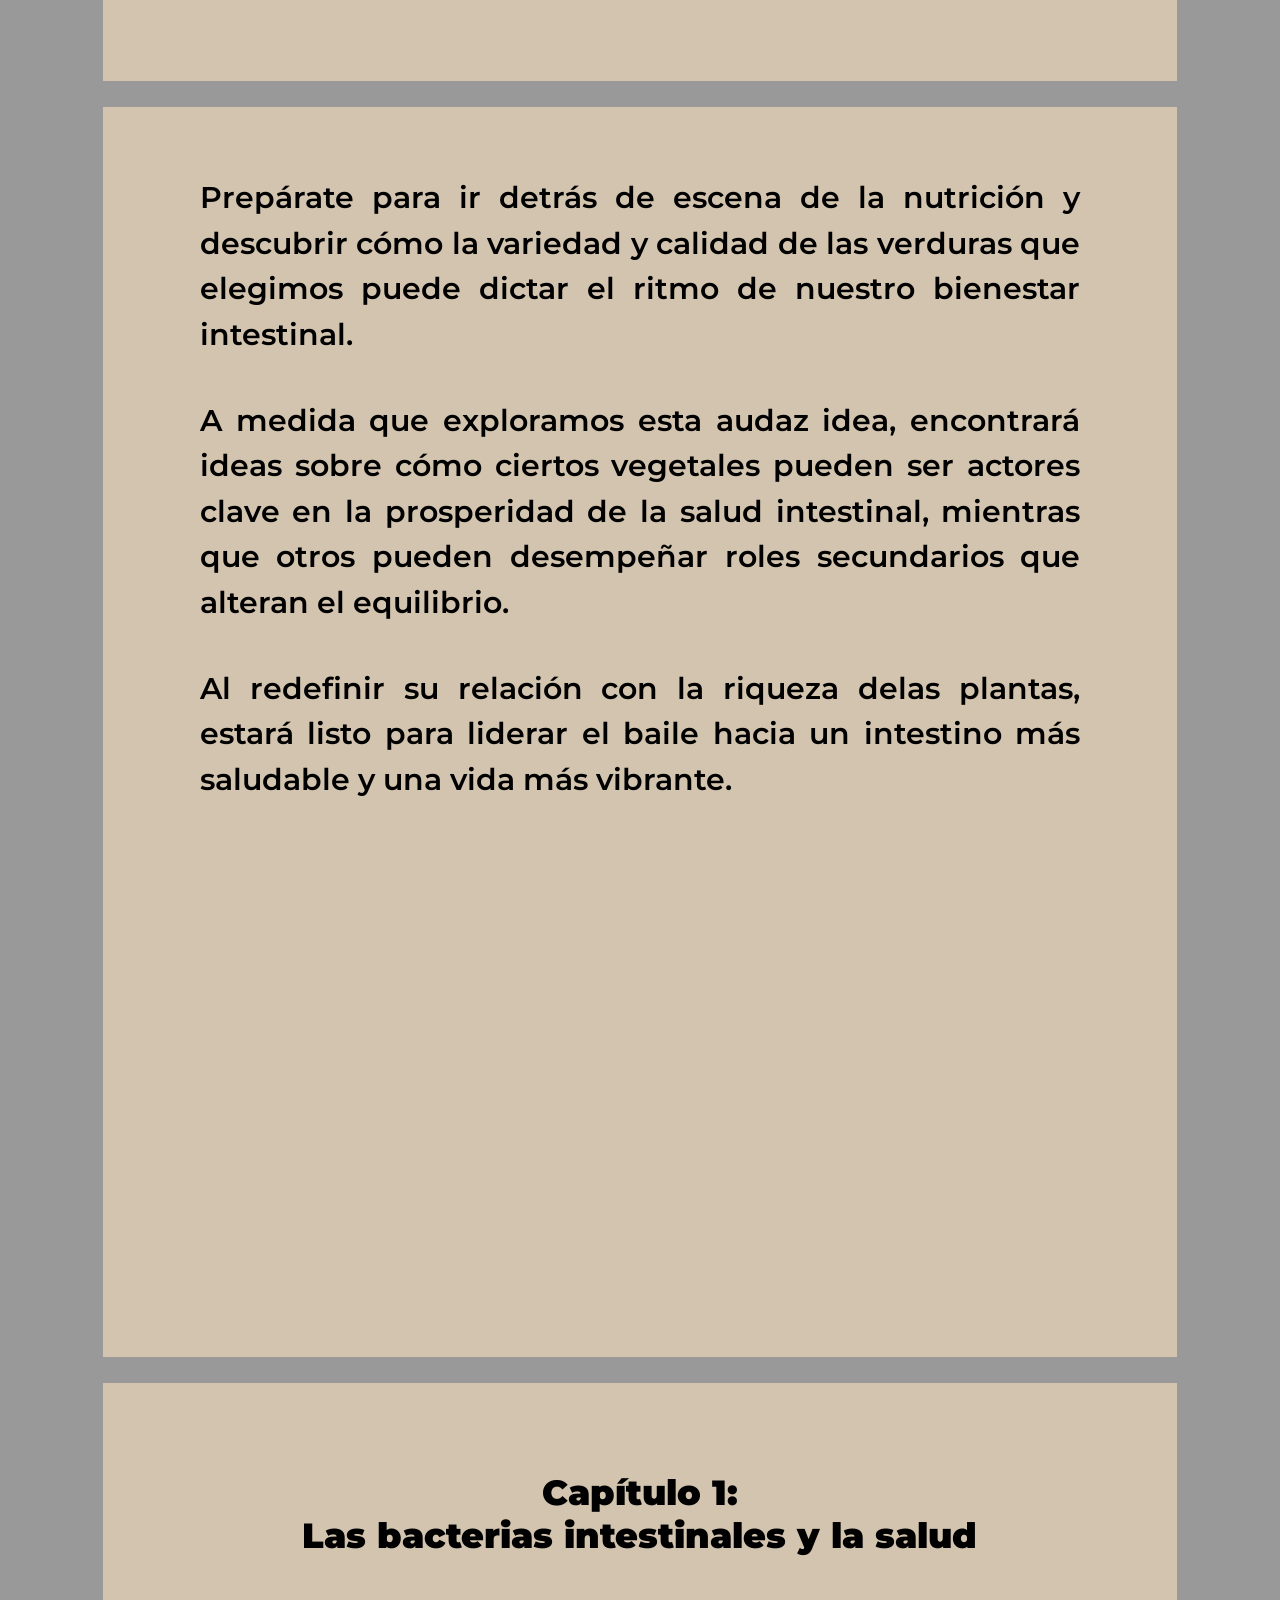
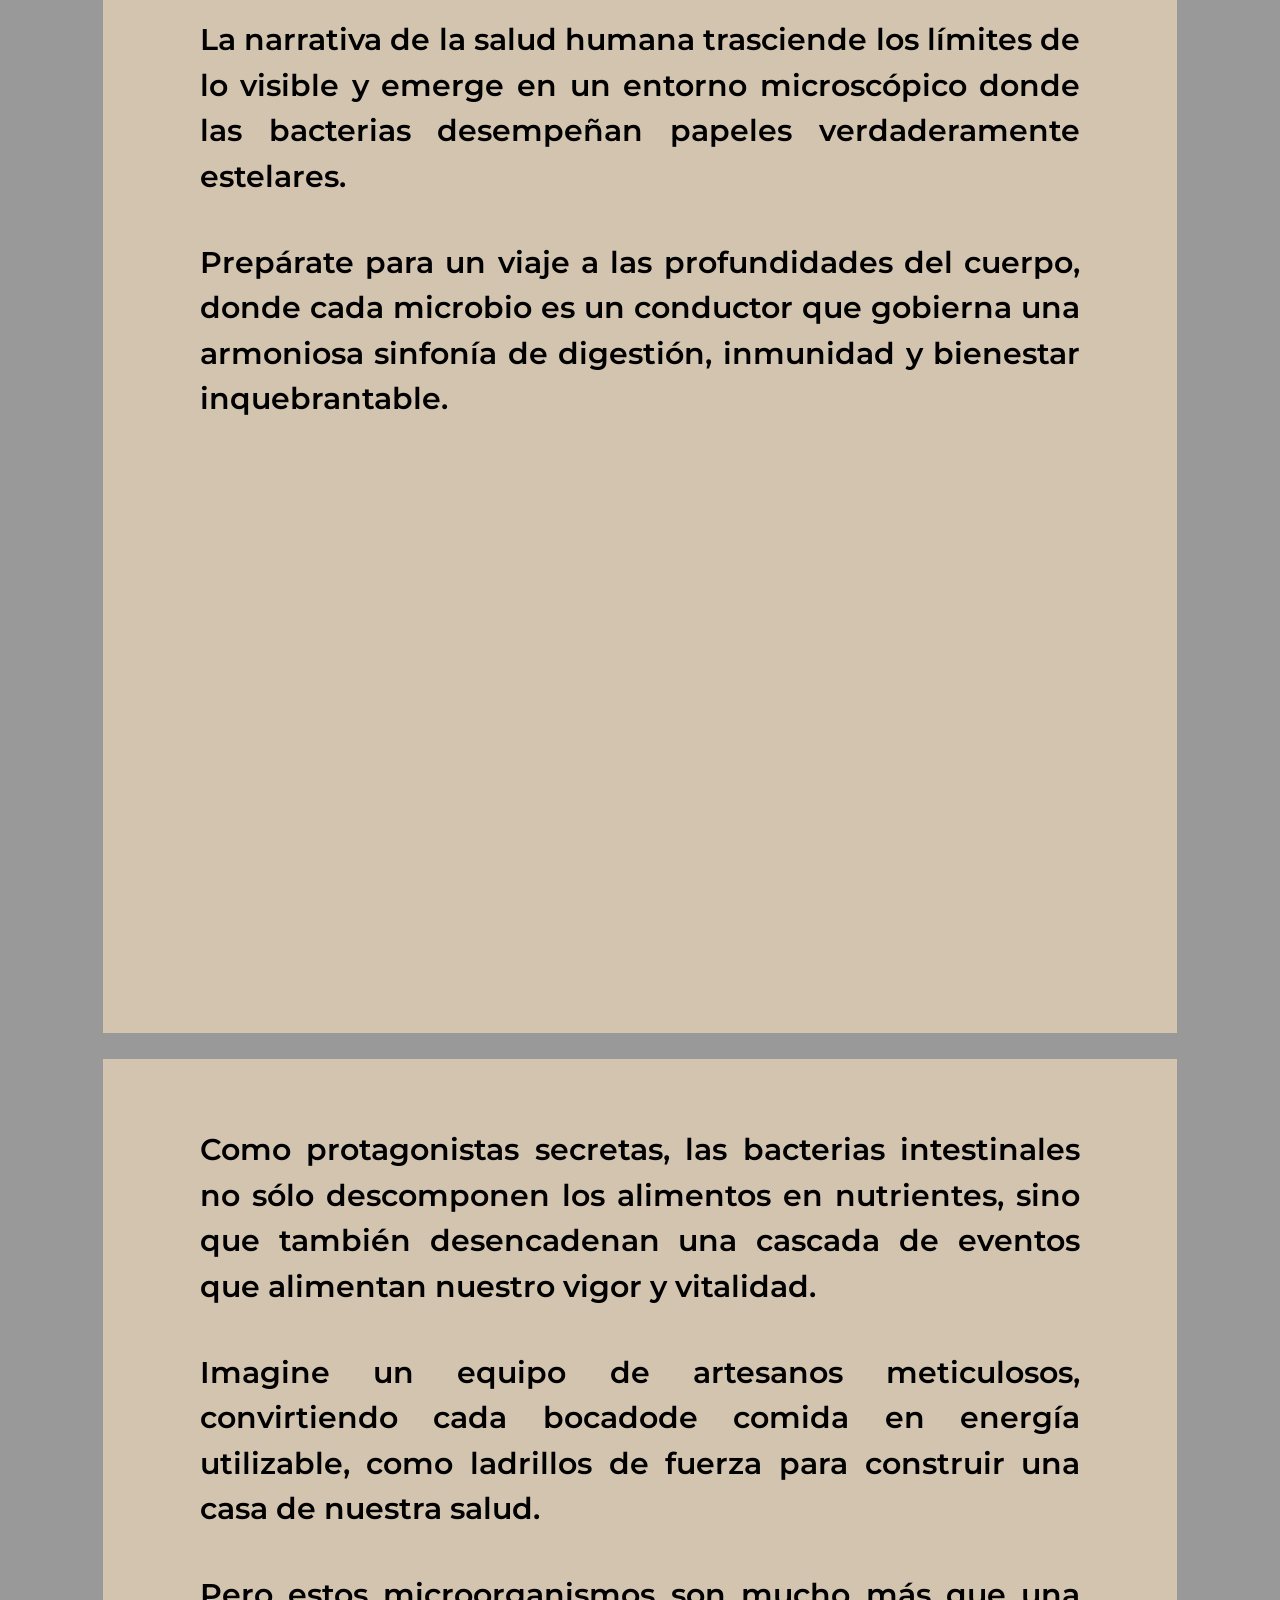
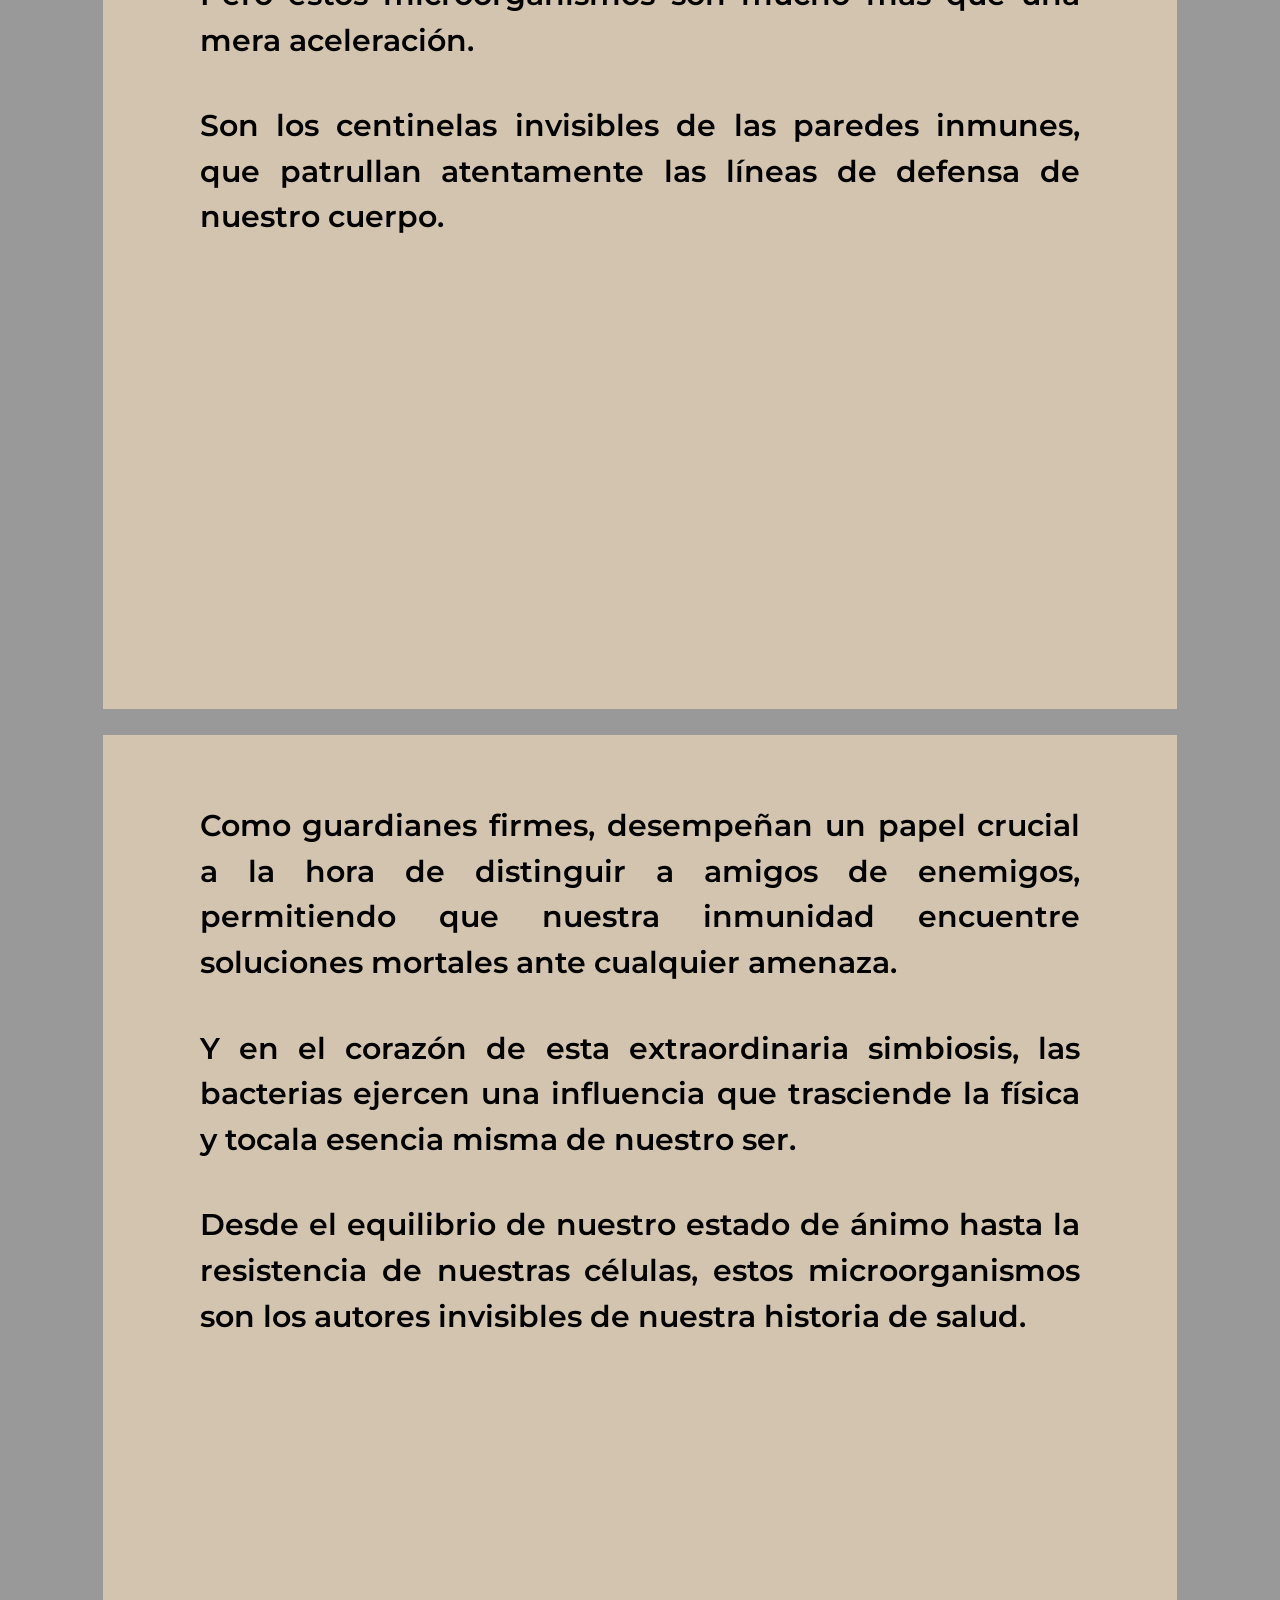
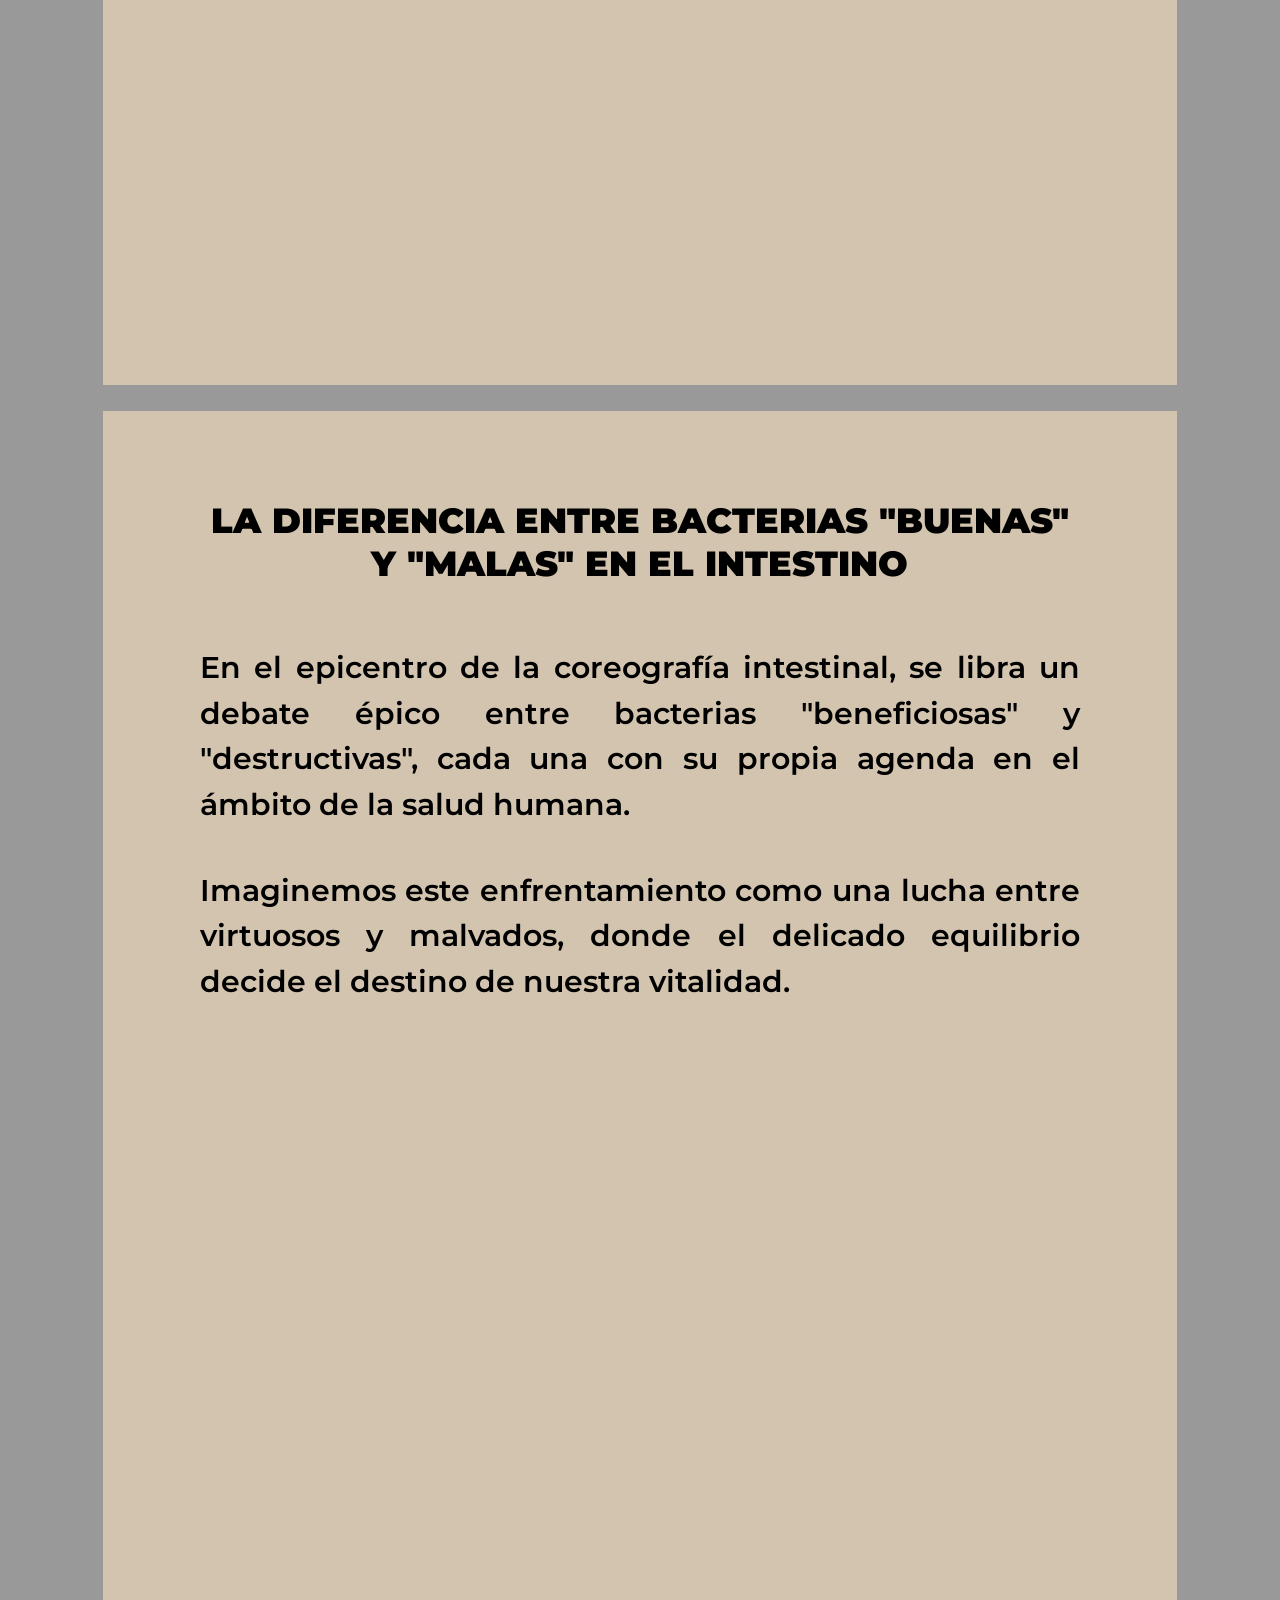
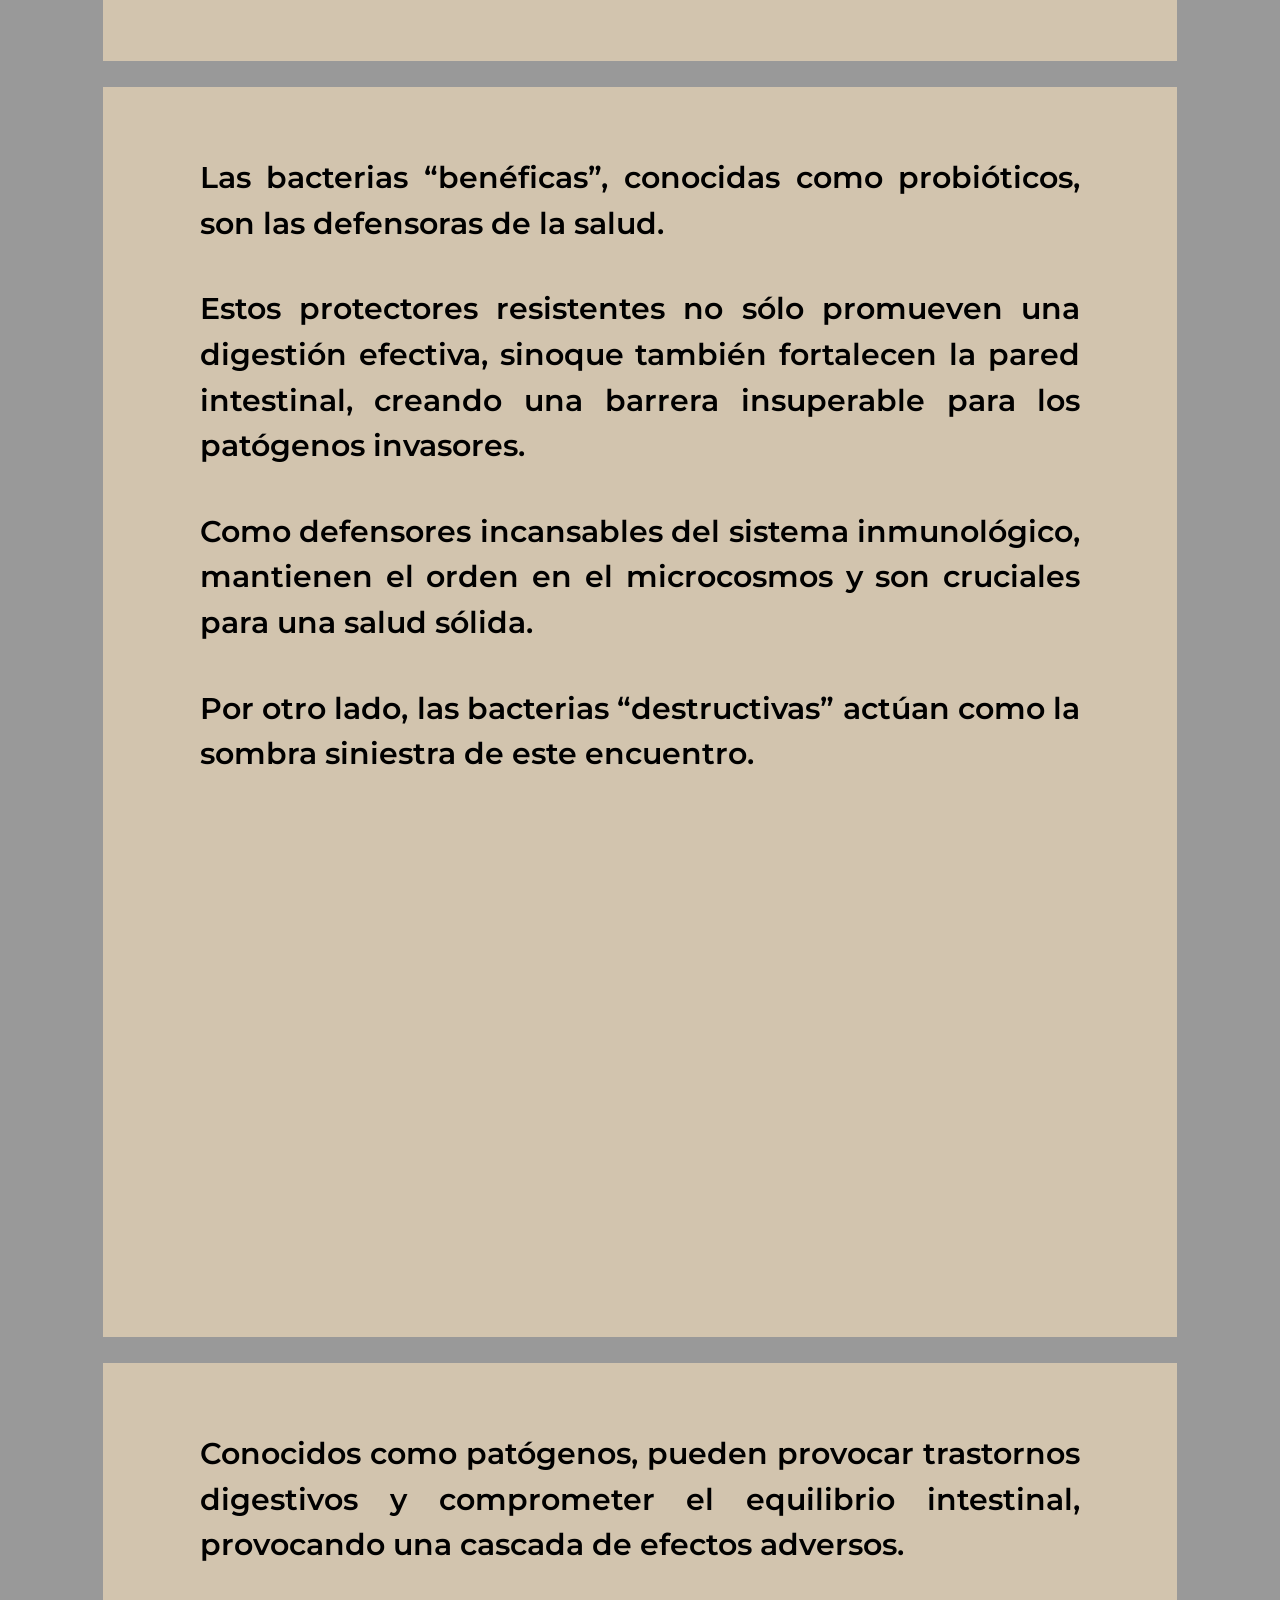
<file: ebooks/es/verduras_recomendadas/verduras_recomendadas.html>
<!DOCTYPE html>
<html lang="es">
<head>
  <meta charset="UTF-8">
  <meta name="viewport" content="width=device-width, initial-scale=1.0">

  <link rel="stylesheet" href="verduras_recomendadas.css">
</head>
<body>
  <img src="Capa.png">

  <hr>

  <div class="page">
    <h1>INTRODUCCIÓN</h1>
    <h2>DESCUBRIENDO LAS BACTERIAS INTESTINALES Y EL PESO CORPORAL</h2>
    <p>Bienvenido  al  reino  invisible  que  da forma  no  solo  a  tu  digestión,  sino también a los números en la báscula: el mundo de las bacterias intestinales.</p>
    <p>Estos  microbios  tienen  más  influenciade  la  que  creemos  y  desempeñan  unpapel  crucial  en  la  forma  en  que nuestro cuerpo gana y pierde peso.</p>
    <p>Prepárese  para  explorar  cómo  las bacterias  intestinales  pueden  ser  los socios  ocultos  en  su  viaje  hacia  una salud  equilibrada  y  un  peso  corporal saludable.</p>
  </div>

  <hr>

  <div class="page">
    <p>En  esta  inmersión  en  la  microscopía, descubrirá  que  estas  bacterias  son mucho más que simples pasajeros.</p>
    <p>Desempeñan  un  papel  activo  en  la regulación  de  procesos  clave  que afectan  nuestro  metabolismo  y composición corporal.</p>
    <p>A  medida  que  desentrañamos  los misterios  de  las  bacterias  intestinales, aprenderá  cómo  pueden  influir  en  su selecciones  de  alimentos,  niveles  de energía  e  incluso  los  desafíos  que enfrenta  en  su  búsqueda  de  un  peso ideal.</p>
    <p>Este viaje redefinirá su comprensión de la  relación  entre  las  bacterias intestinales y el control del peso.</p>
  </div>

  <hr>

  <div class="page">
    <p>Al  compensar  su  relación  con  estos microorganismos  invisibles,  estará preparado  para  adoptar  enfoques  más informados  hacia  un  peso  saludable  y duradero</p>
    <p>Así  que  prepárate  para  redefinir  los límites  de  tu  comprensión  y embarcarte  en  un  viaje  de  exploración hacia el universo íntimo de tu instinto.</p>
  </div>

  <hr>

  <div class="page">
    <h2>LA DANZA SUTIL DE LAS VERDURAS Y LA SALUD INTESTINAL</h2>
    <p>Así  como  cada  nota  de  una  sinfonía anhela una melodía única, cada vegetal que cruza nuestro plato juega un papel claramente  poderoso  en  la  coreografía de nuestra salud intestinal.</p>
    <p>Sin  embargo,  sumergirse  en  el  océano de  opciones  basadas  en  plantas  revela que  no  todas  las  ofertas  verdes  son iguales  cuando  se  trata  de  nutrir nuestro ecosistema interno.</p>
    <p>Prepárese  para  cuestionar  la  sabiduría convencional  y  explorar  el  concepto audaz de que una selección juiciosa de vegetales puede ser el secreto para una salud intestinal vibrante y vigorosa.</p>
  </div>

  <hr>

  <div class="page">
    <p>En  este  escenario  en  el  que  cada verdura  es  una  pieza  vital  de  un rompecabezas mayor, surge una verdad intrigante:  la  salud  intestinal  no  es  un proceso de "talla única".</p>
    <p>Algunos  vegetales  tienen  el  poder  de nutrir  bacterias  beneficiosas,  mientras que  otros  pueden  ser  como  una sinfonía  disonante,  alterando  la delicada armonía del microbioma.</p>
    <p>Esta  no  es  sólo  una  historia  de  fibra  y nutrientes;  es  una  revelación emocionante  sobre  cómo  la  selección estratégica  de  vegetales  puede determinar  si  nuestras  bacterias intestinales  funcionan  en  armonía  ocaen en una cacofonía disfuncional.</p>
  </div>

  <hr>

  <div class="page">
    <p>Prepárate para ir detrás de escena de la nutrición  y  descubrir  cómo  la  variedad y  calidad  de  las  verduras  que  elegimos puede  dictar  el  ritmo  de  nuestro bienestar intestinal.</p>
    <p>A  medida  que  exploramos  esta  audaz idea,  encontrará  ideas  sobre  cómo ciertos  vegetales  pueden  ser  actores clave  en  la  prosperidad  de  la  salud intestinal,  mientras  que  otros  pueden desempeñar  roles  secundarios  que alteran el equilibrio.</p>
    <p>Al redefinir su relación con la riqueza delas plantas,  estará  listo  para  liderar  el baile hacia un intestino más saludable y una vida más vibrante.</p>
  </div>

  <hr>

  <div class="page">
    <h2>Capítulo 1:<br> Las bacterias intestinales y la salud</h2>
    <p>La  narrativa  de  la  salud  humana trasciende  los  límites  de lo visible y emerge en un entorno microscópico donde las  bacterias  desempeñan papeles verdaderamente estelares.</p>
    <p>Prepárate  para  un  viaje  a  las profundidades  del  cuerpo,  donde  cada microbio es un conductor que gobierna una armoniosa  sinfonía  de  digestión, inmunidad y bienestar inquebrantable.</p>
  </div>

  <hr>

  <div class="page">
    <p>Como protagonistas secretas, las bacterias  intestinales  no  sólo descomponen  los  alimentos en nutrientes, sino que  también desencadenan una  cascada  de  eventos que alimentan nuestro vigor y vitalidad.</p>
    <p>Imagine  un  equipo  de  artesanos meticulosos,  convirtiendo  cada  bocadode  comida  en  energía  utilizable,  como ladrillos  de  fuerza  para  construir  una casa de nuestra salud.</p>
    <p>Pero estos microorganismos son mucho más que una mera aceleración.</p>
    <p>Son  los  centinelas  invisibles  de  las paredes  inmunes,  que  patrullan atentamente  las  líneas  de  defensa  de nuestro cuerpo.</p>
  </div>

  <hr>

  <div class="page">
    <p>Como  guardianes  firmes,  desempeñan un papel crucial a la hora de distinguir a amigos  de  enemigos,  permitiendo  que nuestra  inmunidad  encuentre soluciones  mortales  ante  cualquier amenaza.</p>
    <p>Y  en  el  corazón  de  esta  extraordinaria simbiosis,  las  bacterias  ejercen  una influencia que trasciende la física y tocala esencia misma de nuestro ser.</p>
    <p>Desde  el  equilibrio  de  nuestro  estado de  ánimo  hasta  la  resistencia  de nuestras  células,  estos microorganismos  son  los  autores invisibles de nuestra historia de salud.</p>
  </div>

  <hr>

  <div class="page">
    <h2>LA DIFERENCIA ENTRE BACTERIAS "BUENAS" Y "MALAS" EN EL INTESTINO</h2>
    <p>En  el  epicentro  de  la  coreografía intestinal,  se  libra  un  debate  épico entre  bacterias  "beneficiosas" y "destructivas",  cada  una  con  su  propia agenda  en  el  ámbito  de  la  salud humana.</p>
    <p>Imaginemos este enfrentamiento como una  lucha  entre  virtuosos  y  malvados, donde  el  delicado  equilibrio  decide  el destino de nuestra vitalidad.</p>
  </div>

  <hr>

  <div class="page">
    <p>Las  bacterias  “benéficas”,  conocidas como probióticos, son las defensoras de la salud.</p>
    <p>Estos  protectores  resistentes  no  sólo promueven una digestión efectiva, sinoque  también  fortalecen  la  pared intestinal,  creando  una  barrera insuperable  para  los  patógenos invasores.</p>
    <p>Como  defensores  incansables  del sistema  inmunológico,  mantienen  el orden  en  el  microcosmos  y  son cruciales para una salud sólida.</p>
    <p>Por  otro  lado,  las  bacterias “destructivas”  actúan  como  la  sombra siniestra de este encuentro.</p>
  </div>

  <hr>

  <div class="page">
    <p>Conocidos  como  patógenos,  pueden provocar  trastornos  digestivos  y comprometer  el  equilibrio  intestinal, provocando  una  cascada  de  efectos adversos.</p>
    <p>Su  objetivo  es  explotar  las  debilidades del sistema, socavando la salud general y comprometiendo la función inmune.</p>
    <p>Esta  batalla  titánica  entre  bacterias opuestas  es  un  recordatorio  constante de  la  importancia  de  fomentar  el equilibrio entre  las  fuerzas  antagónicas que  dan  forma  a  nuestro  bienestar intestinal.</p>
  </div>

  <hr>

  <div class="page">
    <h2>CAPÍTULO 2:<br> LOS BENEFICIOS PARA LA SALUD DE LAS VERDURAS</h2>
    <p>Aquí, en el capítulo sobre nutrición que desafía  el  orden  convencional, exploraremos los secretos que protegen las plantas y los beneficios que ofrecen a un organismo en busca de bosques.</p>
    <p>Cada  verdura,  como  una  cápsula  de salud  de  la  naturaleza,  está  repleta  de nutrientes esenciales, listos para liberar un  poder  nutritivo  que  puede desencadenar  profundas transformaciones en nuestro cuerpo.</p>
    <p>Las verduras son  verdaderos tesoros  dela  tierra,  una  fuente  inigualable  de vitaminas,  minerales  y  antioxidante sque fortalecen nuestra salud de manera incomparable.</p>
  </div>

  <hr>

  <div class="page">
    <p>Cada  bocado  es  una  oportunidad  para enriquecer nuestro organismo con fibra soluble  e  insoluble,  ayudando  a  la digestión,  manteniendo  elevados  los niveles  de  azúcar  en  sangre  y proporcionando  sensación  de  tensión de saciedad.</p>
    <p>Y  a  medida  que  navegamos  por  los núcleos del arco  iris  de las plantas,  nos encontramos  con  una  amplia  gama  de fitoquímicos  que  actúan  como soldados  de  la  salud,  protegiendo nuestras  células  y  nuestro  ADN  del estrés  oxidativo  y  reduciendo  el  riesgo de enfermedades crónicas.</p>
    <p>Además de ser verdaderos depósitos de nutrientes, las  verduras también tienen propiedades  antiinflamatorias  que desafían los rigores de la vida moderna.</p>
  </div>

  <hr>

  <div class="page">
    <p>No sólo ayudan a equilibrar la respuesta inmune  del  cuerpo,  sino  que  también son  importantes  para  mantener  un ambiente  interno  saludable  donde prosperan las bacterias "beneficiosas".</p>
    <p>En  este  capítulo,  se  sumergirá  en  las maravillas de una dieta rica en plantas, donde  cada  porción  es  una  inversión para  desarrollar  un  cuerpo  fuerte  y radiante,  listo  para  enfrentar  los desafíos  de  la  vida  con  energía  y vitalidad incomparables.</p>
  </div>

  <hr>

  <div class="page">
    <h2>Estas son algunas de las verduras que nutren y tonifican</h2>
    <p>En  este  recorrido  por  el  jardín  de  la vitalidad,  exploraremos  algunos  de  los vegetales  que  la  naturaleza  nos  ofrece generosamente, cada uno de los cuales aporta  una  serie  de  beneficios  que llevan nuestra salud a nuevas alturas.</p>
    <p><strong>Brócoli:</strong>  Este  héroe  verde  es  una  rica fuente de vitamina C, fibra y poderosos antioxidantes  como  el  sulforafano,  quetiene  propiedades  anticancerígenas comprobadas. Su diversidad nutricionales  un  auténtico  regalo  para  la  salud cardiovascular y la función inmune.</p>
    <p><strong>Zanahorias:</strong>  De  color  naranja  y vibrantes,  las  zanahorias  están  repletas de  betacaroteno,  que  nuestro  cuerpo convierte en una vitamina esencial parala  salud  ocular  y  una  piel  radiante. Además,  ofrecen  fibra  soluble  que promueve  la  salud  digestiva  y  ayuda  aregular los niveles de azúcar en sangre.</p>
  </div>

  <hr>

  <div class="page">
    <p><strong>Espinacas:</strong>  Este  tesoro  de  color  verde oscuro es uno de los mejores amigos de nuestro  cuerpo.  Rico  en  hierro,  calcio  y vitamina  K,  el  estimulante  fortalece  los huesos,  previene  la  anemia  y  favorece una  coagulación  sanguínea  saludable.Además,  su  composición  de  nitratos naturales  puede  mejorar  la  eficiencia del ejercicio físico.</p>
    <p><strong>Tomates:</strong>  estas  frutas  vibrantes,  a menudo  confundidas  con  verduras, están  cargadas  de  licopeno,  un antioxidante relacionado con un riesgo reducido  de  cáncer,  particularmente cáncer  de  próstata.  También  son  una excelente  fuente  de  vitamina  C  y potasio,  esenciales  para  la  salud cardiovascular.</p>
    <p><strong>Coliflor:</strong> Esta verdura  versátil  es  rica en vitamina C y fibra, lo que promueve una digestión  saludable  y  fortalece  el sistema  inmunológico.  Además,  sus compuestos  antiinflamatorios  pueden ayudar  a  reducir  el  riesgo  de enfermedades crónicas.</p>
  </div>

  <hr>

  <div class="page">
    <p><strong>Coliflor:</strong> Esta verdura  versátil  es  rica en vitamina C y fibra, lo que promueve una digestión  saludable  y  fortalece  el sistema  inmunológico.  Además,  sus compuestos  antiinflamatorios  pueden ayudar  a  reducir  el  riesgo  de enfermedades crónicas.</p>
    <p>Esta es sólo una breve exploración, una muestra de las maravillas nutricionales que la naturaleza tiene para ofrecer. Al adoptar estos vegetales como aliados en el viaje hacia una salud vibrante, estás eligiendo nutrir tu cuerpo con las herramientas esenciales para vivir una vida con una resiliencia y evasión incomparables.</p>
  </div>

  <hr>

  <div class="page">
    <p><strong>Maíz  transgénico:</strong> si bien el  maíz  en  su  forma natural  ofrece  algunos  beneficios  nutricional escomo fibra y antioxidantes, la versión transgénica es motivo de preocupación.</p>
    <p>El maíz transgénico a menudo contiene residuos de herbicidas,  como  el  glifosato,  que  pueden  tener efectos negativos en la salud humana.</p>
    <p>Además,  una  alteración  genética  puede  afectar  el valor  nutricional  y  la  composición  del  maíz, provocando sus potenciales beneficios.</p>
    <p><strong>Patata  Inglesa:</strong>  Las  patatas  inglesas,  consumidas con moderación, pueden formar parte de una dieta equilibrada.</p>
    <p>Sin  embargo,  su  alto  índice  glucémico  y  carga  de carbohidratos pueden provocar picos en los niveles de  azúcar  en  sangre,  lo  que  puede  contribuir  al aumento de peso y la resistencia a la insulina.</p>
    <p>Además, las patatas blancas suelen consumirse enformas altamente procesadas, como patatas fritas ypatatas  fritas,  que  añaden  calorías  vacías  y  grasasno saludables a la dieta</p>
    <p class="PS">AHORA QUE HEMOS EXPLORADO LOS VEGETALES QUE PUEDEN COMPROMETER LA  ARMONÍA  INTERIOR,  ESTÁS  MEJOR  EQUIPADO  PARA  TOMAR  DECISIONES CONSCIENTES Y SOSTENIBLES HACIA UNA SALUD VIBRANTE.</p>
    <p class="PS">RECUERDA QUE LA CLAVE ES EL EQUILIBRIO Y LA VARIEDAD, PERMITIENDO QUE TU CUERPO DISFRUTE DE UNA AMPLIA GAMA DE NUTRIENTES EVITANDO COMEREN EXCESO QUE PUEDE TENER CONSECUENCIAS INDESEABLES.</p>
  </div>

  <hr>

  <div class="page">
    <h1>CONCLUSIÓN:<br> EMPRENDER EL CAMINO HACIA LA SALUD CON PODER Y PROPÓSITO</h1>
    <p>AL CERRAR ESTE LIBRO ELECTRÓNICO, ES HORA DE INTERNALIZAR LAS LECCIONES QUE EXPLORAMOS JUNTOS.</p>
    <p>NUESTRO DÍA NOS CONVIERTE AL CORAZÓN DE LA SALUD, REVELANDO QUE NUESTRA VITALIDAD ES UN REFLEJO DE LA SIMBIOSIS ENTRE NUESTRO BOSQUE Y LA ARMONÍA DEL CUERPO.</p>
    <p>EL SECRETO PARA UNA SALUD VIBRANTE ESTÁ EN NUTRIR NUESTRAS BACTERIAS INTESTINALES Y ELEGIR SABIAMENTE LOS ALIMENTOS QUE NOS OFRECE LA NATURALEZA.</p>
  </div>

  <hr>

  <div class="page">
    <p>CADA  PÁGINA  DE  ESTE  LIBRO  ELECTRÓNICO NOS  DICE  QUE  SOMOS  LOS  AUTORES  DE NUESTRA SALUD</p>
    <p>CADA  COMIDA  SE  CONVIERTE  EN  UNA OPORTUNIDAD  PARA  CULTIVAR  EL BIENESTAR, NUTRIENDO CUERPO Y ALMA.</p>
    <p>SÉ  CONSCIENTE  DE  QUE  CADA  ELECCIÓN  ESUN  PASO  HACIA  UNA  VIDA  LLENA  DE VITALIDAD,  UNA  OPORTUNIDAD  PARA CONSTRUIR  UN  FUTURO  SALUDABLE  Y RESILIENTE</p>
    <p>AL  FECHAR  ESTE  LIBRO,  SUPE  QUE  EL  VIAJE HACIA LA SALUD ES CONTINUO Y ESTÁ LLENO DE POTENCIAL.</p>
    <p>A  PARTIR  DE  AHORA,  TENGO  EL  PODER  DE TRANSFORMAR TU  NARRATIVA DE  SALUD  ENUNA  HISTORIA  DE  ENERGÍA,  EQUILIBRIO  Y BIENESTAR</p>
    <p>OBLIGADO A SEGUIR ESTE VIAJE Y DARLE UN NOMBRE: LA SALUD ES UN VIAJE QUE VALE LA PENA ABRAZAR CON FUERZA Y PROPÓSITO.</p>
  </div>
</body>
</html>
</file>
<file: styles/appManzana.css>
@import url('https://fonts.googleapis.com/css2?family=Archivo:wght@300;400;500;600;700&display=swap');

body {
  background-color: #EBCBBF;
}

@media (min-width: 951px) {
  header {
    position: absolute;
    top: 0;
    left: 0;
    width: 100%;
    height: 80px;
    display: flex;
    justify-content: center;
    background-color: #7ED956;
  }
  
  .slider-container {
    margin: 80px auto;
    width: 415px;
    height: 415px;
    overflow: hidden;
    position: relative;
  }

  .slider {
    display: flex;
    transition: transform 0.5s ease-in-out;
  }

  .slider img {
    width: 415px;
    height: 415px;
  }

  .slider-btn {
    position: absolute;
    top: 50%;
    transform: translateY(-50%);
    cursor: pointer;
    padding: 10px;
    background-color: rgba(0, 0, 0, 0.5);
    color: white;
    border: none;
    outline: none;
    z-index: 2;
  }

  .prev {
    left: 0;
  }

  .next {
    right: 0;
  }

  main {
    margin: 0 auto;
    width: 80vw;
    display: flex;
    flex-wrap: wrap;
    column-gap: 15vw;
    row-gap: 5vw;
    justify-content: space-around;
  }

  section {
    width: fit-content;
    text-align: center;
    cursor: pointer;
    padding: 8px;
  }

  section:hover {
    border: solid 1px #000;
    border-radius: 10px;
  }

  section img {
    width: 10vw;
    max-width: 120px;
    height: 10vw;
    max-height: 120px;
  }

  p {
    font: normal 500 1.2rem 'Archivo', sans-serif;
  }

  .floatWhatsApp {
    margin: 0;

    position: fixed;
    bottom: 20px;
    right: 20px;

    width: 80px;
    height: 80px;
    cursor: pointer;
    
    border-radius: 50px;
    border: 2px solid #FFF;
    z-index: 100;

    animation: floatWhatsapp 1.2s infinite;
  }

  @keyframes floatWhatsapp {
    0% {
      width: 85px;
      height: 85px;
    }
    50% {
      width: 90px;
      height: 90px;
    }
    100% {
      width: 90px;
      height: 90px;
    }
  }

  .floatWhatsApp:hover {
    width: 85px;
    height: 85px;
  }
}

@media (max-width: 950px) {
  header {
    position: absolute;
    top: 0;
    left: 0;
    width: 100%;
    height: 60px;
    display: flex;
    justify-content: center;
    background-color: #7ED956;
  }
  
  .slider-container {
    margin: 60px 0;
    width: 100%;
    height: 360px;
    overflow: hidden;
    position: relative;
  }

  .slider {
    display: flex;
    transition: transform 0.5s ease-in-out;
  }

  .slider img {
    width: 100%;
    height: 100%;
    object-fit: cover;
  }

  .slider-btn {
    position: absolute;
    top: 50%;
    transform: translateY(-50%);
    cursor: pointer;
    padding: 10px;
    background-color: rgba(0, 0, 0, 0.5);
    color: white;
    border: none;
    outline: none;
    z-index: 2;
  }

  .prev {
    left: 0;
  }

  .next {
    right: 0;
  }

  main {
    width: 100%;
    display: flex;
    flex-wrap: wrap;
    gap: 3vh;
    justify-content: space-around;
  }

  section {
    width: 40vw;
    text-align: center;
    cursor: pointer;
    box-sizing: border-box;
    padding: 8px;
  }

  section img {
    width: 10vw;
    max-width: 120px;
    height: 10vw;
    max-height: 120px;
  }

  p {
    font: normal 500 0.9rem 'Archivo', sans-serif;
  }

  .floatWhatsApp {
    margin: 0;

    position: fixed;
    bottom: 20px;
    right: 20px;

    cursor: pointer;
    
    border-radius: 50px;
    border: 2px solid #FFF;
    z-index: 100;

    animation: floatWhatsapp 1.7s infinite;
  }

  @keyframes floatWhatsapp {
    0% {
      width: 65px;
      height: 65px;
    }
    50% {
      width: 70px;
      height: 70px;
    }
    100% {
      width: 65px;
      height: 65px;
    }
  }

  .floatWhatsApp:active {
    width: 65px;
    height: 65px;
  }
}
</file>
<file: styles/ebook.css>
body {
  display: flex;
  flex-direction: column;
  align-items: center;
}

a:hover {
  border: solid 1px #000;
}

@media (min-width: 951px) {
  header {
    position: absolute;
    top: 0;
    left: 0;
    width: 100%;
    height: 80px;
    display: flex;
    justify-content: center;
    background-color: #7ED956;
  }

  .voltar {
    position: absolute;
    left: 30px;
    display: flex;
    align-items: center;
    gap: 10px;
    cursor: pointer;
  }

  .iconVoltar {
    width: 30px;
    height: 30px;
  }

  .voltar p {
    font: normal 500 1.5rem 'Archivo', sans-serif;
    color: #FFF;
  }

  h1 {
    margin-top: 140px;
    text-align: center;
    width: 80%;
    font: normal 600 2.5rem 'Archivo', sans-serif;
    color: #E51A1A;
  }

  section {
    margin: 60px auto 0 auto;
    display: flex;
    justify-content: center;
    align-items: center;
  }

  section img {
    width: 20px;
    height: 20px;
  }

  a {
    padding: 36px 24px;
    text-align: center;
    text-decoration: none;
  
    font: normal 700 1.4rem 'Archivo', sans-serif;
    color: #FFF;
  
    border: none;
    border-radius: 10px;
    background: linear-gradient(90deg, #E51A1A 0%, rgba(255, 0, 0, 1) 65.20%, rgba(197, 47, 47, 1) 100%);
    cursor: pointer;
  }

  iframe {
    margin: 20px auto 0 auto;
    display: flex;
    flex-direction: column;
    gap: 1vw;
    width: 90vw;
    height: 60vw;
    border-radius: 4px;
  }

  h2 {
    padding-top: 10px;
    font: normal 500 1.5rem 'Archivo', sans-serif;
  }
}

@media (max-width: 950px) {
  header {
    position: absolute;
    top: 0;
    left: 0;
    width: 100%;
    height: 60px;
    display: flex;
    justify-content: center;
    background-color: #7ED956;
  }

  .voltar {
    position: absolute;
    left: 10px;
    display: flex;
    align-items: center;
    gap: 5px;
    cursor: pointer;
  }

  .iconVoltar {
    width: 20px;
    height: 20px;
  }

  .voltar p {
    font: normal 500 1.2rem 'Archivo', sans-serif;
    color: #FFF;
  }

  h1 {
    margin-top: 90px;
    text-align: center;
    width: 90%;
    font: normal 600 1.4rem 'Archivo', sans-serif;
    color: #E51A1A;
  }

  section {
    margin: 20px auto 0 auto;
    display: flex;
    justify-content: center;
    align-items: center;
  }

  section img {
    width: 12px;
    height: 12px;
  }

  a {
    padding: 36px 24px;
    text-align: center;
    text-decoration: none;
  
    font: normal 700 1rem 'Archivo', sans-serif;
    color: #FFF;
  
    border: none;
    border-radius: 10px;
    background: linear-gradient(90deg, #E51A1A 0%, rgba(255, 0, 0, 1) 65.20%, rgba(197, 47, 47, 1) 100%);
    cursor: pointer;
  }

  iframe {
    margin: 20px auto 0 auto;
    display: flex;
    flex-direction: column;
    gap: 0.5vw;
    width: 95vw;
    height: 60vh;
    border-radius: 4px;
  }

  h2 {
    padding-top: 10px;
    font: normal 500 1.5rem 'Archivo', sans-serif;
  }
}
</file>
<file: ebooks/es/ativar_hormonio/ativar_hormonio.css>
@import url('https://fonts.googleapis.com/css2?family=Montserrat:wght@400;500;600;700;800;900&display=swap');

body {
  background-color: #999;
  font-family: 'Montserrat', sans-serif;
  display: flex;
  flex-direction: column;
  align-items: center;
}

.underline {
  text-decoration: underline;
}

@media (min-width: 951px) {
  .page {
    margin: auto;
    padding: 48px;
    box-sizing: border-box;
    width: 85%;
    min-height: 1250px;
    height: fit-content;
    background-color: #FFF7DF;
  }
  
  img {
    width: 85%;
  }
  
  hr {
    border: solid 5px #999;
  }

  h1 {
    margin: 80px auto;
    text-align: center;
    font-size: 6rem;
    font-weight: 900;
  }
  
  h2 {
    margin: 40px auto;
    width: 90%;
    text-align: center;
    font-size: 2.2rem;
    font-weight: 900;
  }

  h3 {
    margin-top: 30px auto 0 auto;
    padding: 20px;
    width: 90%;
    font-size: 2rem;
    font-weight: 800;
  }

  h4 {
    text-align: justify;
    font-size: 1.9rem;
    font-weight: 700;
  }

  h6 {
    margin: 10px;
    font-size: 1.9rem;
    font-weight: 600;
  }

  .PS {
    margin: 30px auto 0 auto;
    padding: 20px;
    width: 90%;
    font-size: 1.4rem;
    font-weight: 800;
  }
  
  p {
    padding: 20px;
    margin: auto;
    width: 90%;
    font-weight: 600;
    font-size: 1.9rem;
    line-height: 1.5;
    text-align: justify;
  }

  ul {
    margin-left: 40px;
    text-align: justify;
  }
}

@media (max-width: 950px) {
  .page {
    margin: auto;
    padding: 24px;
    box-sizing: border-box;
    width: 95%;
    min-height: 720px;
    height: fit-content;
    background-color: #FFF7DF;
  }
  
  img {
    width: 95%;
  }
  
  hr {
    border: solid 5px #999;
  }
  
  h1 {
    margin: 30px auto;
    text-align: center;
    font-size: 1.8rem;
    font-weight: 900;
  }

  h2 {
    padding-bottom: 20px;
    text-align: center;
    font-size: 1rem;
    font-weight: 900;
  }

  h3 {
    margin-top: 30px;
    font-size: 0.9rem;
    font-weight: 800;
  }

  h4 {
    text-align: justify;
    font-size: 0.8rem;
    font-weight: 700;
  }

  h6 {
    margin: 10px;
    font-size: 0.9rem;
    font-weight: 600;
  }

  .PS {
    margin: 20px 0 0 0;
    width: 100%;
    padding: 0;
    font-size: 0.5rem;
    font-weight: 800;
  }
  
  p {
    text-align: justify;
    font-weight: 600;
    font-size: 0.9rem;
    line-height: 1.5;
  }
}
</file>
<file: ebooks/es/truco_manzana/truco_manzana.css>
@import url('https://fonts.googleapis.com/css2?family=Montserrat:wght@400;500;600;700;800;900&display=swap');

body {
  display: flex;
  flex-direction: column;
  align-items: center;

  font-family: 'Montserrat', sans-serif;
  color: #5A9102; 

  background-color: #999;
}

@media screen and (min-width: 951px) {
  .mark {
    width: 50px;
    height: 2000px;
    background-color: #5A9102;
  }

  .page {
    display: flex;
    margin: auto;
    width: 85%;
    background-color: #F0F0F5;
  }

  .content {
    flex: 1;
  }

  .page .content {
    flex-grow: 1;
    min-height: 2000px;
  }
  
  img {
    width: 85%;
  }
  
  hr {
    border: solid 5px #999;
  }

  h1 {
    margin: 60px auto;
    width: 90%;
    text-align: center;
    font-size: 3rem;
    font-weight: 900;
    color: #5A9102; 
  }
  
  h2 {
    margin: 60px auto;
    width: 90%;
    text-align: center;
    font-size: 2.2rem;
    font-weight: 900;
    color: #5A9102; 
  }

  h3 {
    font-size: 2rem;
    font-weight: 800;
  }

  h4 {
    margin: 40px;
    padding: 20px;
    width: 90%;
    text-align: justify;
    font-size: 1.9rem;
    font-weight: 700;
    color: #5A9102; 
  }

  h5 {
    margin: 40px auto;
    width: 90%;
    text-align: center;
    font-size: 1.7rem;
    font-weight: 900;
    color: #BF433B;
  }

  h6 {
    margin: 10px;
    font-size: 1.9rem;
    font-weight: 600;
  }

  .PS {
    margin: 60px 0 0 0;
    width: 100%;
    padding: 0;
    font-size: 1.9rem;
    font-weight: 600;
  }
  
  p {
    padding: 20px;
    margin: auto;
    width: 90%;
    font-weight: 600;
    font-size: 1.9rem;
    line-height: 1.5;
    text-align: justify;
  }
}

@media screen and (max-width: 950px) {
  .mark {
    width: 30px;
    height: 1000px;
    background-color: #5A9102;
  }

  .page {
    display: flex;
    margin: auto;
    width: 95%;
    background-color: #F0F0F5;
  }
  .content {
    flex: 1;
    padding: 24px;
    box-sizing: border-box;
  }
  
  .page .content {
    flex-grow: 1;
    min-height: 1000px;
  }

  img {
    width: 95%;
  }
  
  hr {
    border: solid 5px #999;
  }

  h1 {
    padding-bottom: 20px;
    text-align: center;
    font-size: 2rem;
    font-weight: 900;
    color: #5A9102;
  }
  
  h2 {
    padding-bottom: 20px;
    text-align: center;
    font-size: 1rem;
    font-weight: 900;
    color: #5A9102;
  }

  h3 {
    font-size: 0.9rem;
    font-weight: 800;
  }

  h4 {
    text-align: justify;
    font-size: 0.8rem;
    font-weight: 700;
  }

  h6 {
    margin: 10px;
    font-size: 0.9rem;
    font-weight: 600;
  }

  .PS {
    margin: 20px 0 0 0;
    width: 100%;
    padding: 0;
    font-size: 0.8rem;
    font-weight: 600;
  }
  
  p {
    text-align: justify;
    font-weight: 600;
    font-size: 0.9rem;
    line-height: 1.5;
  }
}
</file>
<file: ebooks/es/verduras_recomendadas/verduras_recomendadas.css>
@import url('https://fonts.googleapis.com/css2?family=Montserrat:wght@400;500;600;700;800;900&display=swap');

body {
  background-color: #999;
  font-family: 'Montserrat', sans-serif;
  display: flex;
  flex-direction: column;
  align-items: center;
}

@media (min-width: 951px) {
  .page {
    margin: auto;
    padding: 48px;
    box-sizing: border-box;
    width: 85%;
    min-height: 1250px;
    height: fit-content;
    background-color: #D2C4AE;
  }
  
  img {
    width: 85%;
  }
  
  hr {
    border: solid 5px #999;
  }

  h1 {
    margin: 80px auto;
    text-align: center;
    font-size: 4rem;
    font-weight: 900;
  }
  
  h2 {
    margin: 40px auto;
    width: 90%;
    text-align: center;
    font-size: 2.2rem;
    font-weight: 900;
  }

  h3 {
    font-size: 2rem;
    font-weight: 800;
  }

  h4 {
    text-align: justify;
    font-size: 1.9rem;
    font-weight: 700;
  }

  h6 {
    margin: 10px;
    font-size: 1.9rem;
    font-weight: 600;
  }

  .PS {
    margin: 30px auto 0 auto;
    padding: 20px;
    width: 90%;
    font-size: 1.4rem;
    font-weight: 800;
  }
  
  p {
    padding: 20px;
    margin: auto;
    width: 90%;
    font-weight: 600;
    font-size: 1.9rem;
    line-height: 1.5;
    text-align: justify;
  }
}

@media (max-width: 950px) {
  .page {
    margin: auto;
    padding: 24px;
    box-sizing: border-box;
    width: 95%;
    min-height: 720px;
    height: fit-content;
    background-color: #D2C4AE;
  }
  
  img {
    width: 95%;
  }
  
  hr {
    border: solid 5px #999;
  }
  
  h1 {
    margin: 30px auto;
    text-align: center;
    font-size: 1.8rem;
    font-weight: 900;
  }

  h2 {
    padding-bottom: 20px;
    text-align: center;
    font-size: 1rem;
    font-weight: 900;
  }

  h3 {
    font-size: 0.9rem;
    font-weight: 800;
  }

  h4 {
    text-align: justify;
    font-size: 0.8rem;
    font-weight: 700;
  }

  h6 {
    margin: 10px;
    font-size: 0.9rem;
    font-weight: 600;
  }

  .PS {
    margin: 20px 0 0 0;
    width: 100%;
    padding: 0;
    font-size: 0.5rem;
    font-weight: 800;
  }
  
  p {
    text-align: justify;
    font-weight: 600;
    font-size: 0.9rem;
    line-height: 1.5;
  }
}
</file>
